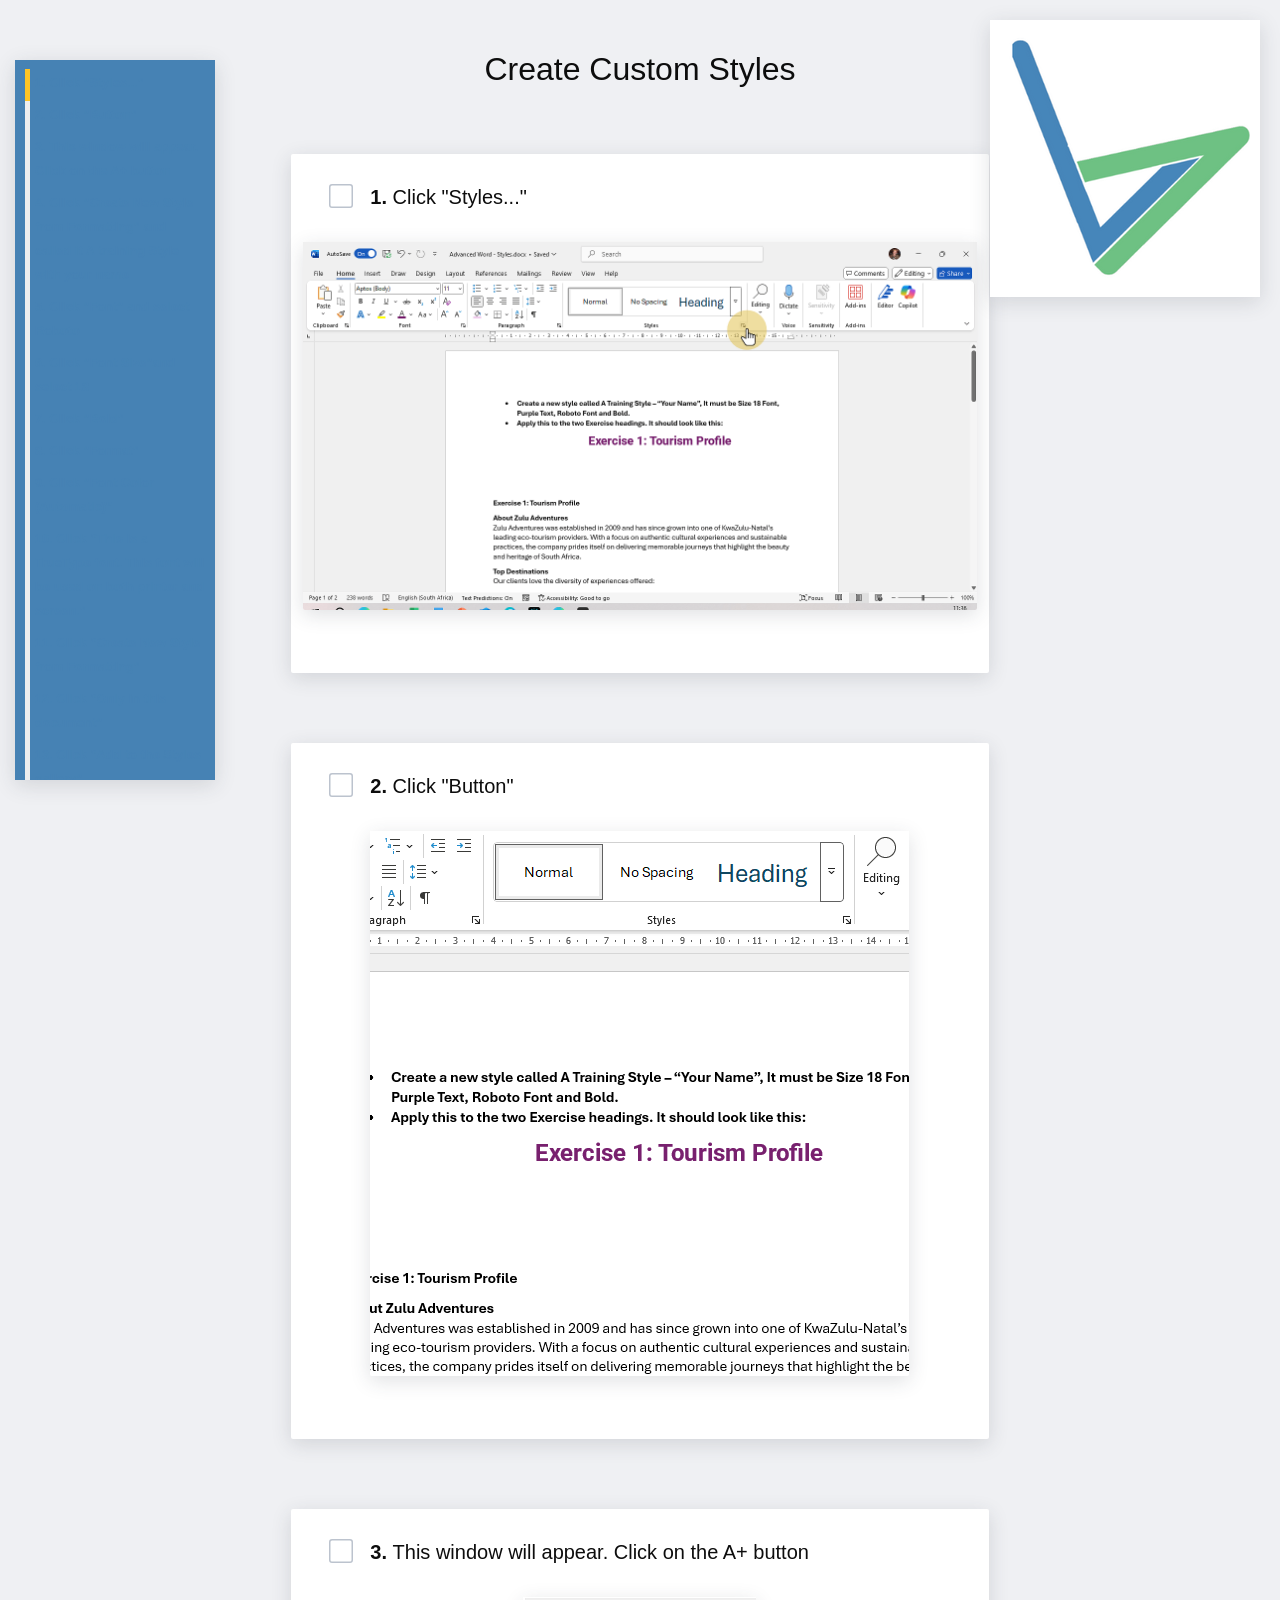
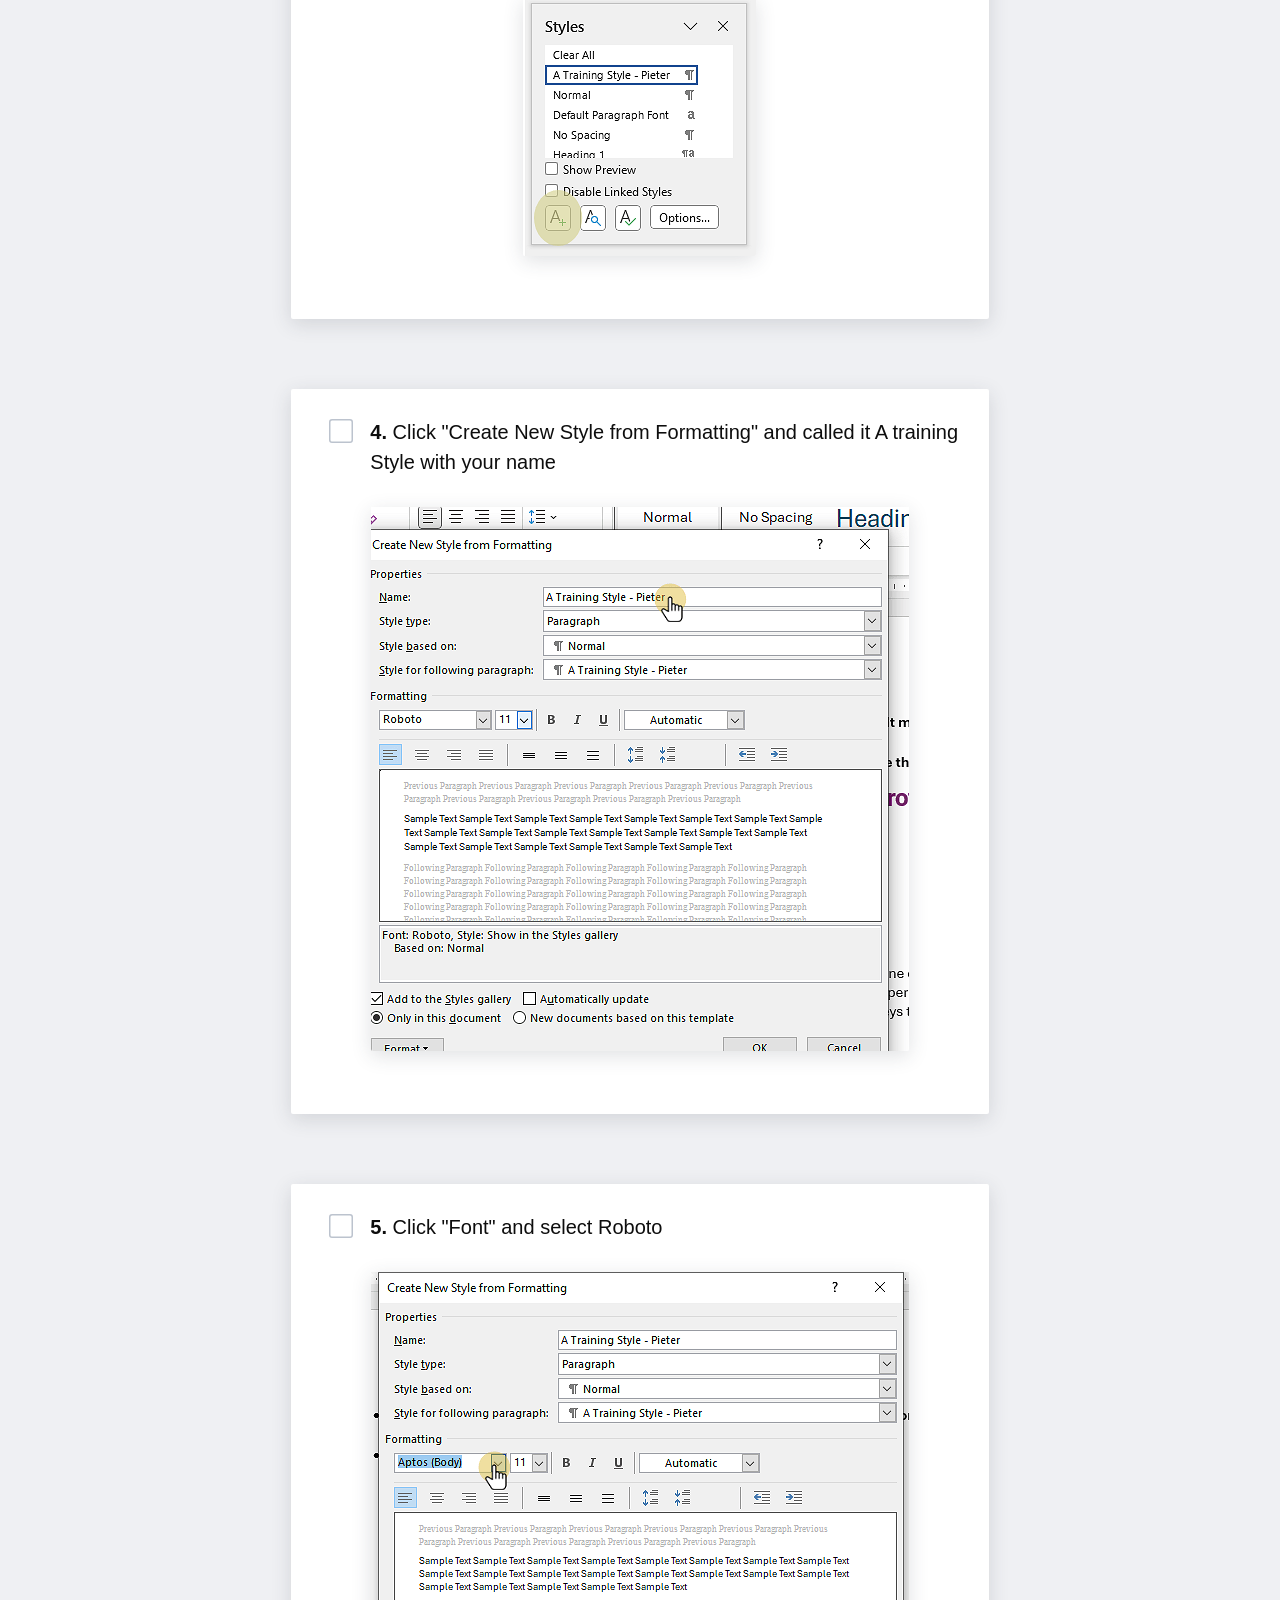
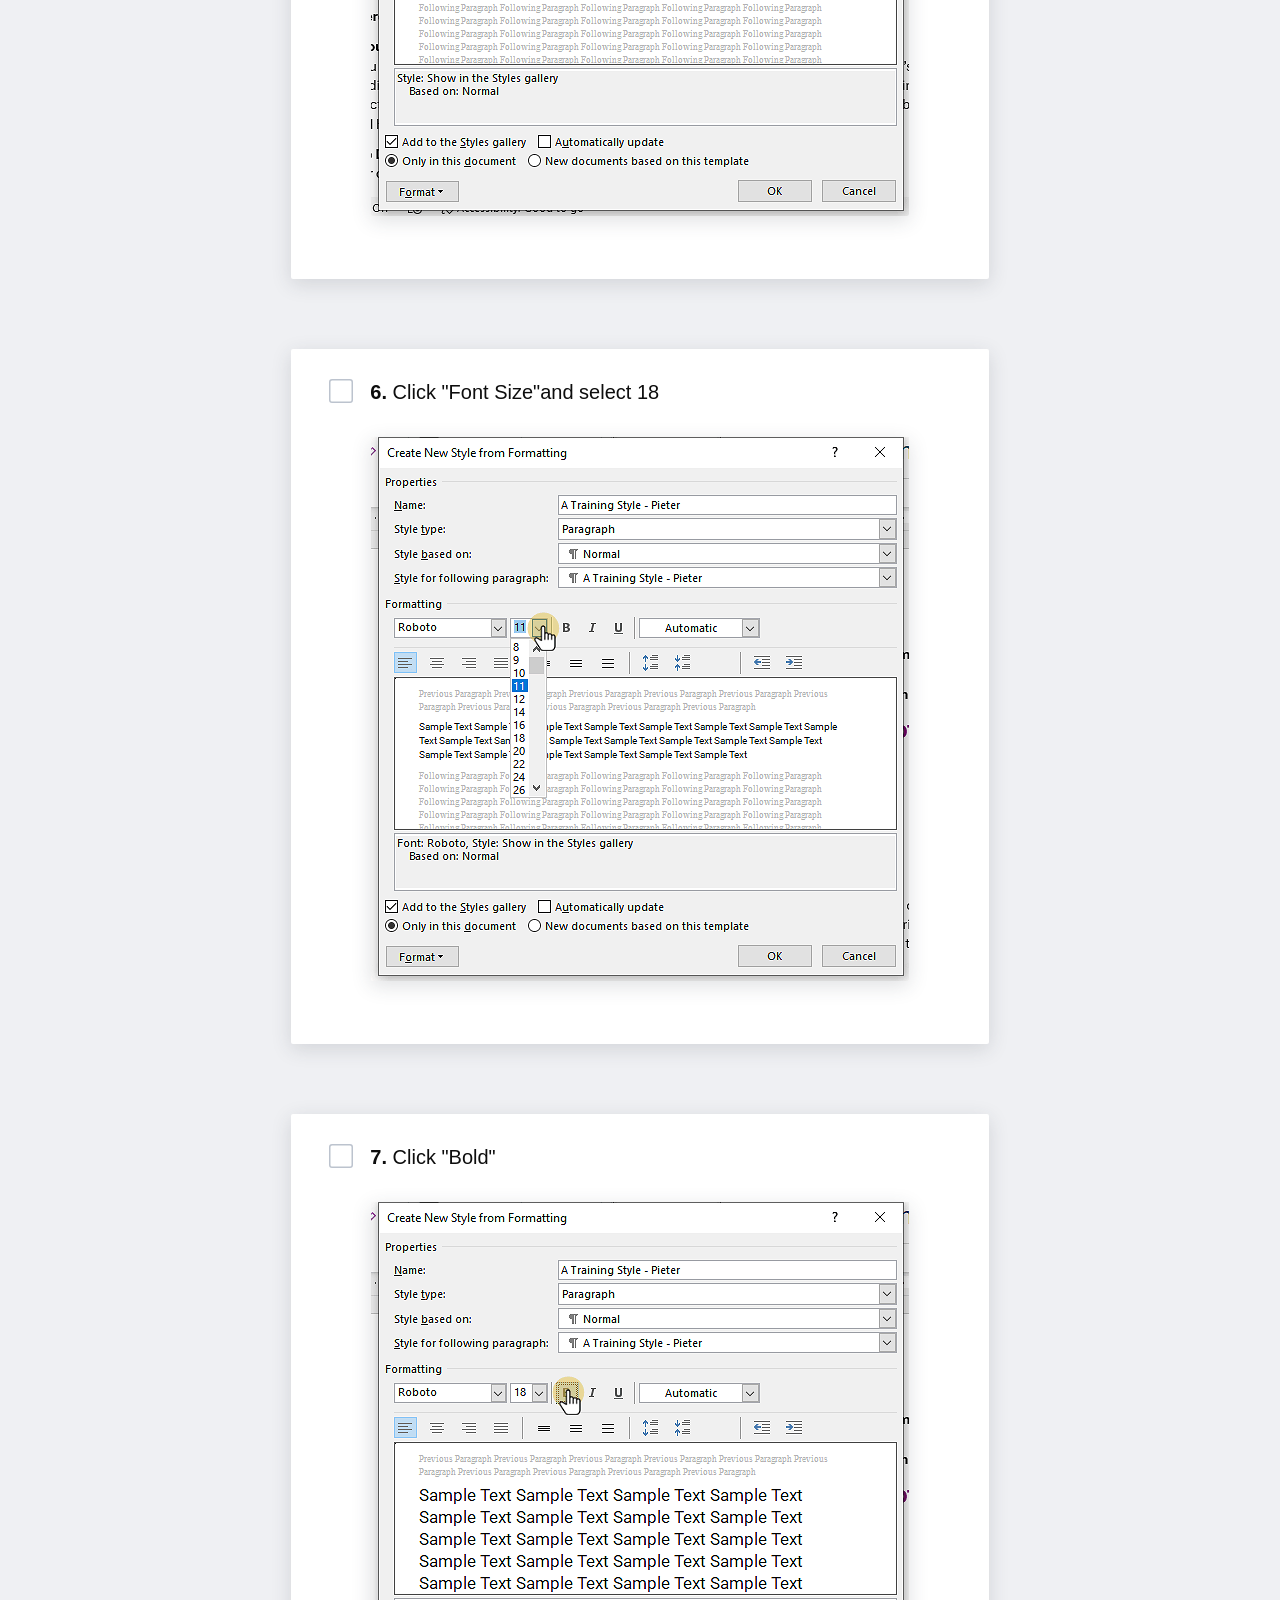
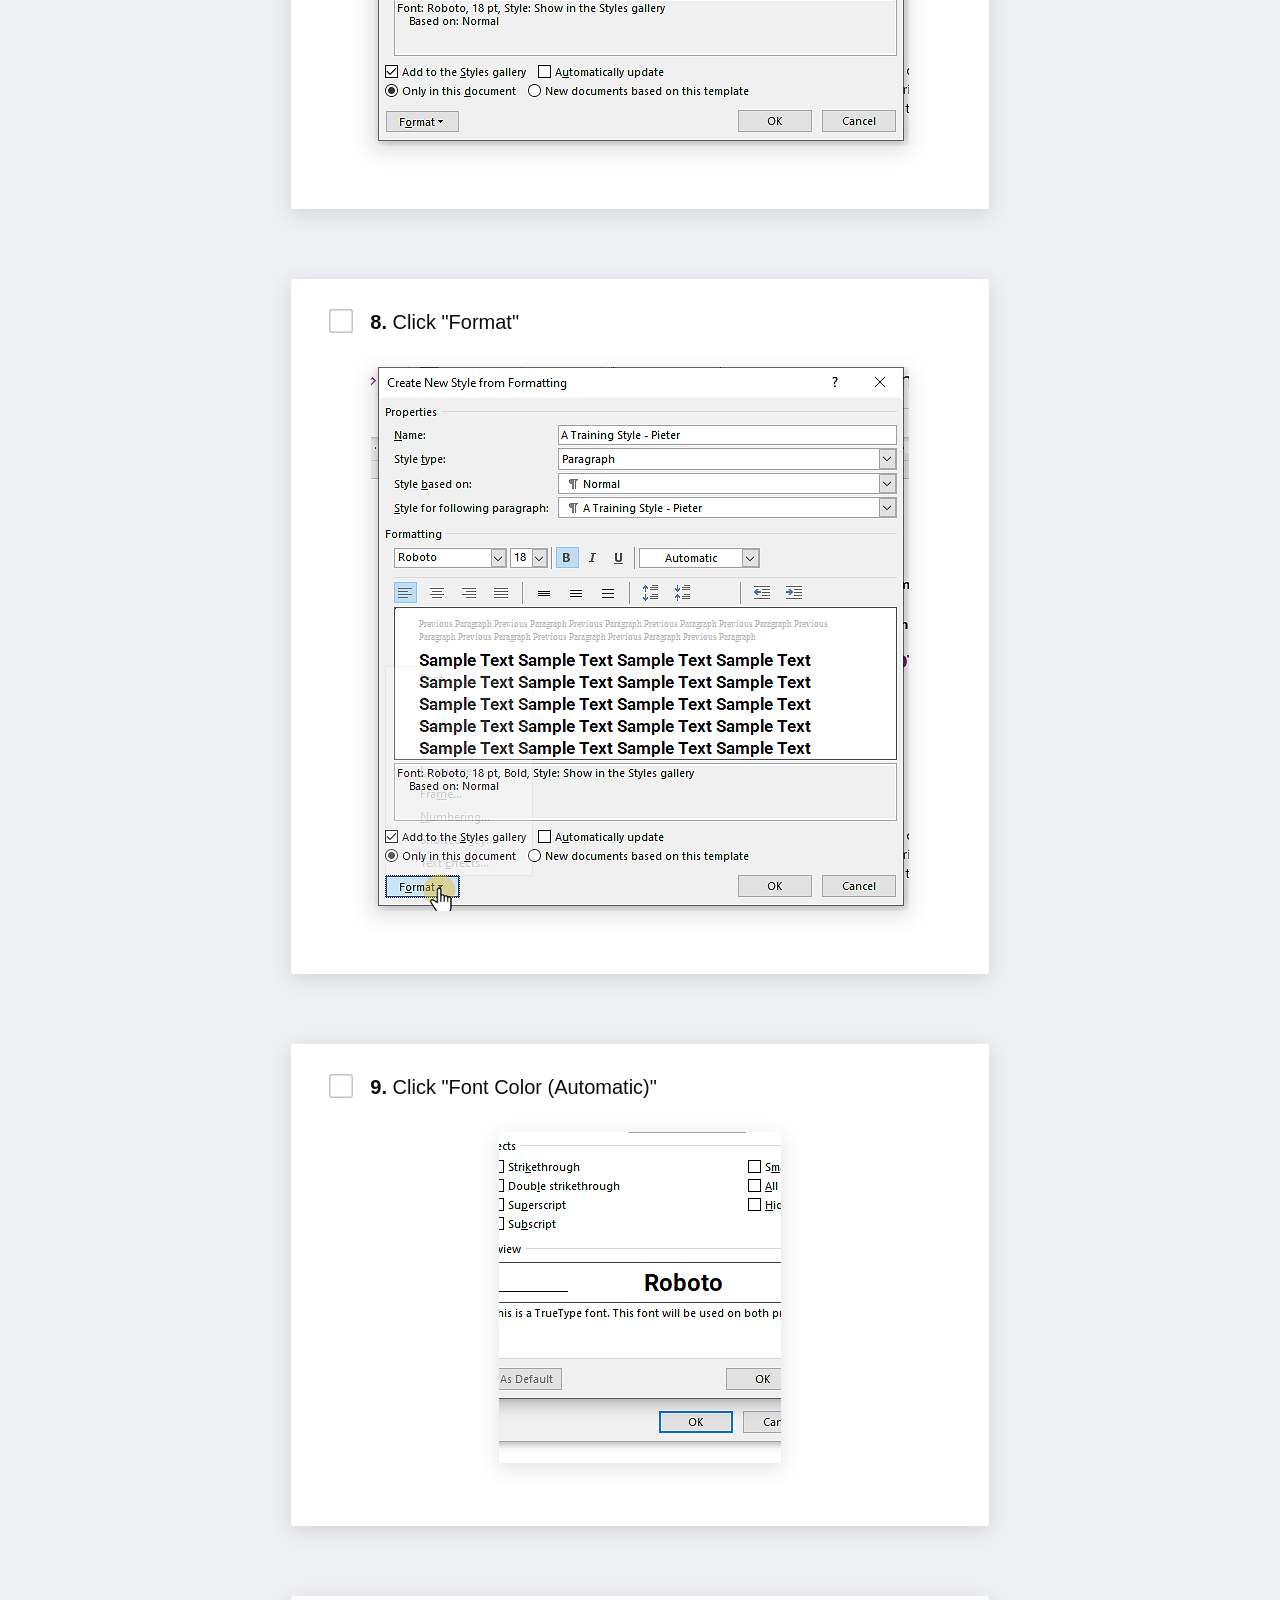
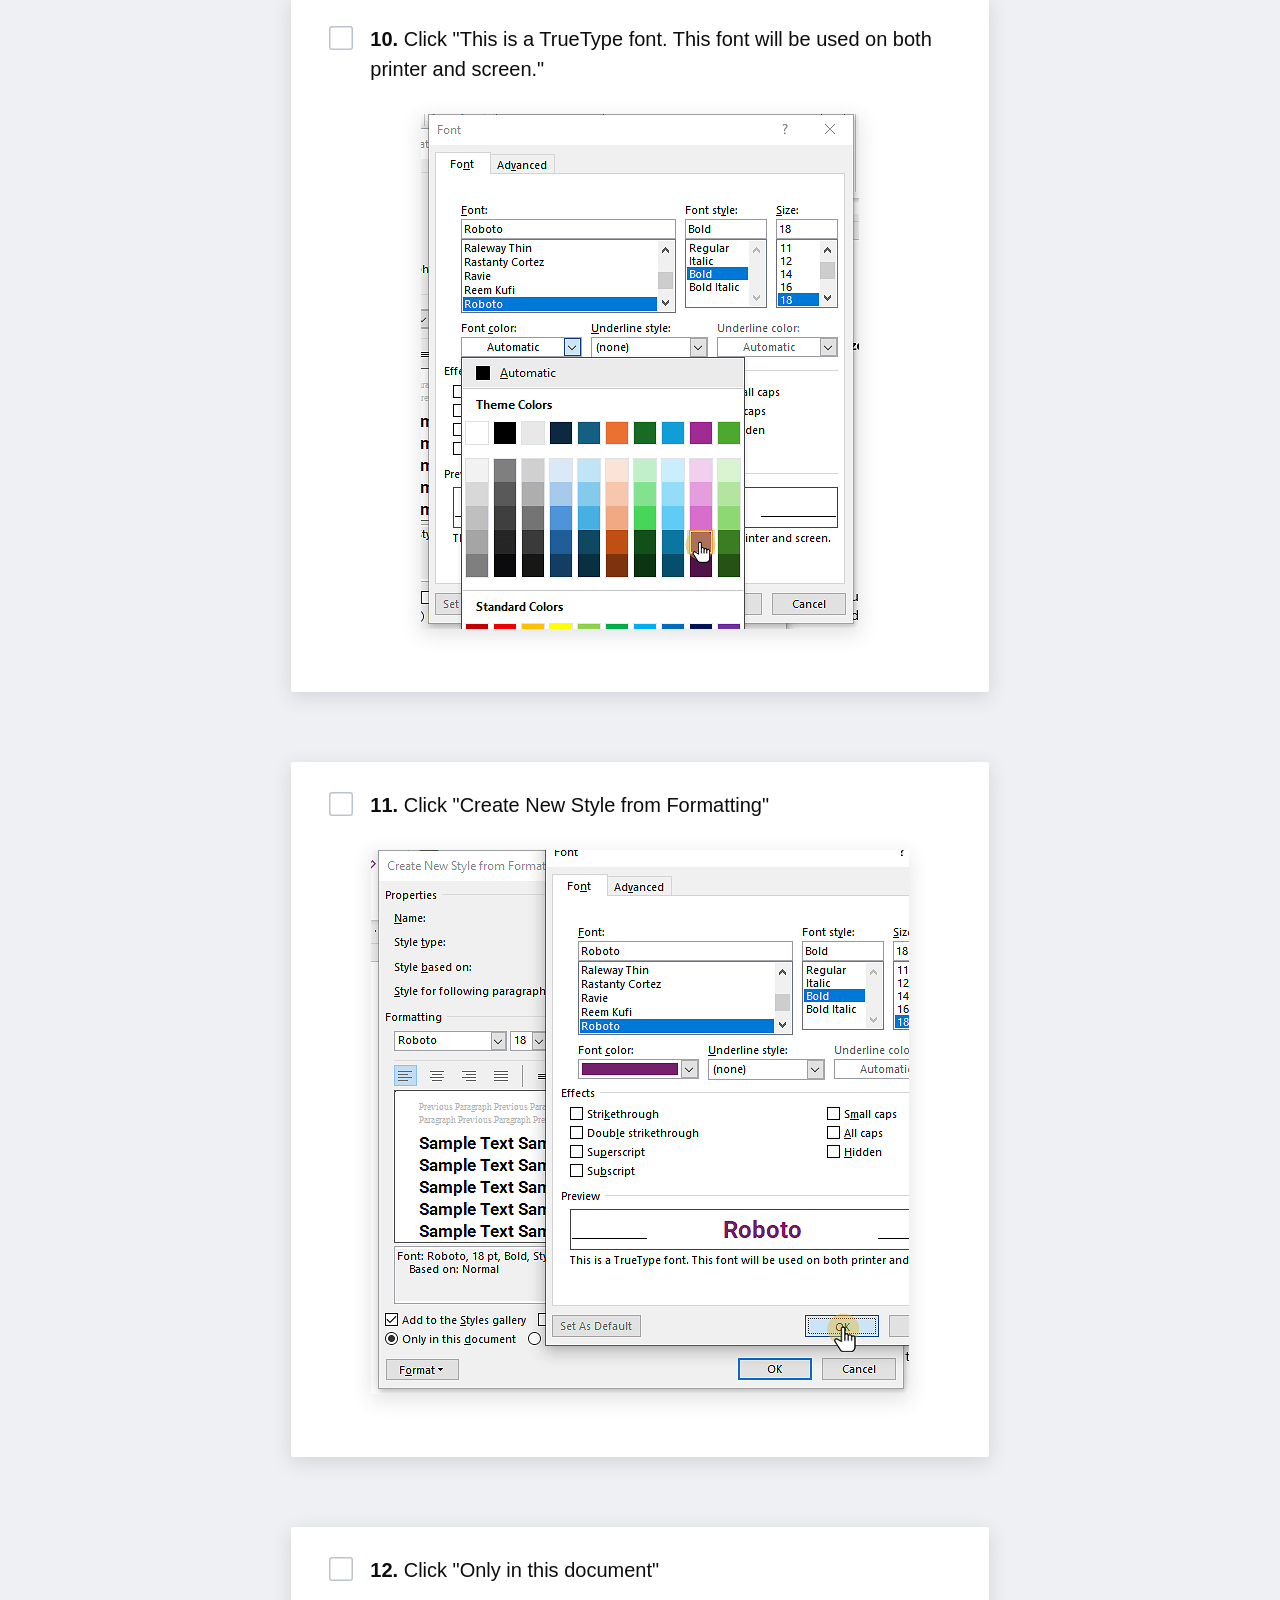
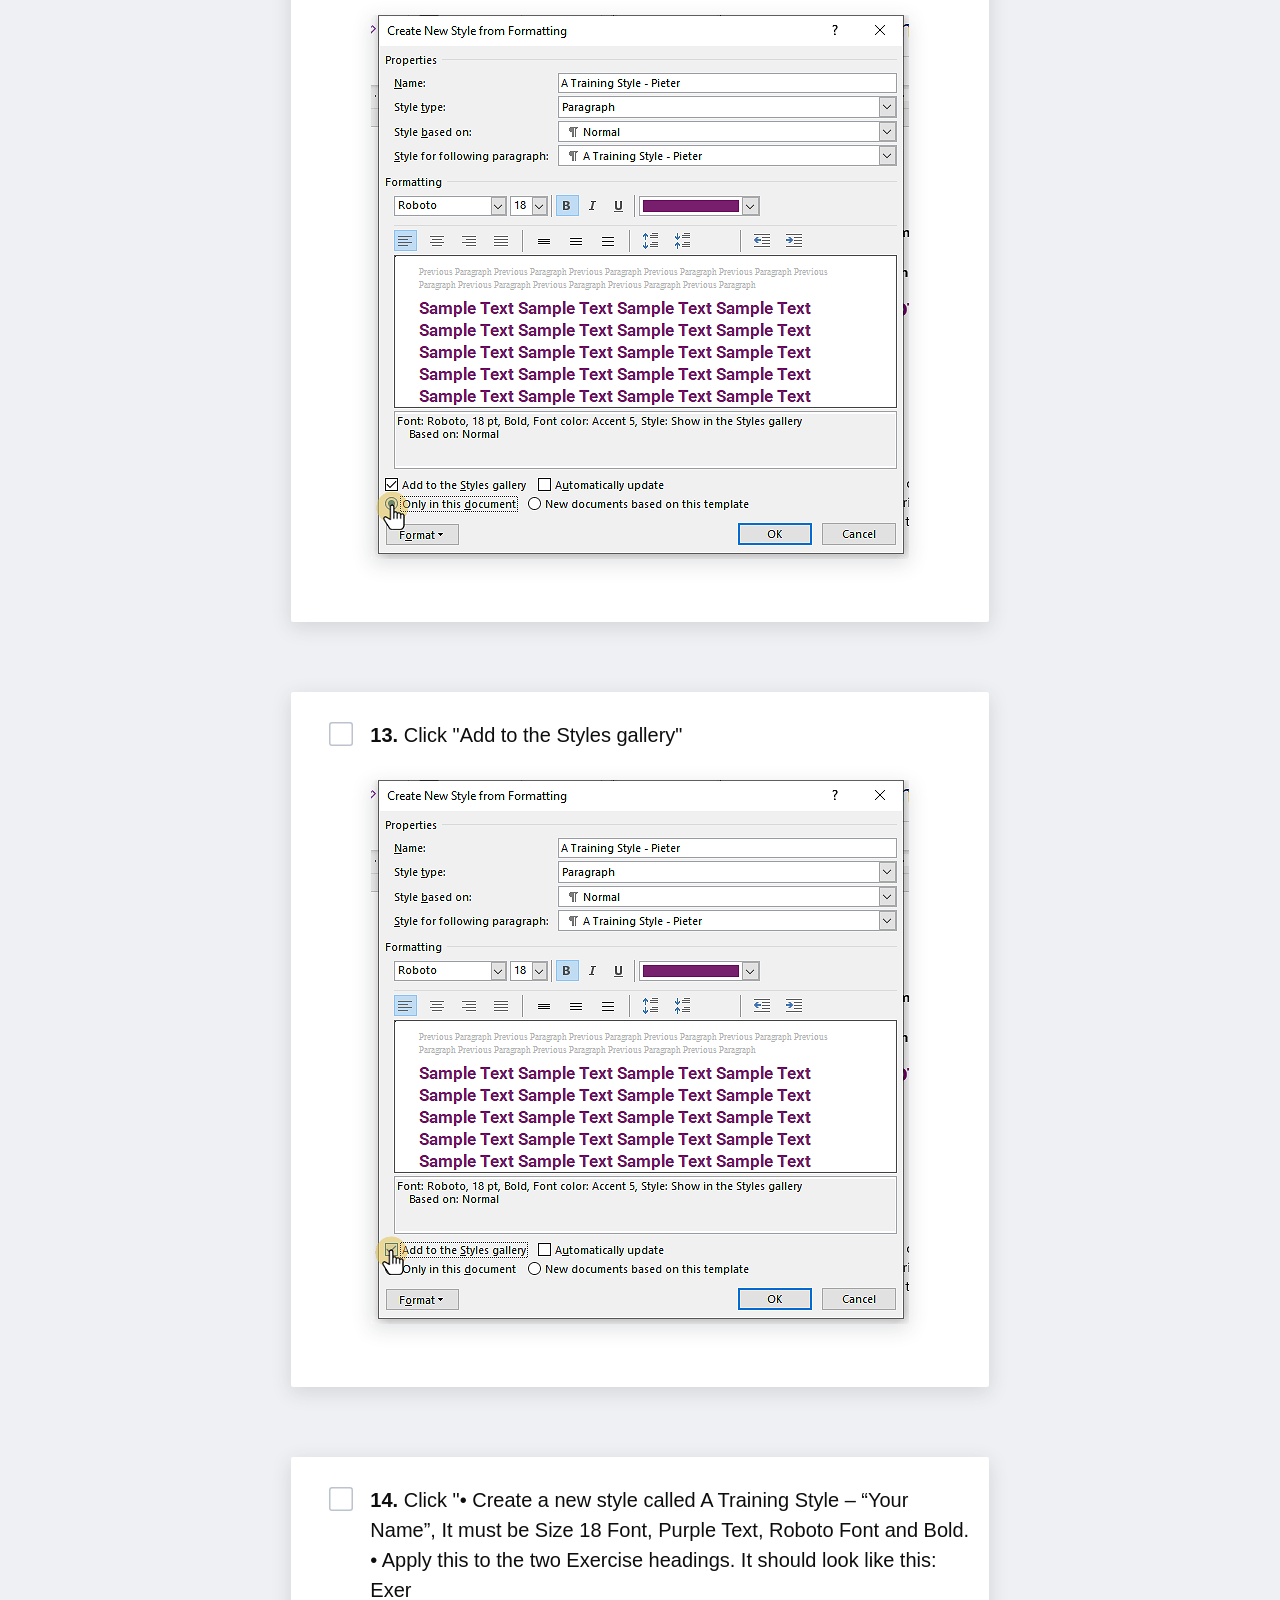
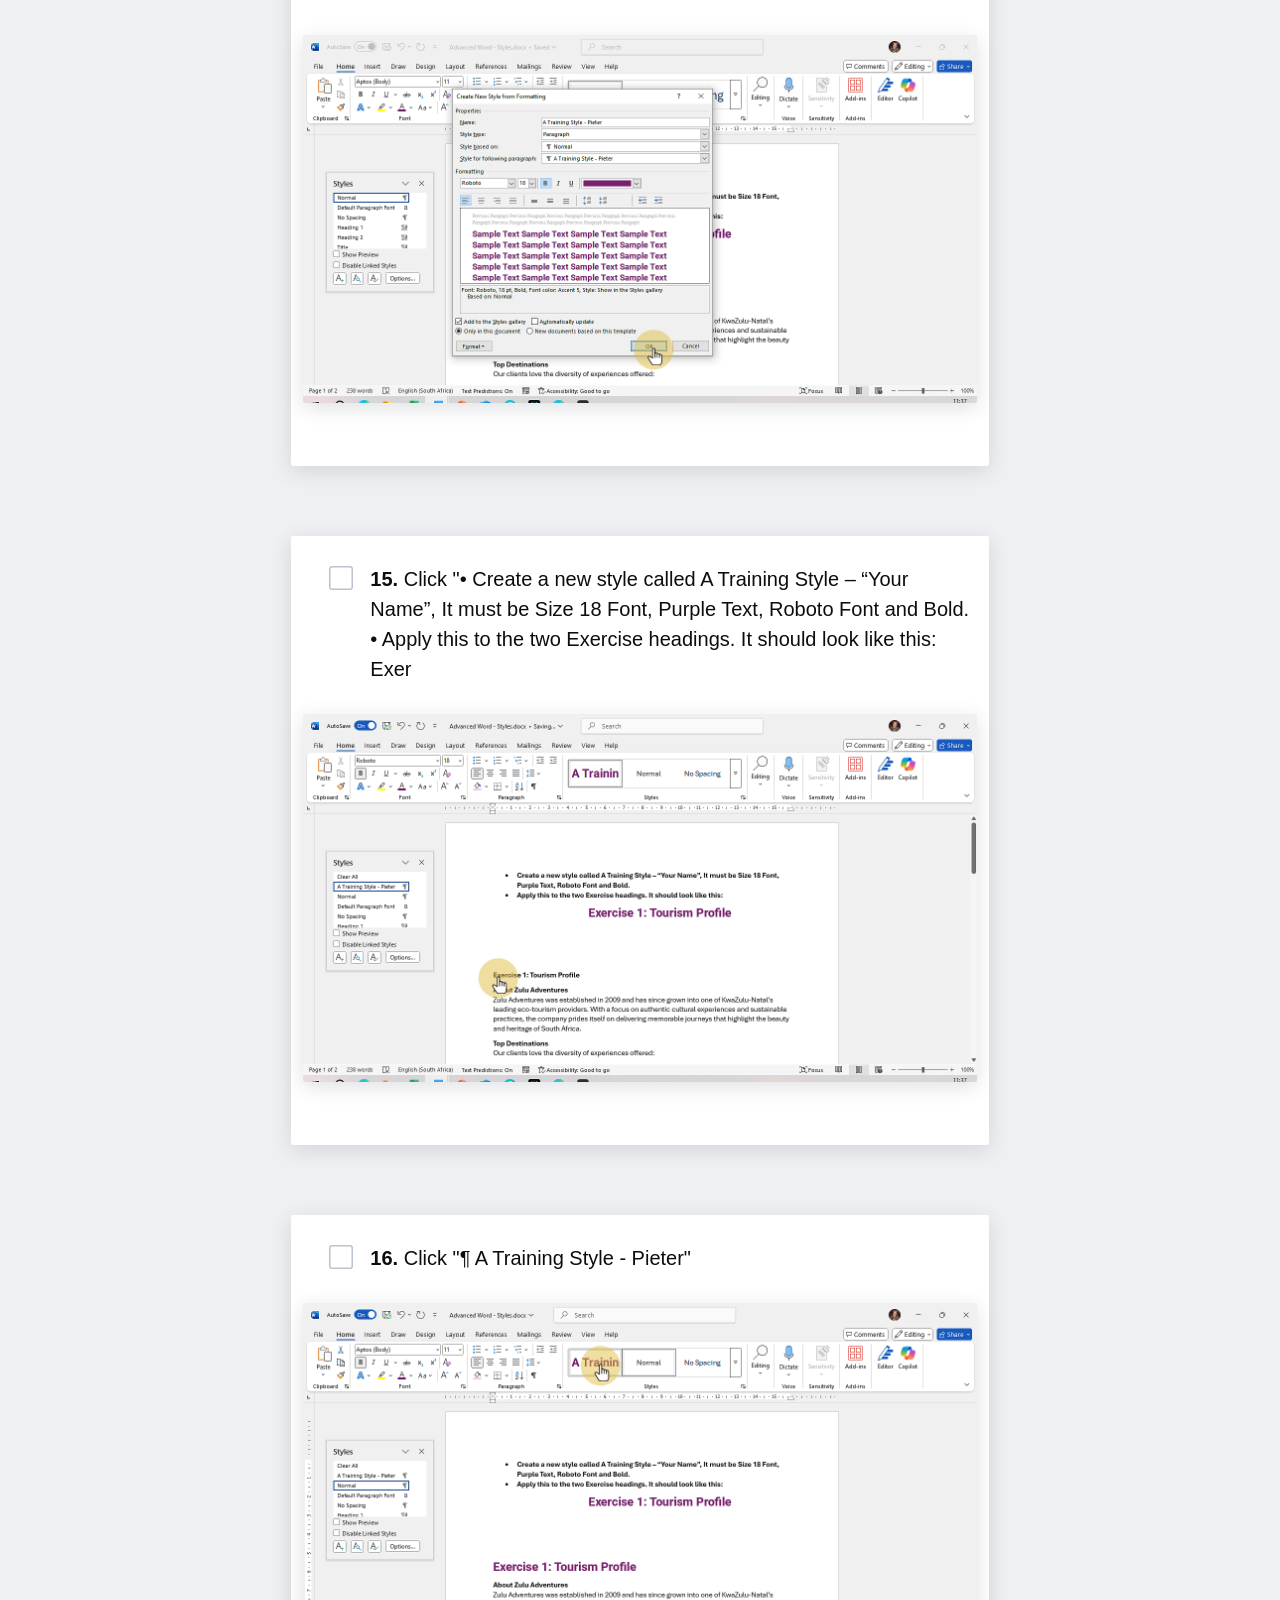
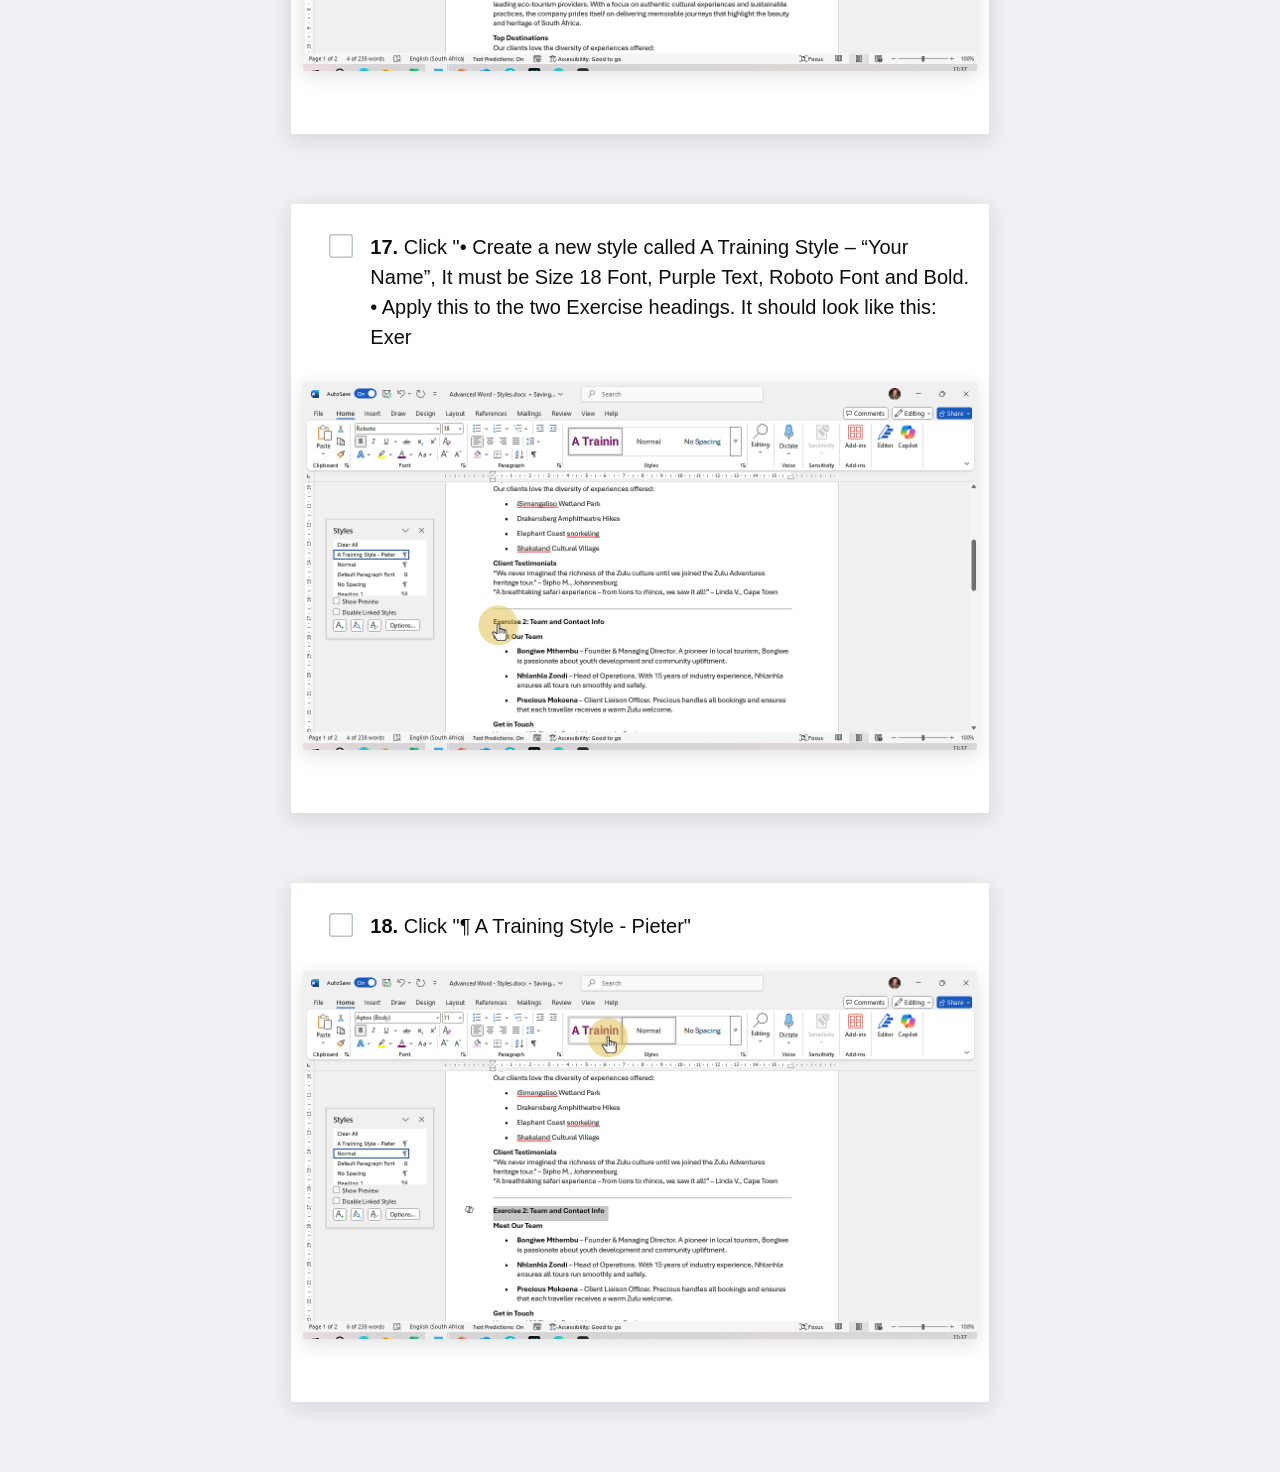
<file: index.html>
<!doctype html>

<html lang="en">
<head>
  <meta charset="utf-8">
  <meta name="viewport" content="width=device-width,initial-scale=1,maximum-scale=1,user-scalable=no">
  <title>Create Custom Styles</title>
  <link rel="stylesheet" href="steps-create_custom_styles/assets/spectre.css"></link>

  <link rel="stylesheet" href="steps-create_custom_styles/assets/toc.css"></link>
  <link rel="stylesheet" href="steps-create_custom_styles/assets/common.css"></link>
  <script src="steps-create_custom_styles/assets/toc.js"></script>

  <style>
    .fullyHide {
      display: none !important;
    }
    .bg {
      background-color: #eff0f3;
    }
    .headline {
      color: #0d0d0d;
    }
    .topSection {
      padding: 50px .5rem;
    }
    .card {
      border: 0;
      box-shadow: 0 0.25rem 1rem rgba(48,55,66,.15);
      height: 100%;
      margin-bottom: 3.5rem;
    }
    .headerLogo {
      top: 20px;
      right: 20px;
      float: right;
      z-index: 10;
      position: fixed;
      padding: 10px;
      box-shadow: 0 0.25rem 1rem rgba(48,55,66,.15);
      background-color: white;
      cursor: pointer;
    }
    .headerLogo a img{
      border: 0;
    }
    .card-header {
      display: flex;
    }
    .card-header, .card-body {
      padding-left: 2rem !important;
    }
    .card-image {
      text-align: center;
      padding: 0.5rem;
    }
    .card-image img{
      box-shadow: 0 0.25rem 1rem rgba(48,55,66,.15);
      /* max-width: 750px; */
      margin: 0.7rem auto;
      display: unset !important;
    }
    .toc, .tocFake {
      z-index: 10;
      position: fixed;
      top: 60px;
      left: 15px;
      max-width: 250px;
      padding: 10px;
      box-shadow: 0 0.25rem 1rem rgba(48,55,66,.15);
      background-color: white;
      overflow: auto;
      max-height: calc(80vh);
    }
    .tocFake {
      cursor: pointer;
      top: 20px;
    }
    @media (max-width:1350px){
      .toc {
        max-width: 200px;
      }
    }
    @media (max-width:1150px){
      .headerLogo {
        display: none;
      }
    }
    .headline:focus, .headline:hover {
      outline : none !important;
    }
    .toc-link::before{
      width:5px;
    }
    .is-active-link::before{
      background-color: rgba(255,196,35,1);
    }
    .toc-link {
      font-size: 0.8em;
    }
    .doubleCheesburger {
      width: 12px;
      height: 12px;
      background-size: contain;
      background-image: url([data-uri]);
    }
    .form-checkbox {
      display: inline;
      margin: 0;
      margin-right: 5px;
    }
    input[type="checkbox"], .form-icon {
      transform:scale(1.5, 1.5);
    }
    .stepCard {
      padding-bottom: 1.5rem;
      padding-top: 0.5rem;
    }
    .stepTitle {
      display:inline-block;
    }
    .substepTitle {
      font-weight: 600;
      text-align: center;
      margin: .8rem 0;
    }

    .card {
      border: 2px solid transparent;
    }
    .completedCard {
      border: 2px solid #2a9a39;
      box-shadow: 0 0.25rem 1rem rgb(43 154 56 / 0.45);
    }

    .form-checkbox input:checked+.form-icon,
    .form-radio input:checked+.form-icon,
    .form-switch input:checked+.form-icon {
      background: #00c400;
      border-color: #00c400
    }

    .form-checkbox input:focus+.form-icon,
    .form-radio input:focus+.form-icon,
    .form-switch input:focus+.form-icon {
      border-color: #00c400;
      box-shadow: 0 0.25rem 1rem rgb(43 154 56 / 0.2);
    }

    .form-checkbox input:indeterminate+.form-icon {
      background: #00c400;
      border-color: #00c400
    }
    .form-checkbox.bottom {
      margin-bottom: 15px;
      margin-left: auto;
      margin-right: 10px;
      margin-top: 5px;
    }
    @media (max-width:992px){
      p {margin:0}
      blockquote {margin:0}
      .container.grid-md {max-width:1296px}
      .card {margin-bottom:1rem}
      .col-xs-10,.col-md-10,.col-xl-10 {width:100%}
    }

    /* KEEP IN SYNC WITH RENDERE/ASSETS/TEXTBLOCK.CSS!!!!!!!!!!! */
/* ALSO COLORS ARE IN TEXTBLOCK.JS */
.stepTextBlock {
  display: flex;
  border-radius: 0.25em;
  border-bottom: 3px solid transparent;
  flex-direction: row;
  align-items: center;
  padding: 0.75em;
  margin: 1em 0em;
}
.stepTextBlock.error {
  border-color: #feb2b2;
  background-color: #fed7d7;
}
.stepTextBlock.info {
  border-color: #90cdf4;
  background-color: #bee3f8;
}
.stepTextBlock.success {
  border-color: #9ae6b4;
  background-color: #c6f6d5;
}
.stepTextBlock.warning {
  border-color: #faf089;
  background-color: #fefcbf;
}

.stepTextBlock.dark {
  border-color: #e5e7eb;
  background-color: #f9fafb;
}

.stepTextBlock .stepTextBlockIcon {
  width: 2.5em;
  height: 2.5em;
  flex-shrink: 0;
  justify-content: center;
  align-items: center;
  display: flex;
  border: 2px solid transparent;
  border-radius: 9999px;
}
.stepTextBlock.error .stepTextBlockIcon {
  border-color: #f56565;
  background-color: #fff5f5;
  color: #f56565;
}
.stepTextBlock.info .stepTextBlockIcon {
  border-color: #4299e1;
  background-color: #ebf8ff;
  color: #4299e1;
}
.stepTextBlock.success .stepTextBlockIcon {
  border-color: #48bb78;
  background-color: #f0fff4;
  color: #48bb78;
}
.stepTextBlock.warning .stepTextBlockIcon {
  border-color: #ecc94b;
  background-color: #fffff0;
  color: #ecc94b;
}
.stepTextBlock.dark .stepTextBlockIcon {
  border-color: #e5e7eb;
    /* No BG intentionally */
  color: #e5e7eb;
}

.stepTextBlock .stepTextBlockIcon svg{
  width: 1.5em;
}
.stepTextBlock .stepTextBlockContent {
  margin-left: 1em;
}
.stepTextBlock .stepTextBlockTitle {
  font-size: 1.125em;
  font-weight: 600;
}
.stepTextBlock.error .stepTextBlockTitle {
  color: #9b2c2c;
}
.stepTextBlock.dark .stepTextBlockTitle {
  color: #212936;
}
.stepTextBlock.info .stepTextBlockTitle {
  color: #2c5282;
}
.stepTextBlock.success .stepTextBlockTitle {
  color: #276749;
}
.stepTextBlock.warning .stepTextBlockTitle {
  color: #975a16;
}
.stepTextBlock .stepTextBlockDescription {
  font-size: .875em;
}
.stepTextBlock.error .stepTextBlockDescription {
  color: #e53e3e;
}
.stepTextBlock.info .stepTextBlockDescription {
  color: #3182ce;
}
.stepTextBlock.success .stepTextBlockDescription {
  color: #38a169;
}
.stepTextBlock.warning .stepTextBlockDescription {
  color: #d69e2e;
}
.stepTextBlock.dark .stepTextBlockDescription {
  color: #1f2937;
}
.stepTextBlock .stepTextBlockDescription p {
  padding: 0;
  margin: 0;
}

    .stepTextBlock {
      margin-left: 5%;
      margin-right: 5%;
    }

    @import url('https://fonts.googleapis.com/css2?family=Roboto&display=swap');

body {
    background-color: #F0FFF0; /* Light Spring Green tint */
    color: #333;
    font-family: 'Roboto', sans-serif;
}

.header, .toc, .step-header {
    background-color: #4682B4; /* Steel Blue */
    color: white;
}

.step-title, .toc a {
    color: #4682B4;
    font-weight: bold;
}

a {
    color: #00FF7F; /* Spring Green links */
}

.checkbox.checked {
    background-color: #00FF7F;
    border-color: #00FF7F;
}

button, .btn {
    background-color: #4682B4;
    color: white;
    border: none;
    font-family: 'Roboto', sans-serif;
}

button:hover, .btn:hover {
    background-color: #35648F;
}

.progress-bar {
    background-color: #00FF7F;
}

.footer {
    background-color: #4682B4;
    color: white;
    padding: 1em;
    font-family: 'Roboto', sans-serif;
}

  </style>

  <script>
    function initializeToc() {
      if(typeof tocbot == 'undefined')  {
        return;
      }
      
      var tocFake = document.getElementsByClassName('tocFake')[0]
      var tocReal = document.getElementsByClassName('toc')[0];

      /* If js works, then we remove nonJc TOC, show both real and fake tocs
      */
      var tocNonJs = document.getElementsByClassName('tocNonJs')[0];
      tocNonJs.style.display = 'none';
      tocFake.classList.remove("fullyHide");
      tocReal.classList.remove("fullyHide");


      tocbot.init({
        // Where to render the table of contents.
        tocSelector: '.toc',
        positionFixedSelector: '.toc',
        // Where to grab the headings to build the table of contents.
        contentSelector: '.section',
        // Which headings to grab inside of the contentSelector element.
        headingSelector: '.headline',
        ignoreSelector: '.substep',
        onClick: function(e) {
          // After user clicks ToC item, refresh tocbot to properly highlight active item
          setTimeout(() => {
            tocbot.refresh();
          }, 50)
        },
        headingsOffset: 5,
        headingLabelCallback: function(heading, node) {
          var ancestor = findAncestor(node, 'card');
          var isCompleted = ancestor && (findAncestor(node, 'card').classList.contains('completedCard'));
          return (isCompleted ? '✅ ' : '') + heading.trim();
        }
      });
      tocFake.addEventListener('click', function() {
        toggleClassName(tocFake, 'show-md');
        toggleClassName(tocReal, 'hide-md');
      })

    }
    var exportSettings = {"docTemplate":"default","imageExportPath":"steps-[[gtitle]]/step-[[index]].[[ext]]","format":"png","imageSize":100,"imageAlign":"center","imageSizeMode":"percentage","imageSizeFitWidth":725,"imageSizeFitHeight":700,"oneStepPerPage":false,"includeTOS":true,"includeTOCSubSteps":true,"includeCoverPage":true,"includeNumbers":true,"embeddableExport":false,"embedAssets":false,"textPosition":"top","includeCheckboxes":true,"tocHeadline":"Table of contents","includeFooter":true,"includeHeader":true,"headerText":"Create Custom Styles","headerLogo":"rich_header-logo_gcaj8s.png","headerLogoLink":"www.learnblended.co.za","headerLogoAlign":"right","footerNumbering":"Page [[Page_Number]]","footerLogo":null,"footerText":"Create Custom Styles","customCSS":"@import url('https://fonts.googleapis.com/css2?family=Roboto&display=swap');\n\nbody {\n    background-color: #F0FFF0; /* Light Spring Green tint */\n    color: #333;\n    font-family: 'Roboto', sans-serif;\n}\n\n.header, .toc, .step-header {\n    background-color: #4682B4; /* Steel Blue */\n    color: white;\n}\n\n.step-title, .toc a {\n    color: #4682B4;\n    font-weight: bold;\n}\n\na {\n    color: #00FF7F; /* Spring Green links */\n}\n\n.checkbox.checked {\n    background-color: #00FF7F;\n    border-color: #00FF7F;\n}\n\nbutton, .btn {\n    background-color: #4682B4;\n    color: white;\n    border: none;\n    font-family: 'Roboto', sans-serif;\n}\n\nbutton:hover, .btn:hover {\n    background-color: #35648F;\n}\n\n.progress-bar {\n    background-color: #00FF7F;\n}\n\n.footer {\n    background-color: #4682B4;\n    color: white;\n    padding: 1em;\n    font-family: 'Roboto', sans-serif;\n}\n","pageOrientation":"portrait","pdfPageSize":"A4","filenameMode":"original","footerLogoAlign":"left","pdfStepMode":"mode2","stepImageBorderWidth":0,"stepImageBorderColor":"#a0a0a0","guideTitleAlignment":"center","stepTitleAlignment":"center","targetFormat":"rich","assets":[],"useCustomCoverPagePDF":false,"customCoverPagePDFTemplate":{"canvasOptions":{"backgroundColorEnabled":true,"backgroundColor":"#FFFFFF","width":718,"height":1084},"elements":[{"id":1733056105940,"type":"text","content":"[[Guide_Title]]","name":"Guide Title","left":9,"top":15,"width":80,"height":8,"fontFamily":"Roboto","fontColor":"#000000","fontWeight":"700","fontStyle":"normal","fontSize":32,"underline":false,"orderId":0,"visibility":true,"textFit":false,"textAlign":"center","alignContent":"center","color":"#3b4351"},{"id":1733056124514,"type":"text","content":"[[Guide_Description]]","name":"Guide Description","left":9,"top":25,"width":80,"height":8,"fontFamily":"Roboto","fontColor":"#000000","fontWeight":"400","fontStyle":"normal","fontSize":14,"underline":false,"orderId":1,"visibility":true,"textFit":false,"textAlign":"left","alignContent":"flex-start","color":"#3b4351"}]},"headerLogoDetails":{"imageBuffer":"[data-uri]","width":250.00000000000003,"height":250.00000000000003},"assetsVault":{},"placeholdersVault":{"Guide_Title":"Create Custom Styles","Guide_Description":"","Guide_CreatedAt":"24-05-2025","Guide_UpdatedAt":"24-05-2025","Date":"26-05-2025"},"preparsed":{"headers":["Create Custom Styles","Create Custom Styles","Create Custom Styles","Create Custom Styles","Create Custom Styles","Create Custom Styles","Create Custom Styles","Create Custom Styles","Create Custom Styles","Create Custom Styles","Create Custom Styles","Create Custom Styles","Create Custom Styles","Create Custom Styles","Create Custom Styles","Create Custom Styles","Create Custom Styles","Create Custom Styles"],"footers":["Create Custom Styles","Create Custom Styles","Create Custom Styles","Create Custom Styles","Create Custom Styles","Create Custom Styles","Create Custom Styles","Create Custom Styles","Create Custom Styles","Create Custom Styles","Create Custom Styles","Create Custom Styles","Create Custom Styles","Create Custom Styles","Create Custom Styles","Create Custom Styles","Create Custom Styles","Create Custom Styles"],"numberings":["Page [[Page_Number]]","Page [[Page_Number]]","Page [[Page_Number]]","Page [[Page_Number]]","Page [[Page_Number]]","Page [[Page_Number]]","Page [[Page_Number]]","Page [[Page_Number]]","Page [[Page_Number]]","Page [[Page_Number]]","Page [[Page_Number]]","Page [[Page_Number]]","Page [[Page_Number]]","Page [[Page_Number]]","Page [[Page_Number]]","Page [[Page_Number]]","Page [[Page_Number]]","Page [[Page_Number]]"]},"fullAssetsPath":"C:\\Users\\piete\\AppData\\Local\\Programs\\Folge\\resources\\app.asar\\dist\\electron\\static\\templates\\html\\assets"};

    window.onload = function() {
        initializeToc()

      var nodes = document.getElementsByClassName('completionCheckbox')
      var checkboxes = Array.prototype.slice.call(nodes);
      checkboxes.forEach(checkboxListener)
    }
    function toggleClassName(element, className) {
      element.classList.toggle(className);
    }
    var scrollTo = (element) => {
      window.scroll({
        behavior: 'smooth',
        left: 0,
        top: element.offsetTop
      });
    }
    function checkboxListener(checkbox) {
      checkbox.addEventListener('change', function(event) {
        var stepId = event.target.getAttribute('data-step-id');
        var stepIdParts = stepId.split('-');
        var isChecked = event.target.checked
        var cardNode = document.querySelector('.card[data-step-id="'+stepId+'"]');
        cardNode.classList.toggle('completedCard');
        
        if(isChecked) {
          var nextId = parseInt(stepIdParts[1]) + 1;
          var nextCardNode = document.querySelector('.card[data-step-id="step-'+nextId+'"]');
          if(nextCardNode) {
            scrollTo(nextCardNode);
          }
        }
        tocbot.refresh();
      })
    }
    function findAncestor (el, cls) {
        while ((el = el && el.parentElement) && !el.classList.contains(cls));
        return el;
    }
  </script>

</head>


<body class="bg">
    <div class="headerLogo">
        <a href="www.learnblended.co.za" target="_blank">
      <img src="[data-uri]"/>
        </a>
    </div>
    <div class="tocFake show-md fullyHide">
      <div class="icon doubleCheesburger"></div>
    </div>
    <div class="tocReal toc hide-md fullyHide"></div>
    <div class="tocNonJs toc is-position-fixed">
      <ol class="toc-list">
        <li class="toc-list-item is-active-li">
          <a href="#step-1" class="toc-link node-name--DIV">
            1. Click &quot;Styles...&quot;
          </a>
        </li>
        <li class="toc-list-item is-active-li">
          <a href="#step-2" class="toc-link node-name--DIV">
            2. Click &quot;Button&quot;
          </a>
        </li>
        <li class="toc-list-item is-active-li">
          <a href="#step-3" class="toc-link node-name--DIV">
            3. This window will appear. Click on the A+ button
          </a>
        </li>
        <li class="toc-list-item is-active-li">
          <a href="#step-4" class="toc-link node-name--DIV">
            4. Click &quot;Create New Style from Formatting&quot; and called it A training Style with your name
          </a>
        </li>
        <li class="toc-list-item is-active-li">
          <a href="#step-5" class="toc-link node-name--DIV">
            5. Click &quot;Font&quot; and select Roboto
          </a>
        </li>
        <li class="toc-list-item is-active-li">
          <a href="#step-6" class="toc-link node-name--DIV">
            6. Click &quot;Font Size&quot;and select 18
          </a>
        </li>
        <li class="toc-list-item is-active-li">
          <a href="#step-7" class="toc-link node-name--DIV">
            7. Click &quot;Bold&quot;
          </a>
        </li>
        <li class="toc-list-item is-active-li">
          <a href="#step-8" class="toc-link node-name--DIV">
            8. Click &quot;Format&quot;
          </a>
        </li>
        <li class="toc-list-item is-active-li">
          <a href="#step-9" class="toc-link node-name--DIV">
            9. Click &quot;Font Color (Automatic)&quot;
          </a>
        </li>
        <li class="toc-list-item is-active-li">
          <a href="#step-10" class="toc-link node-name--DIV">
            10. Click &quot;This is a TrueType font. This font will be used on both printer and screen.&quot;
          </a>
        </li>
        <li class="toc-list-item is-active-li">
          <a href="#step-11" class="toc-link node-name--DIV">
            11. Click &quot;Create New Style from Formatting&quot;
          </a>
        </li>
        <li class="toc-list-item is-active-li">
          <a href="#step-12" class="toc-link node-name--DIV">
            12. Click &quot;Only in this document&quot;
          </a>
        </li>
        <li class="toc-list-item is-active-li">
          <a href="#step-13" class="toc-link node-name--DIV">
            13. Click &quot;Add to the Styles gallery&quot;
          </a>
        </li>
        <li class="toc-list-item is-active-li">
          <a href="#step-14" class="toc-link node-name--DIV">
            14. Click &quot;• Create a new style called A Training Style – “Your Name”, It must be Size 18 Font, Purple Text, Roboto Font and Bold.
• Apply this to the two Exercise headings. It should look like this:
Exer
          </a>
        </li>
        <li class="toc-list-item is-active-li">
          <a href="#step-15" class="toc-link node-name--DIV">
            15. Click &quot;• Create a new style called A Training Style – “Your Name”, It must be Size 18 Font, Purple Text, Roboto Font and Bold.
• Apply this to the two Exercise headings. It should look like this:
Exer
          </a>
        </li>
        <li class="toc-list-item is-active-li">
          <a href="#step-16" class="toc-link node-name--DIV">
            16. Click &quot;¶ A Training Style - Pieter&quot;
          </a>
        </li>
        <li class="toc-list-item is-active-li">
          <a href="#step-17" class="toc-link node-name--DIV">
            17. Click &quot;• Create a new style called A Training Style – “Your Name”, It must be Size 18 Font, Purple Text, Roboto Font and Bold.
• Apply this to the two Exercise headings. It should look like this:
Exer
          </a>
        </li>
        <li class="toc-list-item is-active-li">
          <a href="#step-18" class="toc-link node-name--DIV">
            18. Click &quot;¶ A Training Style - Pieter&quot;
          </a>
        </li>
      </ol>
    </div>
  <div class="topSection">
    <div class="container grid-md text-center guideDetailsWrapper">
      <div class="columns flex-centered">
        <div class="column col-xs-10 col-md-10 col-xl-10">
          <h2 class="headline title">Create Custom Styles</h2>
        </div>
     </div>
    </div>
  </div>
  <div class="section">
      <div class="container grid-md">
        <div class="columns flex-centered">
          <div class="column col-xs-10 col-md-10 col-xl-10">
            <div class="card stepCard" data-step-id="step-1" id="step-7NPGGz2gutKdZCTqSrVJm">
    
              <div class="card-header card-title h5   headline     " id="step-1">
                    <label class="form-checkbox">
                      <input type="checkbox" class="completionCheckbox" data-step-id="step-1">
                      <i class="form-icon"></i>
                    </label>
                <div class="stepTitle">
                    <b class="stepTitleNumber">1. </b>
                <span class="stepTitleText">Click &quot;Styles...&quot;</span>
                </div>
              </div>


                              
                <div class="card-image">
                                  <img 
                  alt="Click &quot;Styles...&quot;" 
                  class="img-responsive stepImage" 
        
                  src="steps-create_custom_styles/step-0.png" 
        
                />
                </div>

              





            </div>
          </div>
        </div>
        <div class="columns flex-centered">
          <div class="column col-xs-10 col-md-10 col-xl-10">
            <div class="card stepCard" data-step-id="step-2" id="step-3hDj6ExkkE6wbs8XOBItq">
    
              <div class="card-header card-title h5   headline     " id="step-2">
                    <label class="form-checkbox">
                      <input type="checkbox" class="completionCheckbox" data-step-id="step-2">
                      <i class="form-icon"></i>
                    </label>
                <div class="stepTitle">
                    <b class="stepTitleNumber">2. </b>
                <span class="stepTitleText">Click &quot;Button&quot;</span>
                </div>
              </div>


                              
                <div class="card-image">
                                  <img 
                  alt="Click &quot;Button&quot;" 
                  class="img-responsive stepImage" 
        
                  src="steps-create_custom_styles/step-1.png" 
        
                />
                </div>

              





            </div>
          </div>
        </div>
        <div class="columns flex-centered">
          <div class="column col-xs-10 col-md-10 col-xl-10">
            <div class="card stepCard" data-step-id="step-3" id="step-CrmNbw-aLhTY5aGHWSKIv">
    
              <div class="card-header card-title h5   headline     " id="step-3">
                    <label class="form-checkbox">
                      <input type="checkbox" class="completionCheckbox" data-step-id="step-3">
                      <i class="form-icon"></i>
                    </label>
                <div class="stepTitle">
                    <b class="stepTitleNumber">3. </b>
                <span class="stepTitleText">This window will appear. Click on the A+ button</span>
                </div>
              </div>


                              
                <div class="card-image">
                                  <img 
                  alt="This window will appear. Click on the A+ button" 
                  class="img-responsive stepImage" 
        
                  src="steps-create_custom_styles/step-2.png" 
        
                />
                </div>

              





            </div>
          </div>
        </div>
        <div class="columns flex-centered">
          <div class="column col-xs-10 col-md-10 col-xl-10">
            <div class="card stepCard" data-step-id="step-4" id="step-2-D3z6SsvNgHhPWd1_ONX">
    
              <div class="card-header card-title h5   headline     " id="step-4">
                    <label class="form-checkbox">
                      <input type="checkbox" class="completionCheckbox" data-step-id="step-4">
                      <i class="form-icon"></i>
                    </label>
                <div class="stepTitle">
                    <b class="stepTitleNumber">4. </b>
                <span class="stepTitleText">Click &quot;Create New Style from Formatting&quot; and called it A training Style with your name</span>
                </div>
              </div>


                              
                <div class="card-image">
                                  <img 
                  alt="Click &quot;Create New Style from Formatting&quot; and called it A training Style with your name" 
                  class="img-responsive stepImage" 
        
                  src="steps-create_custom_styles/step-3.png" 
        
                />
                </div>

              





            </div>
          </div>
        </div>
        <div class="columns flex-centered">
          <div class="column col-xs-10 col-md-10 col-xl-10">
            <div class="card stepCard" data-step-id="step-5" id="step-6YaVXP0cn48g_c58gwiK2">
    
              <div class="card-header card-title h5   headline     " id="step-5">
                    <label class="form-checkbox">
                      <input type="checkbox" class="completionCheckbox" data-step-id="step-5">
                      <i class="form-icon"></i>
                    </label>
                <div class="stepTitle">
                    <b class="stepTitleNumber">5. </b>
                <span class="stepTitleText">Click &quot;Font&quot; and select Roboto</span>
                </div>
              </div>


                              
                <div class="card-image">
                                  <img 
                  alt="Click &quot;Font&quot; and select Roboto" 
                  class="img-responsive stepImage" 
        
                  src="steps-create_custom_styles/step-4.png" 
        
                />
                </div>

              





            </div>
          </div>
        </div>
        <div class="columns flex-centered">
          <div class="column col-xs-10 col-md-10 col-xl-10">
            <div class="card stepCard" data-step-id="step-6" id="step-WLJG0s1aHThNwOVPlVOJL">
    
              <div class="card-header card-title h5   headline     " id="step-6">
                    <label class="form-checkbox">
                      <input type="checkbox" class="completionCheckbox" data-step-id="step-6">
                      <i class="form-icon"></i>
                    </label>
                <div class="stepTitle">
                    <b class="stepTitleNumber">6. </b>
                <span class="stepTitleText">Click &quot;Font Size&quot;and select 18</span>
                </div>
              </div>


                              
                <div class="card-image">
                                  <img 
                  alt="Click &quot;Font Size&quot;and select 18" 
                  class="img-responsive stepImage" 
        
                  src="steps-create_custom_styles/step-5.png" 
        
                />
                </div>

              





            </div>
          </div>
        </div>
        <div class="columns flex-centered">
          <div class="column col-xs-10 col-md-10 col-xl-10">
            <div class="card stepCard" data-step-id="step-7" id="step-Ql_hsAR6ySHvPW2NOLaVC">
    
              <div class="card-header card-title h5   headline     " id="step-7">
                    <label class="form-checkbox">
                      <input type="checkbox" class="completionCheckbox" data-step-id="step-7">
                      <i class="form-icon"></i>
                    </label>
                <div class="stepTitle">
                    <b class="stepTitleNumber">7. </b>
                <span class="stepTitleText">Click &quot;Bold&quot;</span>
                </div>
              </div>


                              
                <div class="card-image">
                                  <img 
                  alt="Click &quot;Bold&quot;" 
                  class="img-responsive stepImage" 
        
                  src="steps-create_custom_styles/step-6.png" 
        
                />
                </div>

              





            </div>
          </div>
        </div>
        <div class="columns flex-centered">
          <div class="column col-xs-10 col-md-10 col-xl-10">
            <div class="card stepCard" data-step-id="step-8" id="step-fJ-aBtcyXxp1vOKojsAKH">
    
              <div class="card-header card-title h5   headline     " id="step-8">
                    <label class="form-checkbox">
                      <input type="checkbox" class="completionCheckbox" data-step-id="step-8">
                      <i class="form-icon"></i>
                    </label>
                <div class="stepTitle">
                    <b class="stepTitleNumber">8. </b>
                <span class="stepTitleText">Click &quot;Format&quot;</span>
                </div>
              </div>


                              
                <div class="card-image">
                                  <img 
                  alt="Click &quot;Format&quot;" 
                  class="img-responsive stepImage" 
        
                  src="steps-create_custom_styles/step-7.png" 
        
                />
                </div>

              





            </div>
          </div>
        </div>
        <div class="columns flex-centered">
          <div class="column col-xs-10 col-md-10 col-xl-10">
            <div class="card stepCard" data-step-id="step-9" id="step-AYxaL6jc6zyLWuvj5PVQL">
    
              <div class="card-header card-title h5   headline     " id="step-9">
                    <label class="form-checkbox">
                      <input type="checkbox" class="completionCheckbox" data-step-id="step-9">
                      <i class="form-icon"></i>
                    </label>
                <div class="stepTitle">
                    <b class="stepTitleNumber">9. </b>
                <span class="stepTitleText">Click &quot;Font Color (Automatic)&quot;</span>
                </div>
              </div>


                              
                <div class="card-image">
                                  <img 
                  alt="Click &quot;Font Color (Automatic)&quot;" 
                  class="img-responsive stepImage" 
        
                  src="steps-create_custom_styles/step-8.png" 
        
                />
                </div>

              





            </div>
          </div>
        </div>
        <div class="columns flex-centered">
          <div class="column col-xs-10 col-md-10 col-xl-10">
            <div class="card stepCard" data-step-id="step-10" id="step-VPfS6nu7j2th82qqHDT3k">
    
              <div class="card-header card-title h5   headline     " id="step-10">
                    <label class="form-checkbox">
                      <input type="checkbox" class="completionCheckbox" data-step-id="step-10">
                      <i class="form-icon"></i>
                    </label>
                <div class="stepTitle">
                    <b class="stepTitleNumber">10. </b>
                <span class="stepTitleText">Click &quot;This is a TrueType font. This font will be used on both printer and screen.&quot;</span>
                </div>
              </div>


                              
                <div class="card-image">
                                  <img 
                  alt="Click &quot;This is a TrueType font. This font will be used on both printer and screen.&quot;" 
                  class="img-responsive stepImage" 
        
                  src="steps-create_custom_styles/step-9.png" 
        
                />
                </div>

              





            </div>
          </div>
        </div>
        <div class="columns flex-centered">
          <div class="column col-xs-10 col-md-10 col-xl-10">
            <div class="card stepCard" data-step-id="step-11" id="step-ZVFNhCOzkAeTtQvNKnVEc">
    
              <div class="card-header card-title h5   headline     " id="step-11">
                    <label class="form-checkbox">
                      <input type="checkbox" class="completionCheckbox" data-step-id="step-11">
                      <i class="form-icon"></i>
                    </label>
                <div class="stepTitle">
                    <b class="stepTitleNumber">11. </b>
                <span class="stepTitleText">Click &quot;Create New Style from Formatting&quot;</span>
                </div>
              </div>


                              
                <div class="card-image">
                                  <img 
                  alt="Click &quot;Create New Style from Formatting&quot;" 
                  class="img-responsive stepImage" 
        
                  src="steps-create_custom_styles/step-10.png" 
        
                />
                </div>

              





            </div>
          </div>
        </div>
        <div class="columns flex-centered">
          <div class="column col-xs-10 col-md-10 col-xl-10">
            <div class="card stepCard" data-step-id="step-12" id="step-H_HHEBxm1GJ0exDkqwry9">
    
              <div class="card-header card-title h5   headline     " id="step-12">
                    <label class="form-checkbox">
                      <input type="checkbox" class="completionCheckbox" data-step-id="step-12">
                      <i class="form-icon"></i>
                    </label>
                <div class="stepTitle">
                    <b class="stepTitleNumber">12. </b>
                <span class="stepTitleText">Click &quot;Only in this document&quot;</span>
                </div>
              </div>


                              
                <div class="card-image">
                                  <img 
                  alt="Click &quot;Only in this document&quot;" 
                  class="img-responsive stepImage" 
        
                  src="steps-create_custom_styles/step-11.png" 
        
                />
                </div>

              





            </div>
          </div>
        </div>
        <div class="columns flex-centered">
          <div class="column col-xs-10 col-md-10 col-xl-10">
            <div class="card stepCard" data-step-id="step-13" id="step-so0r5h-t_arfs8r_htuqQ">
    
              <div class="card-header card-title h5   headline     " id="step-13">
                    <label class="form-checkbox">
                      <input type="checkbox" class="completionCheckbox" data-step-id="step-13">
                      <i class="form-icon"></i>
                    </label>
                <div class="stepTitle">
                    <b class="stepTitleNumber">13. </b>
                <span class="stepTitleText">Click &quot;Add to the Styles gallery&quot;</span>
                </div>
              </div>


                              
                <div class="card-image">
                                  <img 
                  alt="Click &quot;Add to the Styles gallery&quot;" 
                  class="img-responsive stepImage" 
        
                  src="steps-create_custom_styles/step-12.png" 
        
                />
                </div>

              





            </div>
          </div>
        </div>
        <div class="columns flex-centered">
          <div class="column col-xs-10 col-md-10 col-xl-10">
            <div class="card stepCard" data-step-id="step-14" id="step-veVjtwYlJ4ifNCpWIykTf">
    
              <div class="card-header card-title h5   headline     " id="step-14">
                    <label class="form-checkbox">
                      <input type="checkbox" class="completionCheckbox" data-step-id="step-14">
                      <i class="form-icon"></i>
                    </label>
                <div class="stepTitle">
                    <b class="stepTitleNumber">14. </b>
                <span class="stepTitleText">Click &quot;• Create a new style called A Training Style – “Your Name”, It must be Size 18 Font, Purple Text, Roboto Font and Bold.
• Apply this to the two Exercise headings. It should look like this:
Exer</span>
                </div>
              </div>


                              
                <div class="card-image">
                                  <img 
                  alt="Click &quot;• Create a new style called A Training Style – “Your Name”, It must be Size 18 Font, Purple Text, Roboto Font and Bold.
• Apply this to the two Exercise headings. It should look like this:
Exer" 
                  class="img-responsive stepImage" 
        
                  src="steps-create_custom_styles/step-13.png" 
        
                />
                </div>

              





            </div>
          </div>
        </div>
        <div class="columns flex-centered">
          <div class="column col-xs-10 col-md-10 col-xl-10">
            <div class="card stepCard" data-step-id="step-15" id="step-dAV6y8mf18l-qOfWfyk8l">
    
              <div class="card-header card-title h5   headline     " id="step-15">
                    <label class="form-checkbox">
                      <input type="checkbox" class="completionCheckbox" data-step-id="step-15">
                      <i class="form-icon"></i>
                    </label>
                <div class="stepTitle">
                    <b class="stepTitleNumber">15. </b>
                <span class="stepTitleText">Click &quot;• Create a new style called A Training Style – “Your Name”, It must be Size 18 Font, Purple Text, Roboto Font and Bold.
• Apply this to the two Exercise headings. It should look like this:
Exer</span>
                </div>
              </div>


                              
                <div class="card-image">
                                  <img 
                  alt="Click &quot;• Create a new style called A Training Style – “Your Name”, It must be Size 18 Font, Purple Text, Roboto Font and Bold.
• Apply this to the two Exercise headings. It should look like this:
Exer" 
                  class="img-responsive stepImage" 
        
                  src="steps-create_custom_styles/step-14.png" 
        
                />
                </div>

              





            </div>
          </div>
        </div>
        <div class="columns flex-centered">
          <div class="column col-xs-10 col-md-10 col-xl-10">
            <div class="card stepCard" data-step-id="step-16" id="step-Hi7kdJJtNV_EPFlgUUijy">
    
              <div class="card-header card-title h5   headline     " id="step-16">
                    <label class="form-checkbox">
                      <input type="checkbox" class="completionCheckbox" data-step-id="step-16">
                      <i class="form-icon"></i>
                    </label>
                <div class="stepTitle">
                    <b class="stepTitleNumber">16. </b>
                <span class="stepTitleText">Click &quot;¶ A Training Style - Pieter&quot;</span>
                </div>
              </div>


                              
                <div class="card-image">
                                  <img 
                  alt="Click &quot;¶ A Training Style - Pieter&quot;" 
                  class="img-responsive stepImage" 
        
                  src="steps-create_custom_styles/step-15.png" 
        
                />
                </div>

              





            </div>
          </div>
        </div>
        <div class="columns flex-centered">
          <div class="column col-xs-10 col-md-10 col-xl-10">
            <div class="card stepCard" data-step-id="step-17" id="step-n5284_LRYXw_OoCszk-0D">
    
              <div class="card-header card-title h5   headline     " id="step-17">
                    <label class="form-checkbox">
                      <input type="checkbox" class="completionCheckbox" data-step-id="step-17">
                      <i class="form-icon"></i>
                    </label>
                <div class="stepTitle">
                    <b class="stepTitleNumber">17. </b>
                <span class="stepTitleText">Click &quot;• Create a new style called A Training Style – “Your Name”, It must be Size 18 Font, Purple Text, Roboto Font and Bold.
• Apply this to the two Exercise headings. It should look like this:
Exer</span>
                </div>
              </div>


                              
                <div class="card-image">
                                  <img 
                  alt="Click &quot;• Create a new style called A Training Style – “Your Name”, It must be Size 18 Font, Purple Text, Roboto Font and Bold.
• Apply this to the two Exercise headings. It should look like this:
Exer" 
                  class="img-responsive stepImage" 
        
                  src="steps-create_custom_styles/step-16.png" 
        
                />
                </div>

              





            </div>
          </div>
        </div>
        <div class="columns flex-centered">
          <div class="column col-xs-10 col-md-10 col-xl-10">
            <div class="card stepCard" data-step-id="step-18" id="step-VV_8N94zhVOrpBMPRdKXe">
    
              <div class="card-header card-title h5   headline     " id="step-18">
                    <label class="form-checkbox">
                      <input type="checkbox" class="completionCheckbox" data-step-id="step-18">
                      <i class="form-icon"></i>
                    </label>
                <div class="stepTitle">
                    <b class="stepTitleNumber">18. </b>
                <span class="stepTitleText">Click &quot;¶ A Training Style - Pieter&quot;</span>
                </div>
              </div>


                              
                <div class="card-image">
                                  <img 
                  alt="Click &quot;¶ A Training Style - Pieter&quot;" 
                  class="img-responsive stepImage" 
        
                  src="steps-create_custom_styles/step-17.png" 
        
                />
                </div>

              





            </div>
          </div>
        </div>
      </div>
    </div>

</body>
</html>
</file>
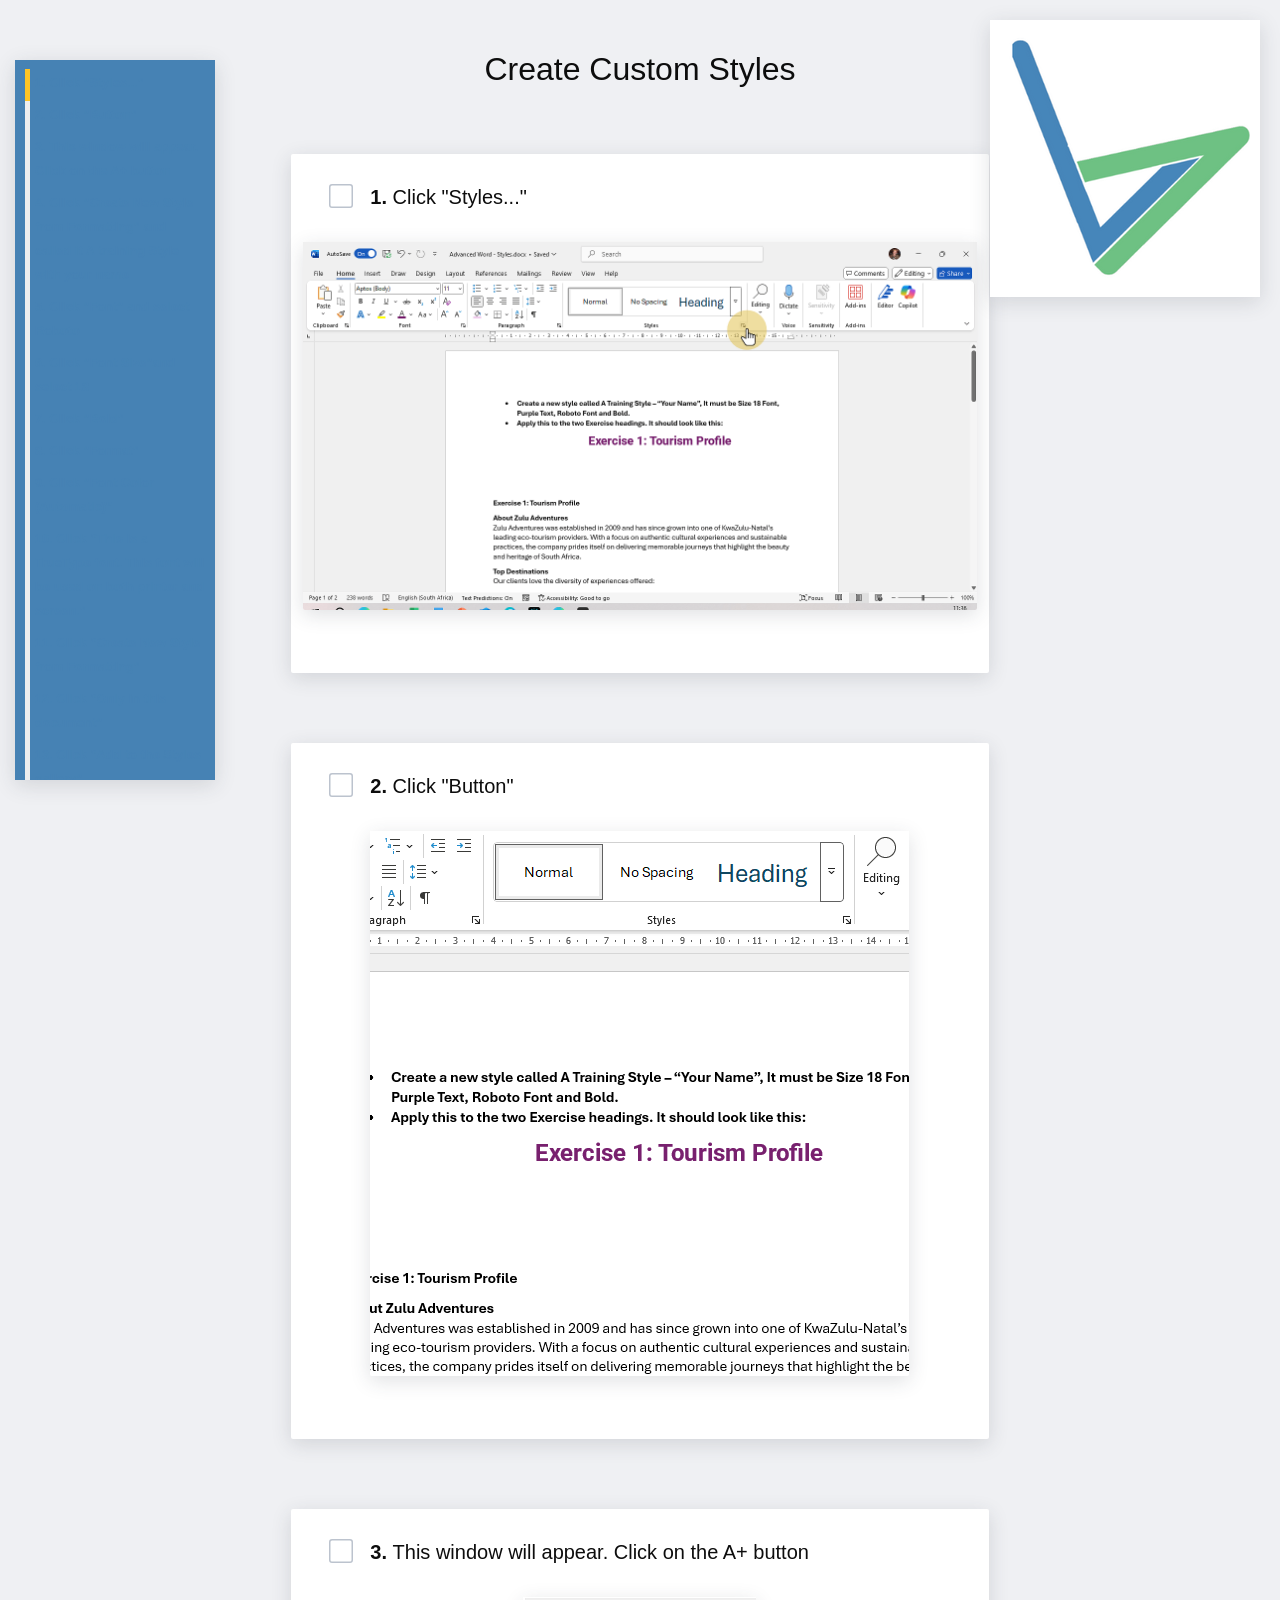
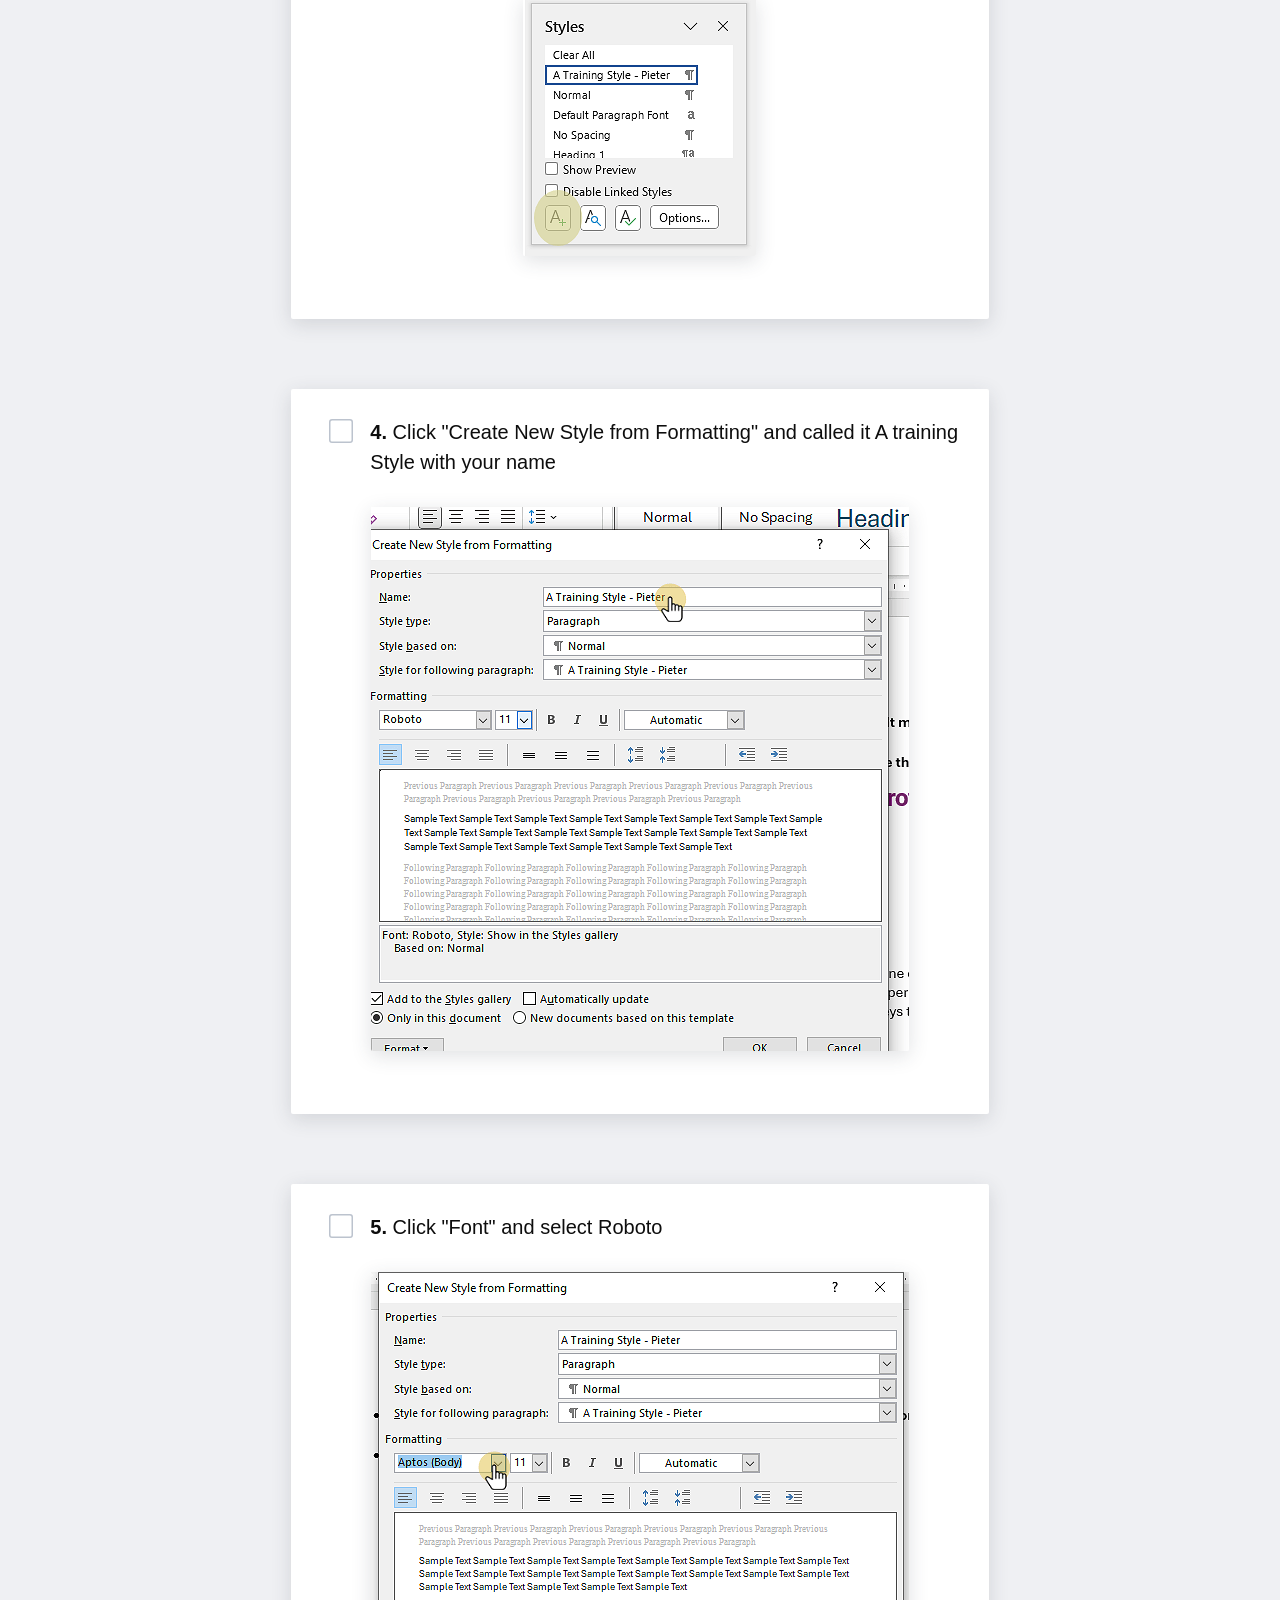
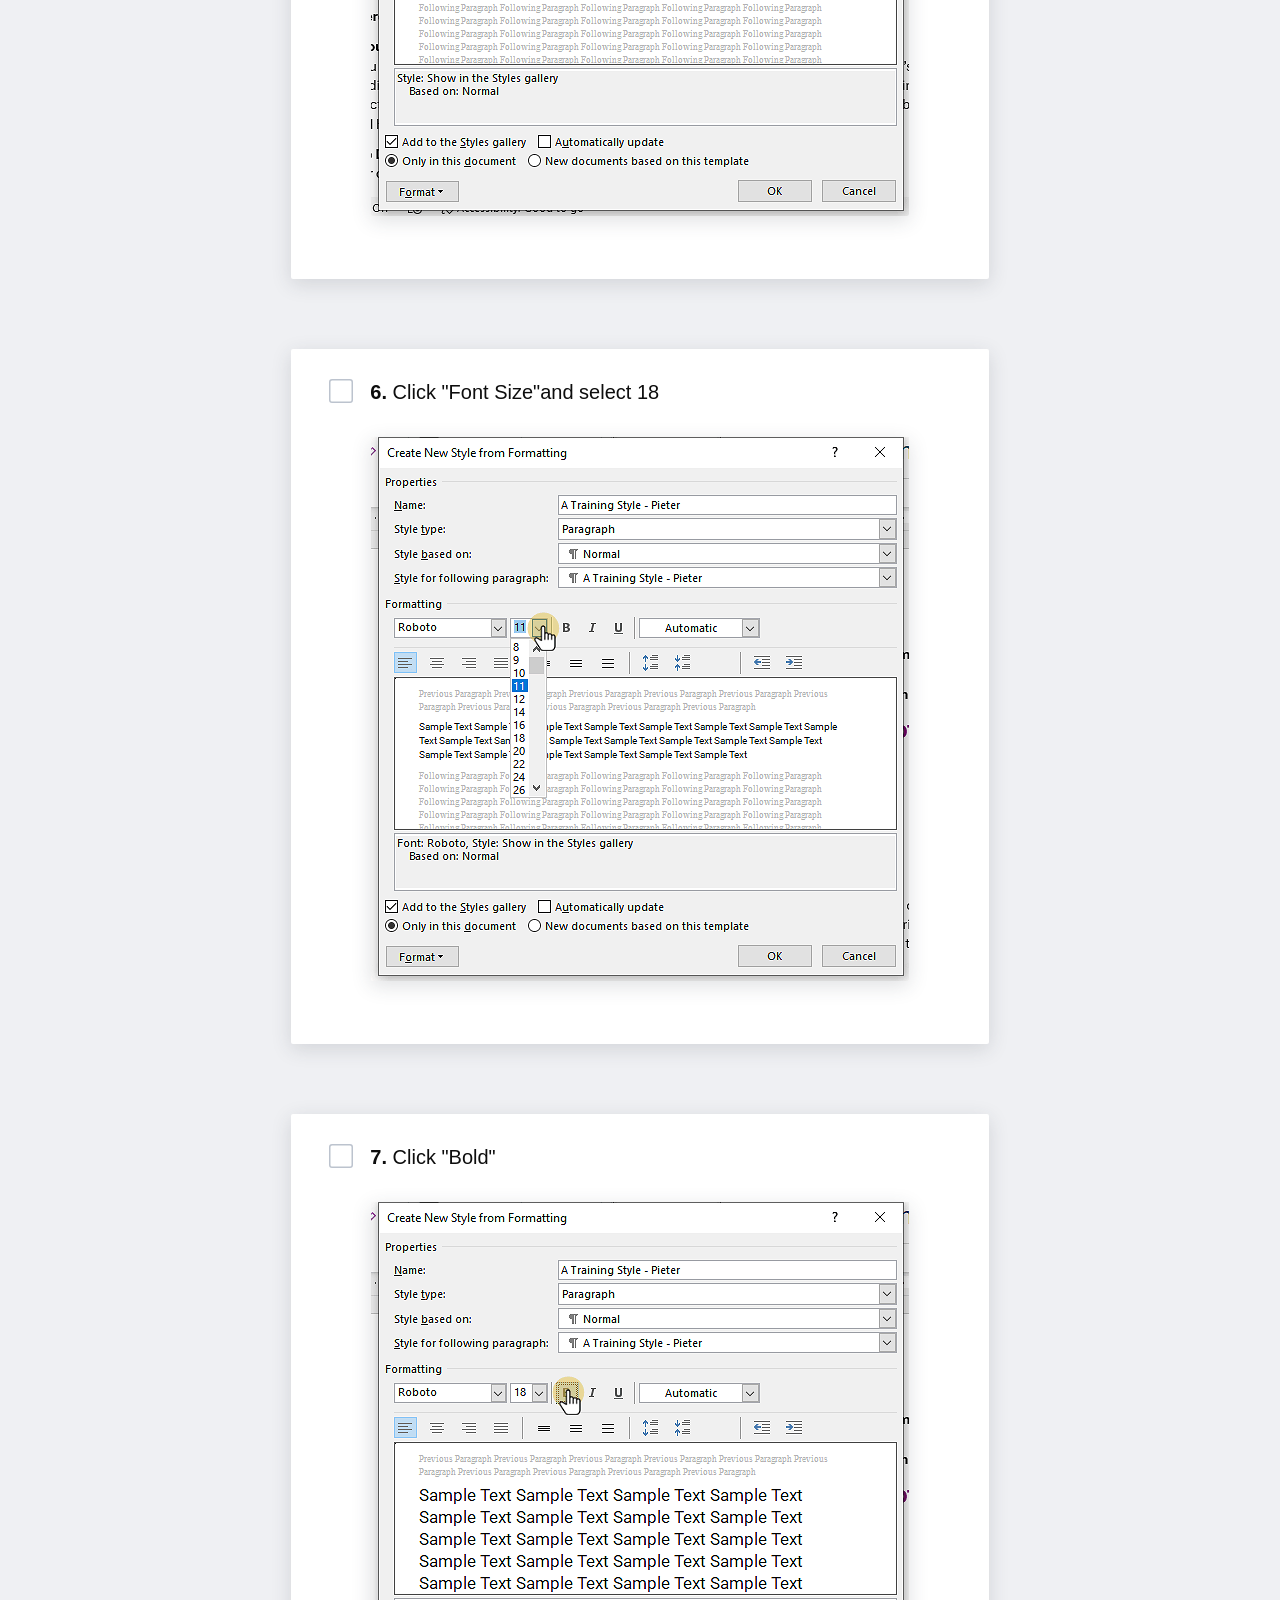
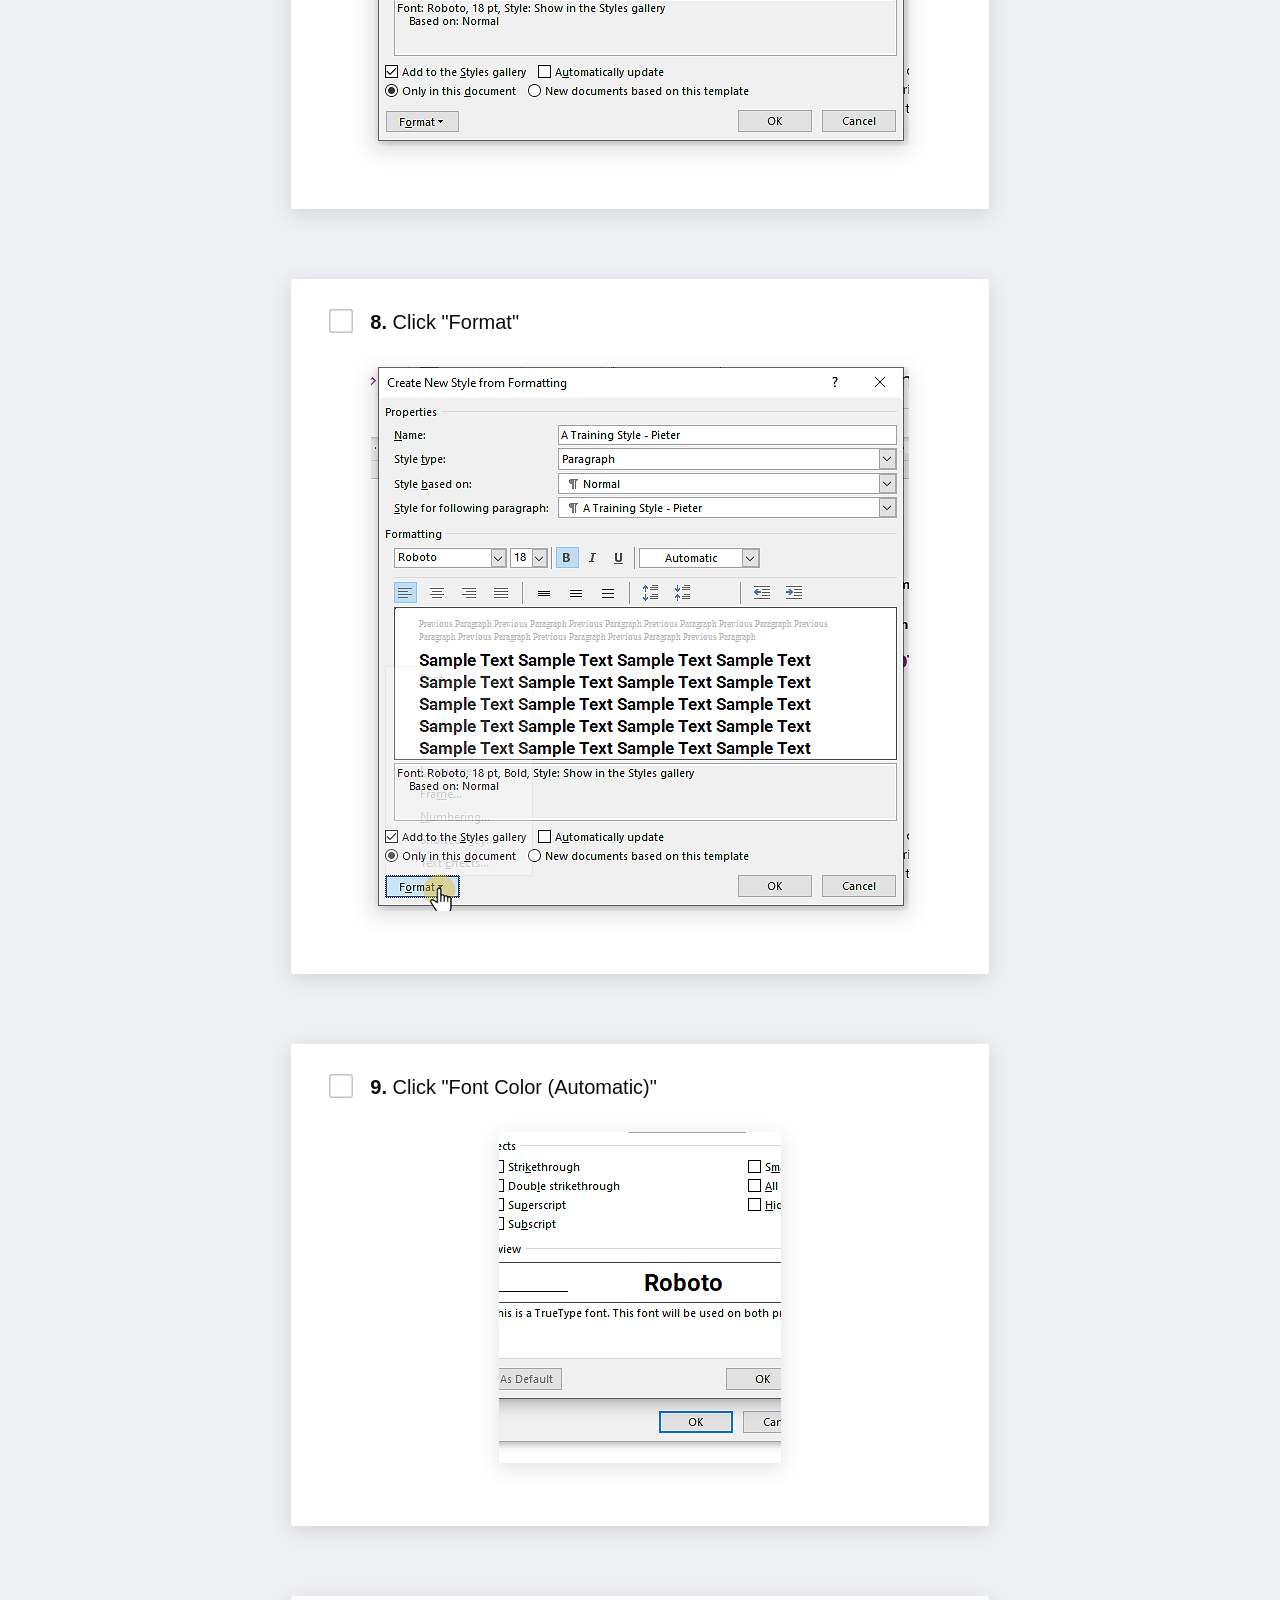
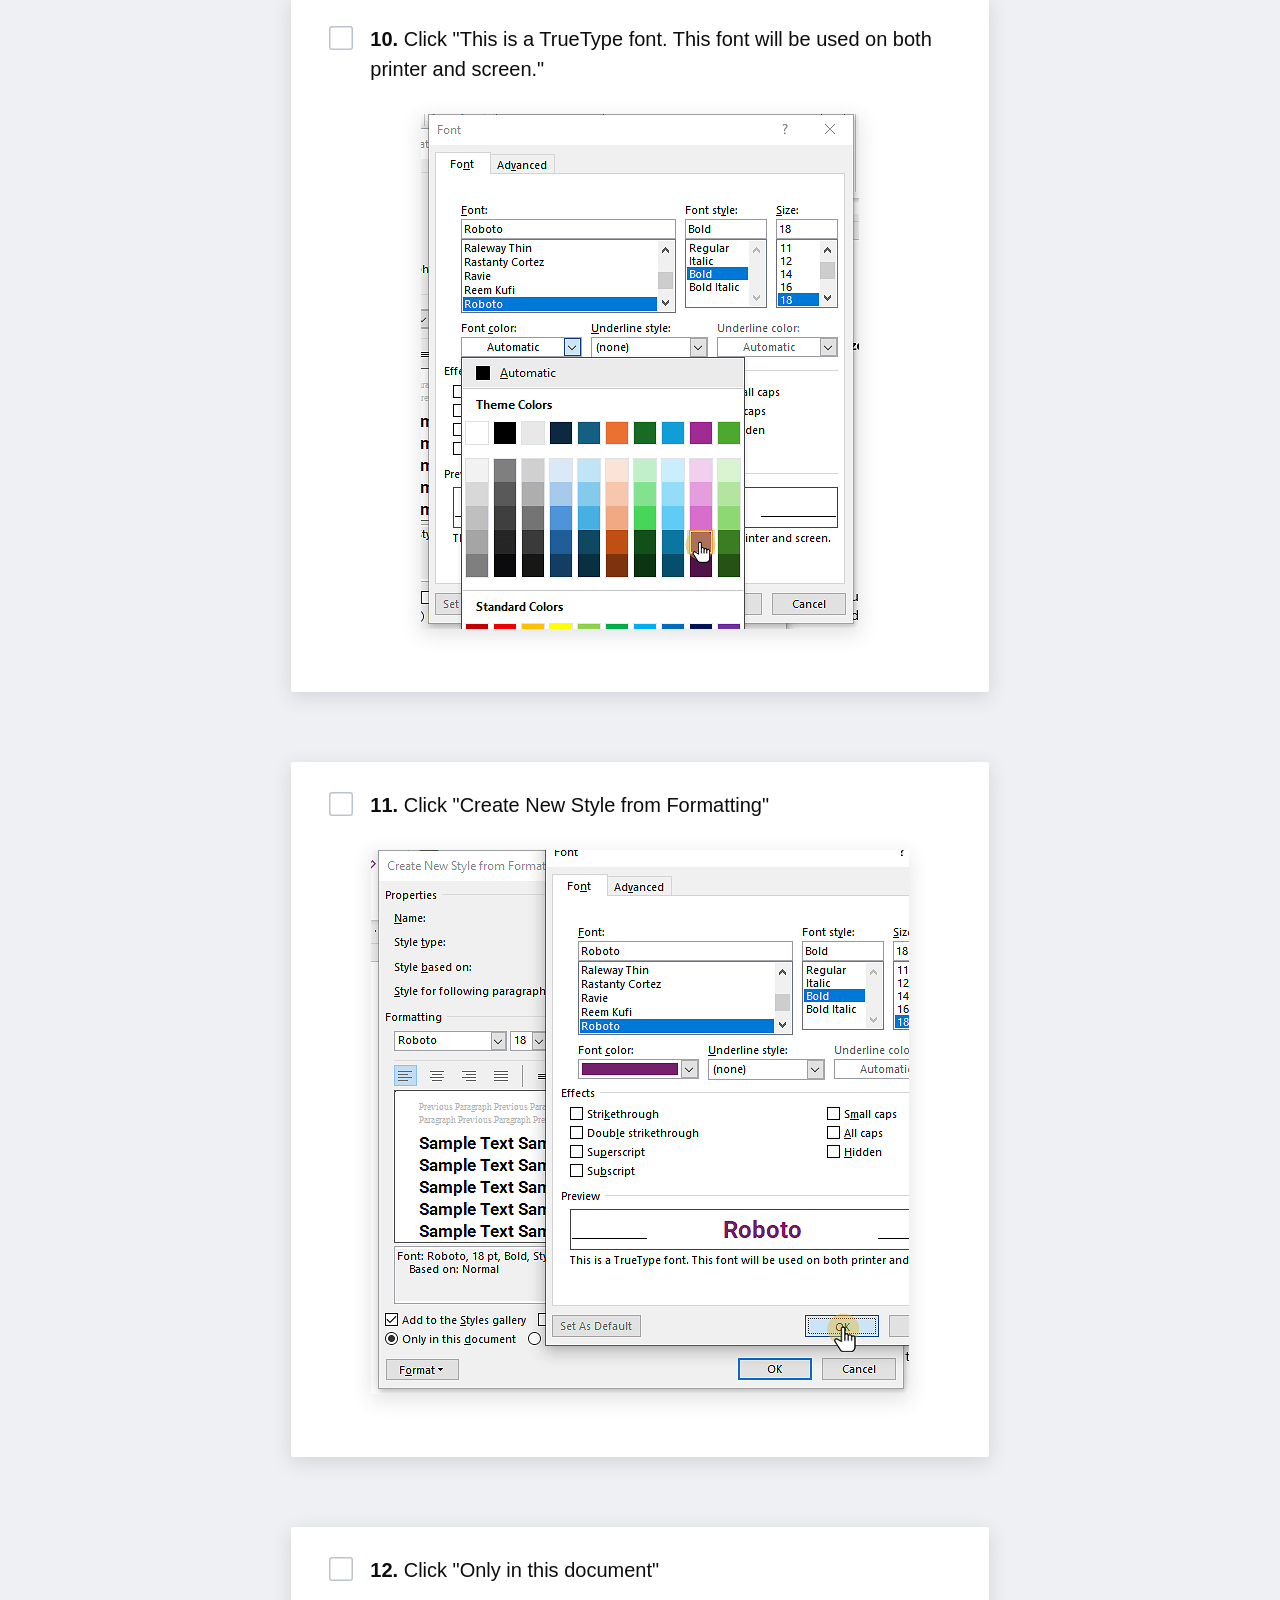
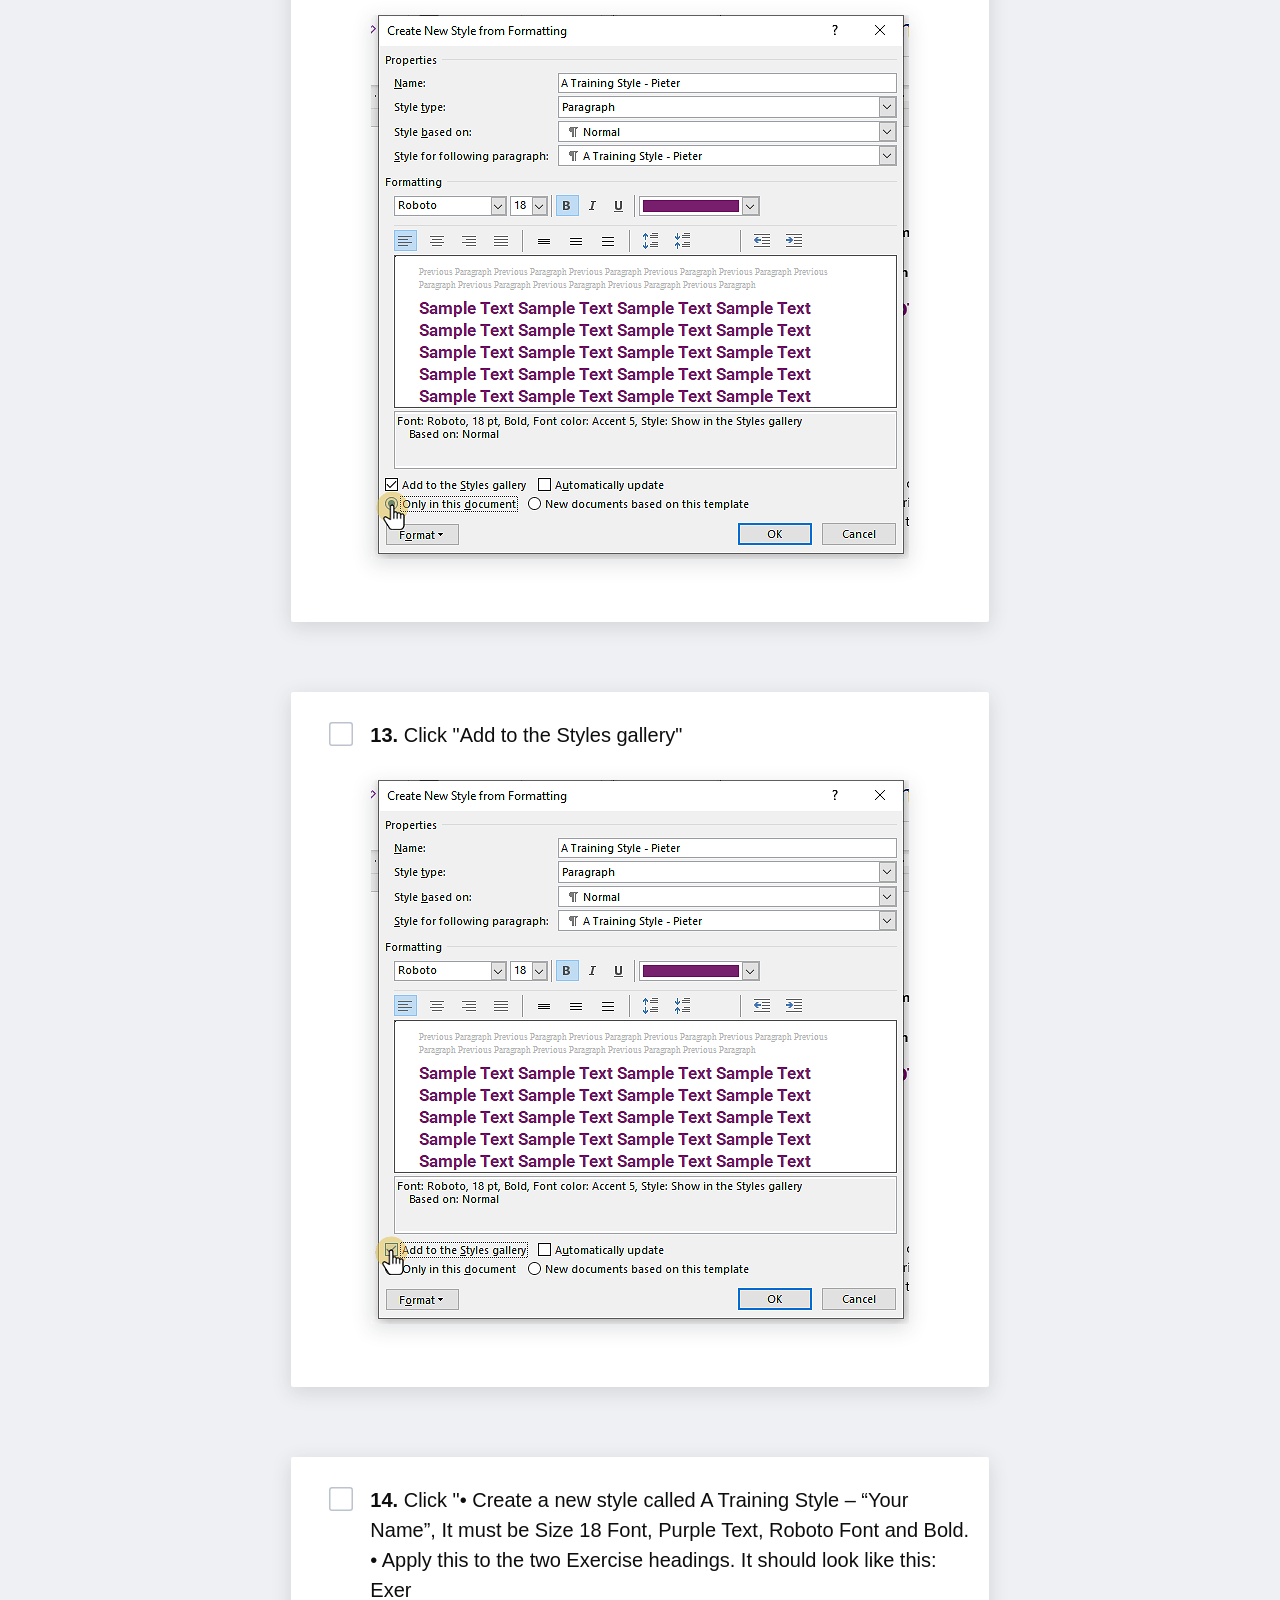
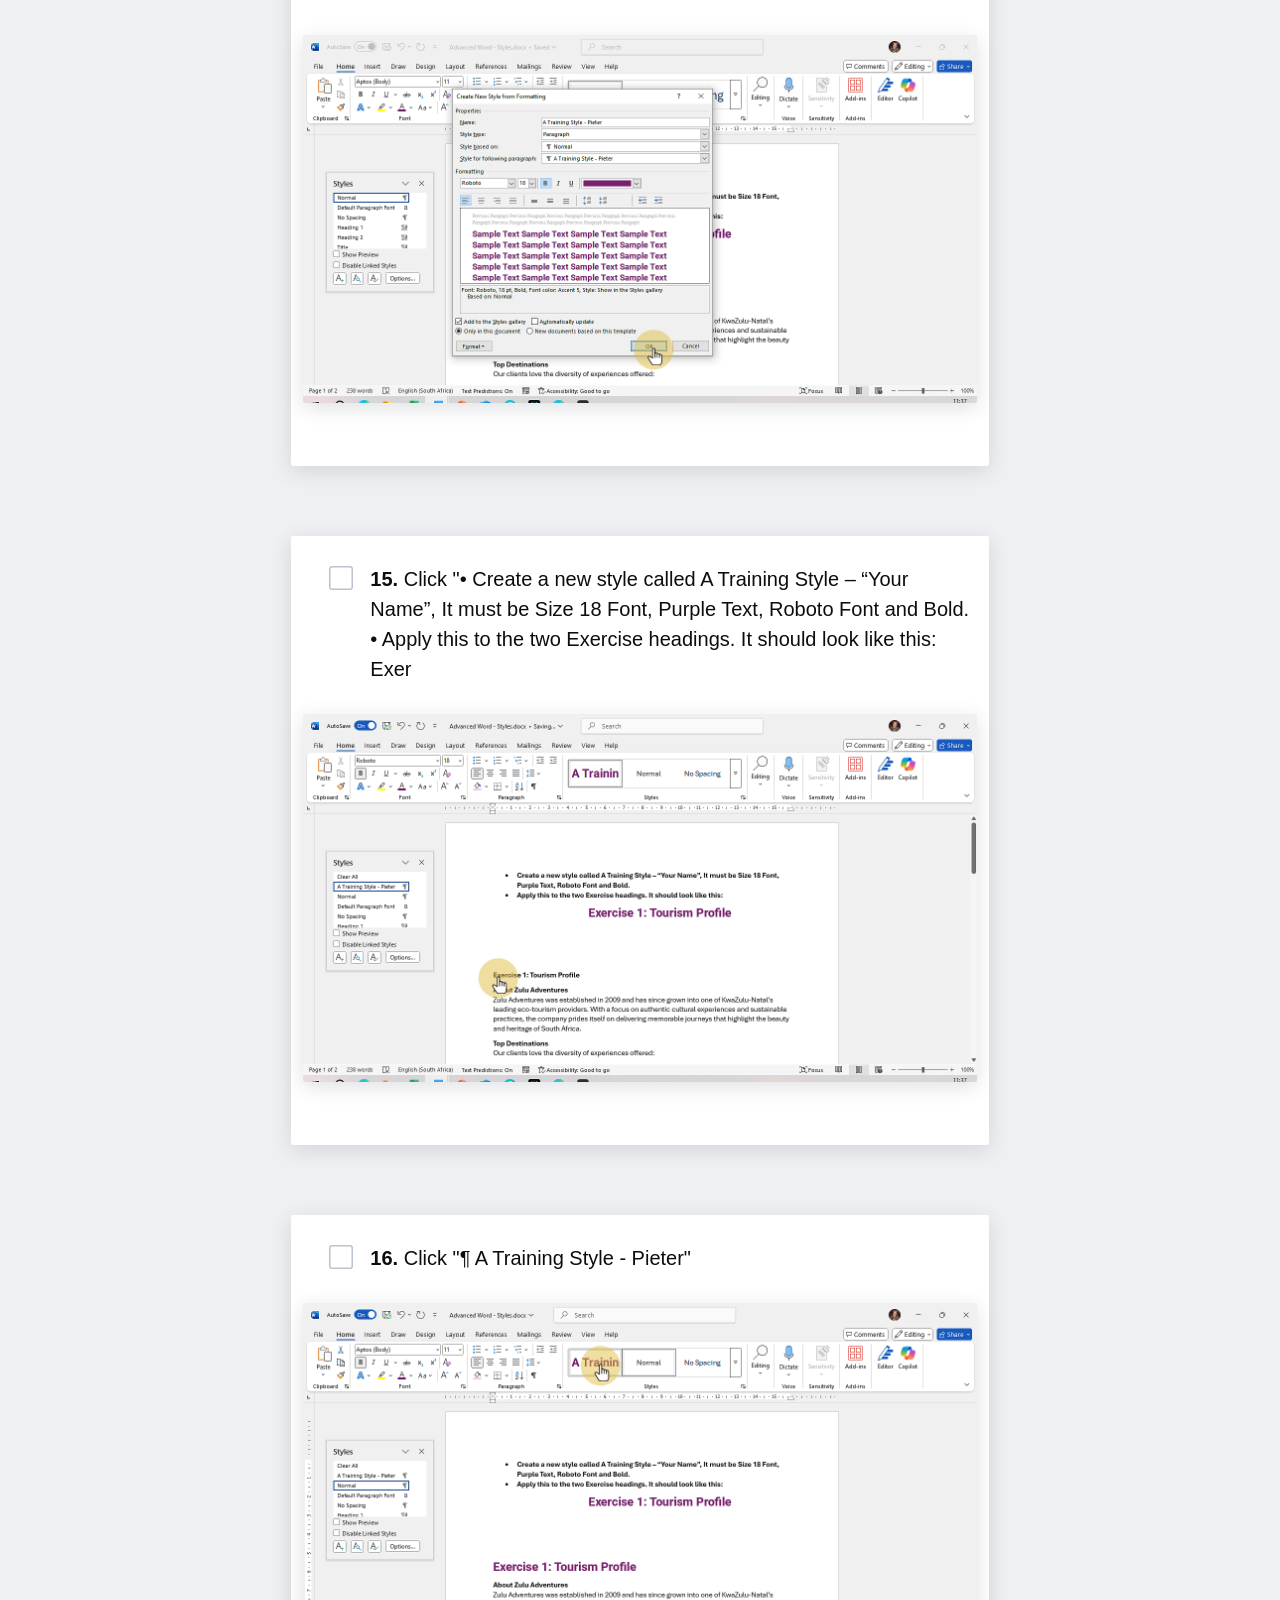
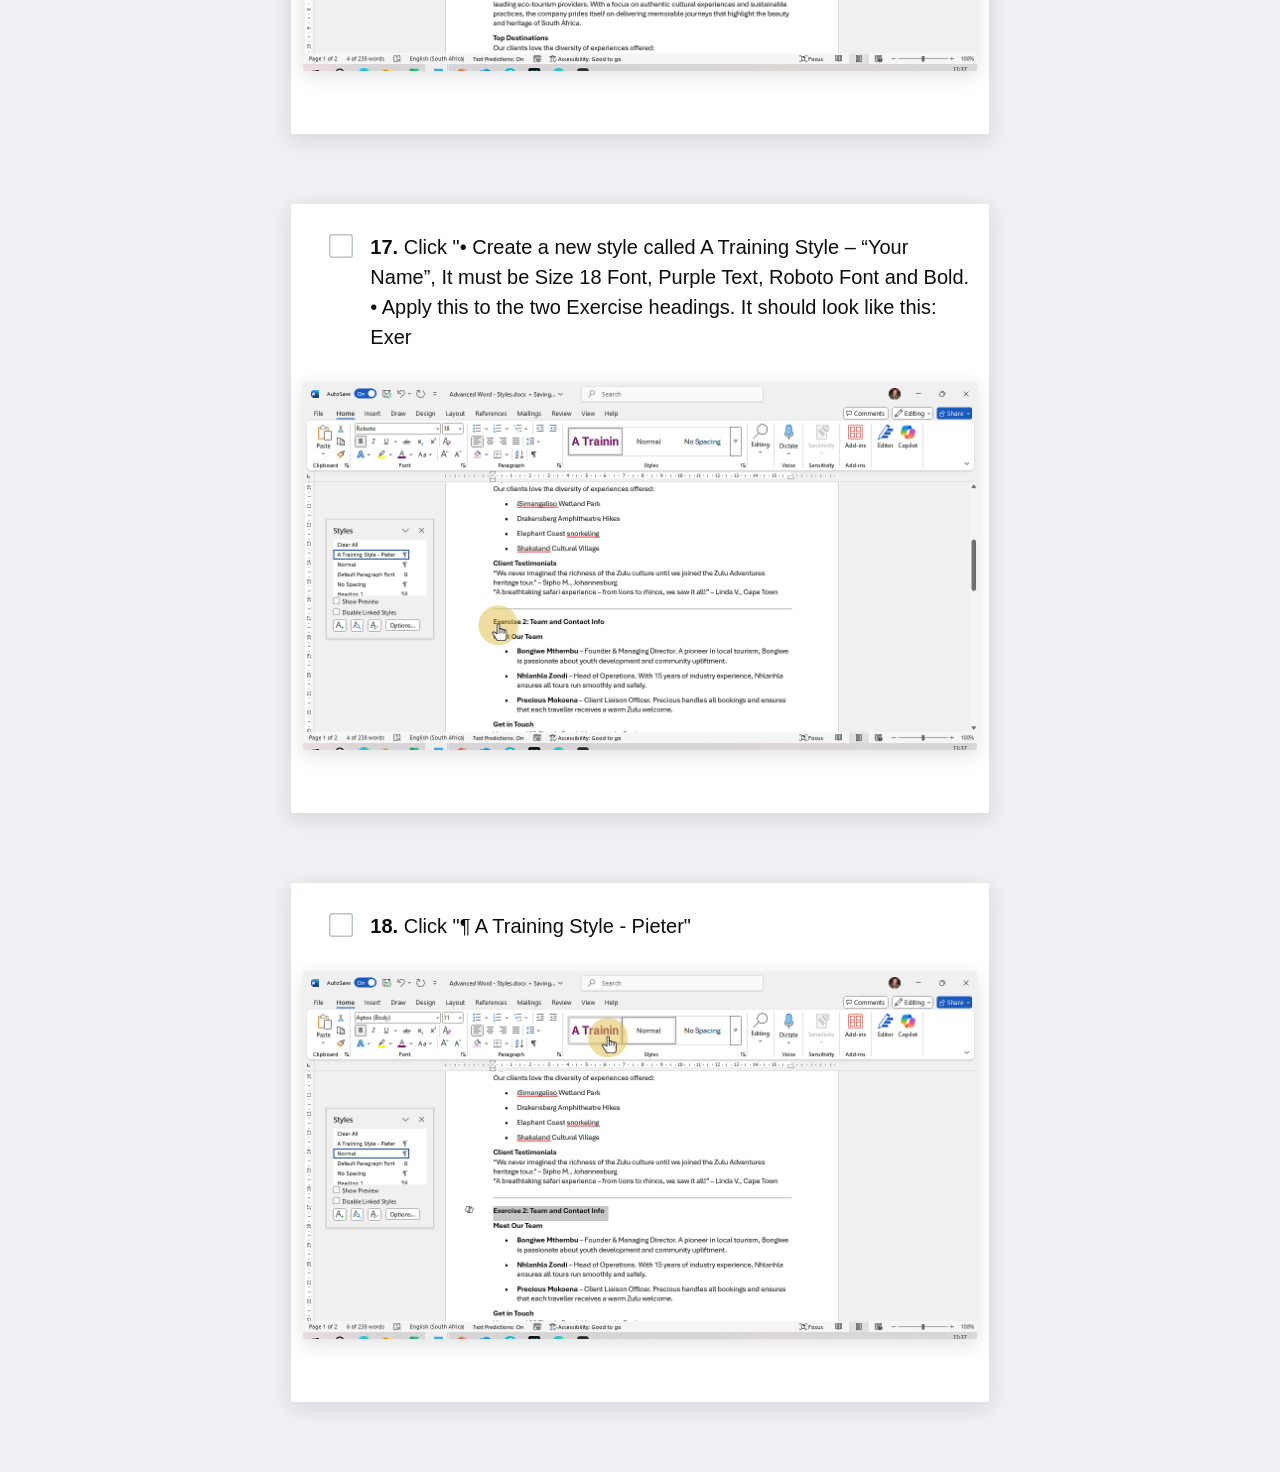
<file: Tutorials/Index.html>
<!doctype html>

<html lang="en">
<head>
  <meta charset="utf-8">
  <meta name="viewport" content="width=device-width,initial-scale=1,maximum-scale=1,user-scalable=no">
  <title>Create Custom Styles</title>
  <link rel="stylesheet" href="steps-create_custom_styles/assets/spectre.css"></link>

  <link rel="stylesheet" href="steps-create_custom_styles/assets/toc.css"></link>
  <link rel="stylesheet" href="steps-create_custom_styles/assets/common.css"></link>
  <script src="steps-create_custom_styles/assets/toc.js"></script>

  <style>
    .fullyHide {
      display: none !important;
    }
    .bg {
      background-color: #eff0f3;
    }
    .headline {
      color: #0d0d0d;
    }
    .topSection {
      padding: 50px .5rem;
    }
    .card {
      border: 0;
      box-shadow: 0 0.25rem 1rem rgba(48,55,66,.15);
      height: 100%;
      margin-bottom: 3.5rem;
    }
    .headerLogo {
      top: 20px;
      right: 20px;
      float: right;
      z-index: 10;
      position: fixed;
      padding: 10px;
      box-shadow: 0 0.25rem 1rem rgba(48,55,66,.15);
      background-color: white;
      cursor: pointer;
    }
    .headerLogo a img{
      border: 0;
    }
    .card-header {
      display: flex;
    }
    .card-header, .card-body {
      padding-left: 2rem !important;
    }
    .card-image {
      text-align: center;
      padding: 0.5rem;
    }
    .card-image img{
      box-shadow: 0 0.25rem 1rem rgba(48,55,66,.15);
      /* max-width: 750px; */
      margin: 0.7rem auto;
      display: unset !important;
    }
    .toc, .tocFake {
      z-index: 10;
      position: fixed;
      top: 60px;
      left: 15px;
      max-width: 250px;
      padding: 10px;
      box-shadow: 0 0.25rem 1rem rgba(48,55,66,.15);
      background-color: white;
      overflow: auto;
      max-height: calc(80vh);
    }
    .tocFake {
      cursor: pointer;
      top: 20px;
    }
    @media (max-width:1350px){
      .toc {
        max-width: 200px;
      }
    }
    @media (max-width:1150px){
      .headerLogo {
        display: none;
      }
    }
    .headline:focus, .headline:hover {
      outline : none !important;
    }
    .toc-link::before{
      width:5px;
    }
    .is-active-link::before{
      background-color: rgba(255,196,35,1);
    }
    .toc-link {
      font-size: 0.8em;
    }
    .doubleCheesburger {
      width: 12px;
      height: 12px;
      background-size: contain;
      background-image: url([data-uri]);
    }
    .form-checkbox {
      display: inline;
      margin: 0;
      margin-right: 5px;
    }
    input[type="checkbox"], .form-icon {
      transform:scale(1.5, 1.5);
    }
    .stepCard {
      padding-bottom: 1.5rem;
      padding-top: 0.5rem;
    }
    .stepTitle {
      display:inline-block;
    }
    .substepTitle {
      font-weight: 600;
      text-align: center;
      margin: .8rem 0;
    }

    .card {
      border: 2px solid transparent;
    }
    .completedCard {
      border: 2px solid #2a9a39;
      box-shadow: 0 0.25rem 1rem rgb(43 154 56 / 0.45);
    }

    .form-checkbox input:checked+.form-icon,
    .form-radio input:checked+.form-icon,
    .form-switch input:checked+.form-icon {
      background: #00c400;
      border-color: #00c400
    }

    .form-checkbox input:focus+.form-icon,
    .form-radio input:focus+.form-icon,
    .form-switch input:focus+.form-icon {
      border-color: #00c400;
      box-shadow: 0 0.25rem 1rem rgb(43 154 56 / 0.2);
    }

    .form-checkbox input:indeterminate+.form-icon {
      background: #00c400;
      border-color: #00c400
    }
    .form-checkbox.bottom {
      margin-bottom: 15px;
      margin-left: auto;
      margin-right: 10px;
      margin-top: 5px;
    }
    @media (max-width:992px){
      p {margin:0}
      blockquote {margin:0}
      .container.grid-md {max-width:1296px}
      .card {margin-bottom:1rem}
      .col-xs-10,.col-md-10,.col-xl-10 {width:100%}
    }

    /* KEEP IN SYNC WITH RENDERE/ASSETS/TEXTBLOCK.CSS!!!!!!!!!!! */
/* ALSO COLORS ARE IN TEXTBLOCK.JS */
.stepTextBlock {
  display: flex;
  border-radius: 0.25em;
  border-bottom: 3px solid transparent;
  flex-direction: row;
  align-items: center;
  padding: 0.75em;
  margin: 1em 0em;
}
.stepTextBlock.error {
  border-color: #feb2b2;
  background-color: #fed7d7;
}
.stepTextBlock.info {
  border-color: #90cdf4;
  background-color: #bee3f8;
}
.stepTextBlock.success {
  border-color: #9ae6b4;
  background-color: #c6f6d5;
}
.stepTextBlock.warning {
  border-color: #faf089;
  background-color: #fefcbf;
}

.stepTextBlock.dark {
  border-color: #e5e7eb;
  background-color: #f9fafb;
}

.stepTextBlock .stepTextBlockIcon {
  width: 2.5em;
  height: 2.5em;
  flex-shrink: 0;
  justify-content: center;
  align-items: center;
  display: flex;
  border: 2px solid transparent;
  border-radius: 9999px;
}
.stepTextBlock.error .stepTextBlockIcon {
  border-color: #f56565;
  background-color: #fff5f5;
  color: #f56565;
}
.stepTextBlock.info .stepTextBlockIcon {
  border-color: #4299e1;
  background-color: #ebf8ff;
  color: #4299e1;
}
.stepTextBlock.success .stepTextBlockIcon {
  border-color: #48bb78;
  background-color: #f0fff4;
  color: #48bb78;
}
.stepTextBlock.warning .stepTextBlockIcon {
  border-color: #ecc94b;
  background-color: #fffff0;
  color: #ecc94b;
}
.stepTextBlock.dark .stepTextBlockIcon {
  border-color: #e5e7eb;
    /* No BG intentionally */
  color: #e5e7eb;
}

.stepTextBlock .stepTextBlockIcon svg{
  width: 1.5em;
}
.stepTextBlock .stepTextBlockContent {
  margin-left: 1em;
}
.stepTextBlock .stepTextBlockTitle {
  font-size: 1.125em;
  font-weight: 600;
}
.stepTextBlock.error .stepTextBlockTitle {
  color: #9b2c2c;
}
.stepTextBlock.dark .stepTextBlockTitle {
  color: #212936;
}
.stepTextBlock.info .stepTextBlockTitle {
  color: #2c5282;
}
.stepTextBlock.success .stepTextBlockTitle {
  color: #276749;
}
.stepTextBlock.warning .stepTextBlockTitle {
  color: #975a16;
}
.stepTextBlock .stepTextBlockDescription {
  font-size: .875em;
}
.stepTextBlock.error .stepTextBlockDescription {
  color: #e53e3e;
}
.stepTextBlock.info .stepTextBlockDescription {
  color: #3182ce;
}
.stepTextBlock.success .stepTextBlockDescription {
  color: #38a169;
}
.stepTextBlock.warning .stepTextBlockDescription {
  color: #d69e2e;
}
.stepTextBlock.dark .stepTextBlockDescription {
  color: #1f2937;
}
.stepTextBlock .stepTextBlockDescription p {
  padding: 0;
  margin: 0;
}

    .stepTextBlock {
      margin-left: 5%;
      margin-right: 5%;
    }

    @import url('https://fonts.googleapis.com/css2?family=Roboto&display=swap');

body {
    background-color: #F0FFF0; /* Light Spring Green tint */
    color: #333;
    font-family: 'Roboto', sans-serif;
}

.header, .toc, .step-header {
    background-color: #4682B4; /* Steel Blue */
    color: white;
}

.step-title, .toc a {
    color: #4682B4;
    font-weight: bold;
}

a {
    color: #00FF7F; /* Spring Green links */
}

.checkbox.checked {
    background-color: #00FF7F;
    border-color: #00FF7F;
}

button, .btn {
    background-color: #4682B4;
    color: white;
    border: none;
    font-family: 'Roboto', sans-serif;
}

button:hover, .btn:hover {
    background-color: #35648F;
}

.progress-bar {
    background-color: #00FF7F;
}

.footer {
    background-color: #4682B4;
    color: white;
    padding: 1em;
    font-family: 'Roboto', sans-serif;
}

  </style>

  <script>
    function initializeToc() {
      if(typeof tocbot == 'undefined')  {
        return;
      }
      
      var tocFake = document.getElementsByClassName('tocFake')[0]
      var tocReal = document.getElementsByClassName('toc')[0];

      /* If js works, then we remove nonJc TOC, show both real and fake tocs
      */
      var tocNonJs = document.getElementsByClassName('tocNonJs')[0];
      tocNonJs.style.display = 'none';
      tocFake.classList.remove("fullyHide");
      tocReal.classList.remove("fullyHide");


      tocbot.init({
        // Where to render the table of contents.
        tocSelector: '.toc',
        positionFixedSelector: '.toc',
        // Where to grab the headings to build the table of contents.
        contentSelector: '.section',
        // Which headings to grab inside of the contentSelector element.
        headingSelector: '.headline',
        ignoreSelector: '.substep',
        onClick: function(e) {
          // After user clicks ToC item, refresh tocbot to properly highlight active item
          setTimeout(() => {
            tocbot.refresh();
          }, 50)
        },
        headingsOffset: 5,
        headingLabelCallback: function(heading, node) {
          var ancestor = findAncestor(node, 'card');
          var isCompleted = ancestor && (findAncestor(node, 'card').classList.contains('completedCard'));
          return (isCompleted ? '✅ ' : '') + heading.trim();
        }
      });
      tocFake.addEventListener('click', function() {
        toggleClassName(tocFake, 'show-md');
        toggleClassName(tocReal, 'hide-md');
      })

    }
    var exportSettings = {"docTemplate":"default","imageExportPath":"steps-[[gtitle]]/step-[[index]].[[ext]]","format":"png","imageSize":100,"imageAlign":"center","imageSizeMode":"percentage","imageSizeFitWidth":725,"imageSizeFitHeight":700,"oneStepPerPage":false,"includeTOS":true,"includeTOCSubSteps":true,"includeCoverPage":true,"includeNumbers":true,"embeddableExport":false,"embedAssets":false,"textPosition":"top","includeCheckboxes":true,"tocHeadline":"Table of contents","includeFooter":true,"includeHeader":true,"headerText":"Create Custom Styles","headerLogo":"rich_header-logo_gcaj8s.png","headerLogoLink":"www.learnblended.co.za","headerLogoAlign":"right","footerNumbering":"Page [[Page_Number]]","footerLogo":null,"footerText":"Create Custom Styles","customCSS":"@import url('https://fonts.googleapis.com/css2?family=Roboto&display=swap');\n\nbody {\n    background-color: #F0FFF0; /* Light Spring Green tint */\n    color: #333;\n    font-family: 'Roboto', sans-serif;\n}\n\n.header, .toc, .step-header {\n    background-color: #4682B4; /* Steel Blue */\n    color: white;\n}\n\n.step-title, .toc a {\n    color: #4682B4;\n    font-weight: bold;\n}\n\na {\n    color: #00FF7F; /* Spring Green links */\n}\n\n.checkbox.checked {\n    background-color: #00FF7F;\n    border-color: #00FF7F;\n}\n\nbutton, .btn {\n    background-color: #4682B4;\n    color: white;\n    border: none;\n    font-family: 'Roboto', sans-serif;\n}\n\nbutton:hover, .btn:hover {\n    background-color: #35648F;\n}\n\n.progress-bar {\n    background-color: #00FF7F;\n}\n\n.footer {\n    background-color: #4682B4;\n    color: white;\n    padding: 1em;\n    font-family: 'Roboto', sans-serif;\n}\n","pageOrientation":"portrait","pdfPageSize":"A4","filenameMode":"original","footerLogoAlign":"left","pdfStepMode":"mode2","stepImageBorderWidth":0,"stepImageBorderColor":"#a0a0a0","guideTitleAlignment":"center","stepTitleAlignment":"center","targetFormat":"rich","assets":[],"useCustomCoverPagePDF":false,"customCoverPagePDFTemplate":{"canvasOptions":{"backgroundColorEnabled":true,"backgroundColor":"#FFFFFF","width":718,"height":1084},"elements":[{"id":1733056105940,"type":"text","content":"[[Guide_Title]]","name":"Guide Title","left":9,"top":15,"width":80,"height":8,"fontFamily":"Roboto","fontColor":"#000000","fontWeight":"700","fontStyle":"normal","fontSize":32,"underline":false,"orderId":0,"visibility":true,"textFit":false,"textAlign":"center","alignContent":"center","color":"#3b4351"},{"id":1733056124514,"type":"text","content":"[[Guide_Description]]","name":"Guide Description","left":9,"top":25,"width":80,"height":8,"fontFamily":"Roboto","fontColor":"#000000","fontWeight":"400","fontStyle":"normal","fontSize":14,"underline":false,"orderId":1,"visibility":true,"textFit":false,"textAlign":"left","alignContent":"flex-start","color":"#3b4351"}]},"headerLogoDetails":{"imageBuffer":"[data-uri]","width":250.00000000000003,"height":250.00000000000003},"assetsVault":{},"placeholdersVault":{"Guide_Title":"Create Custom Styles","Guide_Description":"","Guide_CreatedAt":"24-05-2025","Guide_UpdatedAt":"24-05-2025","Date":"26-05-2025"},"preparsed":{"headers":["Create Custom Styles","Create Custom Styles","Create Custom Styles","Create Custom Styles","Create Custom Styles","Create Custom Styles","Create Custom Styles","Create Custom Styles","Create Custom Styles","Create Custom Styles","Create Custom Styles","Create Custom Styles","Create Custom Styles","Create Custom Styles","Create Custom Styles","Create Custom Styles","Create Custom Styles","Create Custom Styles"],"footers":["Create Custom Styles","Create Custom Styles","Create Custom Styles","Create Custom Styles","Create Custom Styles","Create Custom Styles","Create Custom Styles","Create Custom Styles","Create Custom Styles","Create Custom Styles","Create Custom Styles","Create Custom Styles","Create Custom Styles","Create Custom Styles","Create Custom Styles","Create Custom Styles","Create Custom Styles","Create Custom Styles"],"numberings":["Page [[Page_Number]]","Page [[Page_Number]]","Page [[Page_Number]]","Page [[Page_Number]]","Page [[Page_Number]]","Page [[Page_Number]]","Page [[Page_Number]]","Page [[Page_Number]]","Page [[Page_Number]]","Page [[Page_Number]]","Page [[Page_Number]]","Page [[Page_Number]]","Page [[Page_Number]]","Page [[Page_Number]]","Page [[Page_Number]]","Page [[Page_Number]]","Page [[Page_Number]]","Page [[Page_Number]]"]},"fullAssetsPath":"C:\\Users\\piete\\AppData\\Local\\Programs\\Folge\\resources\\app.asar\\dist\\electron\\static\\templates\\html\\assets"};

    window.onload = function() {
        initializeToc()

      var nodes = document.getElementsByClassName('completionCheckbox')
      var checkboxes = Array.prototype.slice.call(nodes);
      checkboxes.forEach(checkboxListener)
    }
    function toggleClassName(element, className) {
      element.classList.toggle(className);
    }
    var scrollTo = (element) => {
      window.scroll({
        behavior: 'smooth',
        left: 0,
        top: element.offsetTop
      });
    }
    function checkboxListener(checkbox) {
      checkbox.addEventListener('change', function(event) {
        var stepId = event.target.getAttribute('data-step-id');
        var stepIdParts = stepId.split('-');
        var isChecked = event.target.checked
        var cardNode = document.querySelector('.card[data-step-id="'+stepId+'"]');
        cardNode.classList.toggle('completedCard');
        
        if(isChecked) {
          var nextId = parseInt(stepIdParts[1]) + 1;
          var nextCardNode = document.querySelector('.card[data-step-id="step-'+nextId+'"]');
          if(nextCardNode) {
            scrollTo(nextCardNode);
          }
        }
        tocbot.refresh();
      })
    }
    function findAncestor (el, cls) {
        while ((el = el && el.parentElement) && !el.classList.contains(cls));
        return el;
    }
  </script>

</head>


<body class="bg">
    <div class="headerLogo">
        <a href="www.learnblended.co.za" target="_blank">
      <img src="[data-uri]"/>
        </a>
    </div>
    <div class="tocFake show-md fullyHide">
      <div class="icon doubleCheesburger"></div>
    </div>
    <div class="tocReal toc hide-md fullyHide"></div>
    <div class="tocNonJs toc is-position-fixed">
      <ol class="toc-list">
        <li class="toc-list-item is-active-li">
          <a href="#step-1" class="toc-link node-name--DIV">
            1. Click &quot;Styles...&quot;
          </a>
        </li>
        <li class="toc-list-item is-active-li">
          <a href="#step-2" class="toc-link node-name--DIV">
            2. Click &quot;Button&quot;
          </a>
        </li>
        <li class="toc-list-item is-active-li">
          <a href="#step-3" class="toc-link node-name--DIV">
            3. This window will appear. Click on the A+ button
          </a>
        </li>
        <li class="toc-list-item is-active-li">
          <a href="#step-4" class="toc-link node-name--DIV">
            4. Click &quot;Create New Style from Formatting&quot; and called it A training Style with your name
          </a>
        </li>
        <li class="toc-list-item is-active-li">
          <a href="#step-5" class="toc-link node-name--DIV">
            5. Click &quot;Font&quot; and select Roboto
          </a>
        </li>
        <li class="toc-list-item is-active-li">
          <a href="#step-6" class="toc-link node-name--DIV">
            6. Click &quot;Font Size&quot;and select 18
          </a>
        </li>
        <li class="toc-list-item is-active-li">
          <a href="#step-7" class="toc-link node-name--DIV">
            7. Click &quot;Bold&quot;
          </a>
        </li>
        <li class="toc-list-item is-active-li">
          <a href="#step-8" class="toc-link node-name--DIV">
            8. Click &quot;Format&quot;
          </a>
        </li>
        <li class="toc-list-item is-active-li">
          <a href="#step-9" class="toc-link node-name--DIV">
            9. Click &quot;Font Color (Automatic)&quot;
          </a>
        </li>
        <li class="toc-list-item is-active-li">
          <a href="#step-10" class="toc-link node-name--DIV">
            10. Click &quot;This is a TrueType font. This font will be used on both printer and screen.&quot;
          </a>
        </li>
        <li class="toc-list-item is-active-li">
          <a href="#step-11" class="toc-link node-name--DIV">
            11. Click &quot;Create New Style from Formatting&quot;
          </a>
        </li>
        <li class="toc-list-item is-active-li">
          <a href="#step-12" class="toc-link node-name--DIV">
            12. Click &quot;Only in this document&quot;
          </a>
        </li>
        <li class="toc-list-item is-active-li">
          <a href="#step-13" class="toc-link node-name--DIV">
            13. Click &quot;Add to the Styles gallery&quot;
          </a>
        </li>
        <li class="toc-list-item is-active-li">
          <a href="#step-14" class="toc-link node-name--DIV">
            14. Click &quot;• Create a new style called A Training Style – “Your Name”, It must be Size 18 Font, Purple Text, Roboto Font and Bold.• Apply this to the two Exercise headings. It should look like this:Exer
          </a>
        </li>
        <li class="toc-list-item is-active-li">
          <a href="#step-15" class="toc-link node-name--DIV">
            15. Click &quot;• Create a new style called A Training Style – “Your Name”, It must be Size 18 Font, Purple Text, Roboto Font and Bold.• Apply this to the two Exercise headings. It should look like this:Exer
          </a>
        </li>
        <li class="toc-list-item is-active-li">
          <a href="#step-16" class="toc-link node-name--DIV">
            16. Click &quot;¶ A Training Style - Pieter&quot;
          </a>
        </li>
        <li class="toc-list-item is-active-li">
          <a href="#step-17" class="toc-link node-name--DIV">
            17. Click &quot;• Create a new style called A Training Style – “Your Name”, It must be Size 18 Font, Purple Text, Roboto Font and Bold.• Apply this to the two Exercise headings. It should look like this:Exer
          </a>
        </li>
        <li class="toc-list-item is-active-li">
          <a href="#step-18" class="toc-link node-name--DIV">
            18. Click &quot;¶ A Training Style - Pieter&quot;
          </a>
        </li>
      </ol>
    </div>
  <div class="topSection">
    <div class="container grid-md text-center guideDetailsWrapper">
      <div class="columns flex-centered">
        <div class="column col-xs-10 col-md-10 col-xl-10">
          <h2 class="headline title">Create Custom Styles</h2>
        </div>
     </div>
    </div>
  </div>
  <div class="section">
      <div class="container grid-md">
        <div class="columns flex-centered">
          <div class="column col-xs-10 col-md-10 col-xl-10">
            <div class="card stepCard" data-step-id="step-1" id="step-7NPGGz2gutKdZCTqSrVJm">
    
              <div class="card-header card-title h5   headline     " id="step-1">
                    <label class="form-checkbox">
                      <input type="checkbox" class="completionCheckbox" data-step-id="step-1">
                      <i class="form-icon"></i>
                    </label>
                <div class="stepTitle">
                    <b class="stepTitleNumber">1. </b>
                <span class="stepTitleText">Click &quot;Styles...&quot;</span>
                </div>
              </div>


                              
                <div class="card-image">
                                  <img 
                  alt="Click &quot;Styles...&quot;" 
                  class="img-responsive stepImage" 
        
                  src="steps-create_custom_styles/step-0.png" 
        
                />
                </div>

              





            </div>
          </div>
        </div>
        <div class="columns flex-centered">
          <div class="column col-xs-10 col-md-10 col-xl-10">
            <div class="card stepCard" data-step-id="step-2" id="step-3hDj6ExkkE6wbs8XOBItq">
    
              <div class="card-header card-title h5   headline     " id="step-2">
                    <label class="form-checkbox">
                      <input type="checkbox" class="completionCheckbox" data-step-id="step-2">
                      <i class="form-icon"></i>
                    </label>
                <div class="stepTitle">
                    <b class="stepTitleNumber">2. </b>
                <span class="stepTitleText">Click &quot;Button&quot;</span>
                </div>
              </div>


                              
                <div class="card-image">
                                  <img 
                  alt="Click &quot;Button&quot;" 
                  class="img-responsive stepImage" 
        
                  src="steps-create_custom_styles/step-1.png" 
        
                />
                </div>

              





            </div>
          </div>
        </div>
        <div class="columns flex-centered">
          <div class="column col-xs-10 col-md-10 col-xl-10">
            <div class="card stepCard" data-step-id="step-3" id="step-CrmNbw-aLhTY5aGHWSKIv">
    
              <div class="card-header card-title h5   headline     " id="step-3">
                    <label class="form-checkbox">
                      <input type="checkbox" class="completionCheckbox" data-step-id="step-3">
                      <i class="form-icon"></i>
                    </label>
                <div class="stepTitle">
                    <b class="stepTitleNumber">3. </b>
                <span class="stepTitleText">This window will appear. Click on the A+ button</span>
                </div>
              </div>


                              
                <div class="card-image">
                                  <img 
                  alt="This window will appear. Click on the A+ button" 
                  class="img-responsive stepImage" 
        
                  src="steps-create_custom_styles/step-2.png" 
        
                />
                </div>

              





            </div>
          </div>
        </div>
        <div class="columns flex-centered">
          <div class="column col-xs-10 col-md-10 col-xl-10">
            <div class="card stepCard" data-step-id="step-4" id="step-2-D3z6SsvNgHhPWd1_ONX">
    
              <div class="card-header card-title h5   headline     " id="step-4">
                    <label class="form-checkbox">
                      <input type="checkbox" class="completionCheckbox" data-step-id="step-4">
                      <i class="form-icon"></i>
                    </label>
                <div class="stepTitle">
                    <b class="stepTitleNumber">4. </b>
                <span class="stepTitleText">Click &quot;Create New Style from Formatting&quot; and called it A training Style with your name</span>
                </div>
              </div>


                              
                <div class="card-image">
                                  <img 
                  alt="Click &quot;Create New Style from Formatting&quot; and called it A training Style with your name" 
                  class="img-responsive stepImage" 
        
                  src="steps-create_custom_styles/step-3.png" 
        
                />
                </div>

              





            </div>
          </div>
        </div>
        <div class="columns flex-centered">
          <div class="column col-xs-10 col-md-10 col-xl-10">
            <div class="card stepCard" data-step-id="step-5" id="step-6YaVXP0cn48g_c58gwiK2">
    
              <div class="card-header card-title h5   headline     " id="step-5">
                    <label class="form-checkbox">
                      <input type="checkbox" class="completionCheckbox" data-step-id="step-5">
                      <i class="form-icon"></i>
                    </label>
                <div class="stepTitle">
                    <b class="stepTitleNumber">5. </b>
                <span class="stepTitleText">Click &quot;Font&quot; and select Roboto</span>
                </div>
              </div>


                              
                <div class="card-image">
                                  <img 
                  alt="Click &quot;Font&quot; and select Roboto" 
                  class="img-responsive stepImage" 
        
                  src="steps-create_custom_styles/step-4.png" 
        
                />
                </div>

              





            </div>
          </div>
        </div>
        <div class="columns flex-centered">
          <div class="column col-xs-10 col-md-10 col-xl-10">
            <div class="card stepCard" data-step-id="step-6" id="step-WLJG0s1aHThNwOVPlVOJL">
    
              <div class="card-header card-title h5   headline     " id="step-6">
                    <label class="form-checkbox">
                      <input type="checkbox" class="completionCheckbox" data-step-id="step-6">
                      <i class="form-icon"></i>
                    </label>
                <div class="stepTitle">
                    <b class="stepTitleNumber">6. </b>
                <span class="stepTitleText">Click &quot;Font Size&quot;and select 18</span>
                </div>
              </div>


                              
                <div class="card-image">
                                  <img 
                  alt="Click &quot;Font Size&quot;and select 18" 
                  class="img-responsive stepImage" 
        
                  src="steps-create_custom_styles/step-5.png" 
        
                />
                </div>

              





            </div>
          </div>
        </div>
        <div class="columns flex-centered">
          <div class="column col-xs-10 col-md-10 col-xl-10">
            <div class="card stepCard" data-step-id="step-7" id="step-Ql_hsAR6ySHvPW2NOLaVC">
    
              <div class="card-header card-title h5   headline     " id="step-7">
                    <label class="form-checkbox">
                      <input type="checkbox" class="completionCheckbox" data-step-id="step-7">
                      <i class="form-icon"></i>
                    </label>
                <div class="stepTitle">
                    <b class="stepTitleNumber">7. </b>
                <span class="stepTitleText">Click &quot;Bold&quot;</span>
                </div>
              </div>


                              
                <div class="card-image">
                                  <img 
                  alt="Click &quot;Bold&quot;" 
                  class="img-responsive stepImage" 
        
                  src="steps-create_custom_styles/step-6.png" 
        
                />
                </div>

              





            </div>
          </div>
        </div>
        <div class="columns flex-centered">
          <div class="column col-xs-10 col-md-10 col-xl-10">
            <div class="card stepCard" data-step-id="step-8" id="step-fJ-aBtcyXxp1vOKojsAKH">
    
              <div class="card-header card-title h5   headline     " id="step-8">
                    <label class="form-checkbox">
                      <input type="checkbox" class="completionCheckbox" data-step-id="step-8">
                      <i class="form-icon"></i>
                    </label>
                <div class="stepTitle">
                    <b class="stepTitleNumber">8. </b>
                <span class="stepTitleText">Click &quot;Format&quot;</span>
                </div>
              </div>


                              
                <div class="card-image">
                                  <img 
                  alt="Click &quot;Format&quot;" 
                  class="img-responsive stepImage" 
        
                  src="steps-create_custom_styles/step-7.png" 
        
                />
                </div>

              





            </div>
          </div>
        </div>
        <div class="columns flex-centered">
          <div class="column col-xs-10 col-md-10 col-xl-10">
            <div class="card stepCard" data-step-id="step-9" id="step-AYxaL6jc6zyLWuvj5PVQL">
    
              <div class="card-header card-title h5   headline     " id="step-9">
                    <label class="form-checkbox">
                      <input type="checkbox" class="completionCheckbox" data-step-id="step-9">
                      <i class="form-icon"></i>
                    </label>
                <div class="stepTitle">
                    <b class="stepTitleNumber">9. </b>
                <span class="stepTitleText">Click &quot;Font Color (Automatic)&quot;</span>
                </div>
              </div>


                              
                <div class="card-image">
                                  <img 
                  alt="Click &quot;Font Color (Automatic)&quot;" 
                  class="img-responsive stepImage" 
        
                  src="steps-create_custom_styles/step-8.png" 
        
                />
                </div>

              





            </div>
          </div>
        </div>
        <div class="columns flex-centered">
          <div class="column col-xs-10 col-md-10 col-xl-10">
            <div class="card stepCard" data-step-id="step-10" id="step-VPfS6nu7j2th82qqHDT3k">
    
              <div class="card-header card-title h5   headline     " id="step-10">
                    <label class="form-checkbox">
                      <input type="checkbox" class="completionCheckbox" data-step-id="step-10">
                      <i class="form-icon"></i>
                    </label>
                <div class="stepTitle">
                    <b class="stepTitleNumber">10. </b>
                <span class="stepTitleText">Click &quot;This is a TrueType font. This font will be used on both printer and screen.&quot;</span>
                </div>
              </div>


                              
                <div class="card-image">
                                  <img 
                  alt="Click &quot;This is a TrueType font. This font will be used on both printer and screen.&quot;" 
                  class="img-responsive stepImage" 
        
                  src="steps-create_custom_styles/step-9.png" 
        
                />
                </div>

              





            </div>
          </div>
        </div>
        <div class="columns flex-centered">
          <div class="column col-xs-10 col-md-10 col-xl-10">
            <div class="card stepCard" data-step-id="step-11" id="step-ZVFNhCOzkAeTtQvNKnVEc">
    
              <div class="card-header card-title h5   headline     " id="step-11">
                    <label class="form-checkbox">
                      <input type="checkbox" class="completionCheckbox" data-step-id="step-11">
                      <i class="form-icon"></i>
                    </label>
                <div class="stepTitle">
                    <b class="stepTitleNumber">11. </b>
                <span class="stepTitleText">Click &quot;Create New Style from Formatting&quot;</span>
                </div>
              </div>


                              
                <div class="card-image">
                                  <img 
                  alt="Click &quot;Create New Style from Formatting&quot;" 
                  class="img-responsive stepImage" 
        
                  src="steps-create_custom_styles/step-10.png" 
        
                />
                </div>

              





            </div>
          </div>
        </div>
        <div class="columns flex-centered">
          <div class="column col-xs-10 col-md-10 col-xl-10">
            <div class="card stepCard" data-step-id="step-12" id="step-H_HHEBxm1GJ0exDkqwry9">
    
              <div class="card-header card-title h5   headline     " id="step-12">
                    <label class="form-checkbox">
                      <input type="checkbox" class="completionCheckbox" data-step-id="step-12">
                      <i class="form-icon"></i>
                    </label>
                <div class="stepTitle">
                    <b class="stepTitleNumber">12. </b>
                <span class="stepTitleText">Click &quot;Only in this document&quot;</span>
                </div>
              </div>


                              
                <div class="card-image">
                                  <img 
                  alt="Click &quot;Only in this document&quot;" 
                  class="img-responsive stepImage" 
        
                  src="steps-create_custom_styles/step-11.png" 
        
                />
                </div>

              





            </div>
          </div>
        </div>
        <div class="columns flex-centered">
          <div class="column col-xs-10 col-md-10 col-xl-10">
            <div class="card stepCard" data-step-id="step-13" id="step-so0r5h-t_arfs8r_htuqQ">
    
              <div class="card-header card-title h5   headline     " id="step-13">
                    <label class="form-checkbox">
                      <input type="checkbox" class="completionCheckbox" data-step-id="step-13">
                      <i class="form-icon"></i>
                    </label>
                <div class="stepTitle">
                    <b class="stepTitleNumber">13. </b>
                <span class="stepTitleText">Click &quot;Add to the Styles gallery&quot;</span>
                </div>
              </div>


                              
                <div class="card-image">
                                  <img 
                  alt="Click &quot;Add to the Styles gallery&quot;" 
                  class="img-responsive stepImage" 
        
                  src="steps-create_custom_styles/step-12.png" 
        
                />
                </div>

              





            </div>
          </div>
        </div>
        <div class="columns flex-centered">
          <div class="column col-xs-10 col-md-10 col-xl-10">
            <div class="card stepCard" data-step-id="step-14" id="step-veVjtwYlJ4ifNCpWIykTf">
    
              <div class="card-header card-title h5   headline     " id="step-14">
                    <label class="form-checkbox">
                      <input type="checkbox" class="completionCheckbox" data-step-id="step-14">
                      <i class="form-icon"></i>
                    </label>
                <div class="stepTitle">
                    <b class="stepTitleNumber">14. </b>
                <span class="stepTitleText">Click &quot;• Create a new style called A Training Style – “Your Name”, It must be Size 18 Font, Purple Text, Roboto Font and Bold.• Apply this to the two Exercise headings. It should look like this:Exer</span>
                </div>
              </div>


                              
                <div class="card-image">
                                  <img 
                  alt="Click &quot;• Create a new style called A Training Style – “Your Name”, It must be Size 18 Font, Purple Text, Roboto Font and Bold.• Apply this to the two Exercise headings. It should look like this:Exer" 
                  class="img-responsive stepImage" 
        
                  src="steps-create_custom_styles/step-13.png" 
        
                />
                </div>

              





            </div>
          </div>
        </div>
        <div class="columns flex-centered">
          <div class="column col-xs-10 col-md-10 col-xl-10">
            <div class="card stepCard" data-step-id="step-15" id="step-dAV6y8mf18l-qOfWfyk8l">
    
              <div class="card-header card-title h5   headline     " id="step-15">
                    <label class="form-checkbox">
                      <input type="checkbox" class="completionCheckbox" data-step-id="step-15">
                      <i class="form-icon"></i>
                    </label>
                <div class="stepTitle">
                    <b class="stepTitleNumber">15. </b>
                <span class="stepTitleText">Click &quot;• Create a new style called A Training Style – “Your Name”, It must be Size 18 Font, Purple Text, Roboto Font and Bold.• Apply this to the two Exercise headings. It should look like this:Exer</span>
                </div>
              </div>


                              
                <div class="card-image">
                                  <img 
                  alt="Click &quot;• Create a new style called A Training Style – “Your Name”, It must be Size 18 Font, Purple Text, Roboto Font and Bold.• Apply this to the two Exercise headings. It should look like this:Exer" 
                  class="img-responsive stepImage" 
        
                  src="steps-create_custom_styles/step-14.png" 
        
                />
                </div>

              





            </div>
          </div>
        </div>
        <div class="columns flex-centered">
          <div class="column col-xs-10 col-md-10 col-xl-10">
            <div class="card stepCard" data-step-id="step-16" id="step-Hi7kdJJtNV_EPFlgUUijy">
    
              <div class="card-header card-title h5   headline     " id="step-16">
                    <label class="form-checkbox">
                      <input type="checkbox" class="completionCheckbox" data-step-id="step-16">
                      <i class="form-icon"></i>
                    </label>
                <div class="stepTitle">
                    <b class="stepTitleNumber">16. </b>
                <span class="stepTitleText">Click &quot;¶ A Training Style - Pieter&quot;</span>
                </div>
              </div>


                              
                <div class="card-image">
                                  <img 
                  alt="Click &quot;¶ A Training Style - Pieter&quot;" 
                  class="img-responsive stepImage" 
        
                  src="steps-create_custom_styles/step-15.png" 
        
                />
                </div>

              





            </div>
          </div>
        </div>
        <div class="columns flex-centered">
          <div class="column col-xs-10 col-md-10 col-xl-10">
            <div class="card stepCard" data-step-id="step-17" id="step-n5284_LRYXw_OoCszk-0D">
    
              <div class="card-header card-title h5   headline     " id="step-17">
                    <label class="form-checkbox">
                      <input type="checkbox" class="completionCheckbox" data-step-id="step-17">
                      <i class="form-icon"></i>
                    </label>
                <div class="stepTitle">
                    <b class="stepTitleNumber">17. </b>
                <span class="stepTitleText">Click &quot;• Create a new style called A Training Style – “Your Name”, It must be Size 18 Font, Purple Text, Roboto Font and Bold.• Apply this to the two Exercise headings. It should look like this:Exer</span>
                </div>
              </div>


                              
                <div class="card-image">
                                  <img 
                  alt="Click &quot;• Create a new style called A Training Style – “Your Name”, It must be Size 18 Font, Purple Text, Roboto Font and Bold.• Apply this to the two Exercise headings. It should look like this:Exer" 
                  class="img-responsive stepImage" 
        
                  src="steps-create_custom_styles/step-16.png" 
        
                />
                </div>

              





            </div>
          </div>
        </div>
        <div class="columns flex-centered">
          <div class="column col-xs-10 col-md-10 col-xl-10">
            <div class="card stepCard" data-step-id="step-18" id="step-VV_8N94zhVOrpBMPRdKXe">
    
              <div class="card-header card-title h5   headline     " id="step-18">
                    <label class="form-checkbox">
                      <input type="checkbox" class="completionCheckbox" data-step-id="step-18">
                      <i class="form-icon"></i>
                    </label>
                <div class="stepTitle">
                    <b class="stepTitleNumber">18. </b>
                <span class="stepTitleText">Click &quot;¶ A Training Style - Pieter&quot;</span>
                </div>
              </div>


                              
                <div class="card-image">
                                  <img 
                  alt="Click &quot;¶ A Training Style - Pieter&quot;" 
                  class="img-responsive stepImage" 
        
                  src="steps-create_custom_styles/step-17.png" 
        
                />
                </div>

              





            </div>
          </div>
        </div>
      </div>
    </div>

</body>
</html>
</file>
<file: steps-create_custom_styles/assets/spectre.css>
/*! Spectre.css v0.5.8 | MIT License | github.com/picturepan2/spectre */html{font-family:sans-serif;-webkit-text-size-adjust:100%;-ms-text-size-adjust:100%}body{margin:0}article,aside,footer,header,nav,section{display:block}h1{font-size:2em;margin:.67em 0}figcaption,figure,main{display:block}hr{box-sizing:content-box;height:0;overflow:visible}a{background-color:transparent;-webkit-text-decoration-skip:objects}a:active,a:hover{outline-width:0}address{font-style:normal}b,strong{font-weight:inherit}b,strong{font-weight:bolder}code,kbd,pre,samp{font-family:"SF Mono","Segoe UI Mono","Roboto Mono",Menlo,Courier,monospace;font-size:1em}dfn{font-style:italic}small{font-size:80%;font-weight:400}sub,sup{font-size:75%;line-height:0;position:relative;vertical-align:baseline}sub{bottom:-.25em}sup{top:-.5em}audio,video{display:inline-block}audio:not([controls]){display:none;height:0}img{border-style:none}svg:not(:root){overflow:hidden}button,input,optgroup,select,textarea{font-family:inherit;font-size:inherit;line-height:inherit;margin:0}button,input{overflow:visible}button,select{text-transform:none}[type=reset],[type=submit],button,html [type=button]{-webkit-appearance:button}[type=button]::-moz-focus-inner,[type=reset]::-moz-focus-inner,[type=submit]::-moz-focus-inner,button::-moz-focus-inner{border-style:none;padding:0}fieldset{border:0;margin:0;padding:0}legend{box-sizing:border-box;color:inherit;display:table;max-width:100%;padding:0;white-space:normal}progress{display:inline-block;vertical-align:baseline}textarea{overflow:auto}[type=checkbox],[type=radio]{box-sizing:border-box;padding:0}[type=number]::-webkit-inner-spin-button,[type=number]::-webkit-outer-spin-button{height:auto}[type=search]{-webkit-appearance:textfield;outline-offset:-2px}[type=search]::-webkit-search-cancel-button,[type=search]::-webkit-search-decoration{-webkit-appearance:none}::-webkit-file-upload-button{-webkit-appearance:button;font:inherit}details,menu{display:block}summary{display:list-item;outline:0}canvas{display:inline-block}template{display:none}[hidden]{display:none}*,::after,::before{box-sizing:inherit}html{box-sizing:border-box;font-size:20px;line-height:1.5;-webkit-tap-highlight-color:transparent}body{background:#fff;color:#3b4351;font-family:-apple-system,system-ui,BlinkMacSystemFont,"Segoe UI",Roboto,"Helvetica Neue",sans-serif;font-size:.8rem;overflow-x:hidden;text-rendering:optimizeLegibility}a{color:#5755d9;outline:0;text-decoration:none}a:focus{box-shadow:0 0 0 .1rem rgba(87,85,217,.2)}a.active,a:active,a:focus,a:hover{color:#302ecd;text-decoration:underline}a:visited{color:#807fe2}h1,h2,h3,h4,h5,h6{color:inherit;font-weight:500;line-height:1.2;margin-bottom:.5em;margin-top:0}.h1,.h2,.h3,.h4,.h5,.h6{font-weight:500}.h1,h1{font-size:2rem}.h2,h2{font-size:1.6rem}.h3,h3{font-size:1.4rem}.h4,h4{font-size:1.2rem}.h5,h5{font-size:1rem}.h6,h6{font-size:.8rem}p{margin:0 0 1.2rem}a,ins,u{-webkit-text-decoration-skip:ink edges;text-decoration-skip:ink edges}abbr[title]{border-bottom:.05rem dotted;cursor:help;text-decoration:none}kbd{background:#303742;border-radius:.1rem;color:#fff;font-size:.7rem;line-height:1.25;padding:.1rem .2rem}mark{background:#ffe9b3;border-bottom:.05rem solid #ffd367;border-radius:.1rem;color:#3b4351;padding:.05rem .1rem 0}blockquote{border-left:.1rem solid #dadee4;margin-left:0;padding:.4rem .8rem}blockquote p:last-child{margin-bottom:0}ol,ul{margin:.8rem 0 .8rem .8rem;padding:0}ol ol,ol ul,ul ol,ul ul{margin:.8rem 0 .8rem .8rem}ol li,ul li{margin-top:.4rem}ul{list-style:disc inside}ul ul{list-style-type:circle}ol{list-style:decimal inside}ol ol{list-style-type:lower-alpha}dl dt{font-weight:700}dl dd{margin:.4rem 0 .8rem 0}.lang-zh,.lang-zh-hans,html:lang(zh),html:lang(zh-Hans){font-family:-apple-system,system-ui,BlinkMacSystemFont,"Segoe UI",Roboto,"PingFang SC","Hiragino Sans GB","Microsoft YaHei","Helvetica Neue",sans-serif}.lang-zh-hant,html:lang(zh-Hant){font-family:-apple-system,system-ui,BlinkMacSystemFont,"Segoe UI",Roboto,"PingFang TC","Hiragino Sans CNS","Microsoft JhengHei","Helvetica Neue",sans-serif}.lang-ja,html:lang(ja){font-family:-apple-system,system-ui,BlinkMacSystemFont,"Segoe UI",Roboto,"Hiragino Sans","Hiragino Kaku Gothic Pro","Yu Gothic",YuGothic,Meiryo,"Helvetica Neue",sans-serif}.lang-ko,html:lang(ko){font-family:-apple-system,system-ui,BlinkMacSystemFont,"Segoe UI",Roboto,"Malgun Gothic","Helvetica Neue",sans-serif}.lang-cjk ins,.lang-cjk u,:lang(ja) ins,:lang(ja) u,:lang(zh) ins,:lang(zh) u{border-bottom:.05rem solid;text-decoration:none}.lang-cjk del+del,.lang-cjk del+s,.lang-cjk ins+ins,.lang-cjk ins+u,.lang-cjk s+del,.lang-cjk s+s,.lang-cjk u+ins,.lang-cjk u+u,:lang(ja) del+del,:lang(ja) del+s,:lang(ja) ins+ins,:lang(ja) ins+u,:lang(ja) s+del,:lang(ja) s+s,:lang(ja) u+ins,:lang(ja) u+u,:lang(zh) del+del,:lang(zh) del+s,:lang(zh) ins+ins,:lang(zh) ins+u,:lang(zh) s+del,:lang(zh) s+s,:lang(zh) u+ins,:lang(zh) u+u{margin-left:.125em}.table{border-collapse:collapse;border-spacing:0;text-align:left;width:100%}.table.table-striped tbody tr:nth-of-type(odd){background:#f7f8f9}.table tbody tr.active,.table.table-striped tbody tr.active{background:#eef0f3}.table.table-hover tbody tr:hover{background:#eef0f3}.table.table-scroll{display:block;overflow-x:auto;padding-bottom:.75rem;white-space:nowrap}.table td,.table th{border-bottom:.05rem solid #dadee4;padding:.6rem .4rem}.table th{border-bottom-width:.1rem}.btn{-webkit-appearance:none;-moz-appearance:none;appearance:none;background:#fff;border:.05rem solid #5755d9;border-radius:.1rem;color:#5755d9;cursor:pointer;display:inline-block;font-size:.8rem;height:1.8rem;line-height:1.2rem;outline:0;padding:.25rem .4rem;text-align:center;text-decoration:none;transition:background .2s,border .2s,box-shadow .2s,color .2s;-webkit-user-select:none;-moz-user-select:none;-ms-user-select:none;user-select:none;vertical-align:middle;white-space:nowrap}.btn:focus{box-shadow:0 0 0 .1rem rgba(87,85,217,.2)}.btn:focus,.btn:hover{background:#f1f1fc;border-color:#4b48d6;text-decoration:none}.btn.active,.btn:active{background:#4b48d6;border-color:#3634d2;color:#fff;text-decoration:none}.btn.active.loading::after,.btn:active.loading::after{border-bottom-color:#fff;border-left-color:#fff}.btn.disabled,.btn:disabled,.btn[disabled]{cursor:default;opacity:.5;pointer-events:none}.btn.btn-primary{background:#5755d9;border-color:#4b48d6;color:#fff}.btn.btn-primary:focus,.btn.btn-primary:hover{background:#4240d4;border-color:#3634d2;color:#fff}.btn.btn-primary.active,.btn.btn-primary:active{background:#3a38d2;border-color:#302ecd;color:#fff}.btn.btn-primary.loading::after{border-bottom-color:#fff;border-left-color:#fff}.btn.btn-success{background:#32b643;border-color:#2faa3f;color:#fff}.btn.btn-success:focus{box-shadow:0 0 0 .1rem rgba(50,182,67,.2)}.btn.btn-success:focus,.btn.btn-success:hover{background:#30ae40;border-color:#2da23c;color:#fff}.btn.btn-success.active,.btn.btn-success:active{background:#2a9a39;border-color:#278e34;color:#fff}.btn.btn-success.loading::after{border-bottom-color:#fff;border-left-color:#fff}.btn.btn-error{background:#e85600;border-color:#d95000;color:#fff}.btn.btn-error:focus{box-shadow:0 0 0 .1rem rgba(232,86,0,.2)}.btn.btn-error:focus,.btn.btn-error:hover{background:#de5200;border-color:#cf4d00;color:#fff}.btn.btn-error.active,.btn.btn-error:active{background:#c44900;border-color:#b54300;color:#fff}.btn.btn-error.loading::after{border-bottom-color:#fff;border-left-color:#fff}.btn.btn-link{background:0 0;border-color:transparent;color:#5755d9}.btn.btn-link.active,.btn.btn-link:active,.btn.btn-link:focus,.btn.btn-link:hover{color:#302ecd}.btn.btn-sm{font-size:.7rem;height:1.4rem;padding:.05rem .3rem}.btn.btn-lg{font-size:.9rem;height:2rem;padding:.35rem .6rem}.btn.btn-block{display:block;width:100%}.btn.btn-action{padding-left:0;padding-right:0;width:1.8rem}.btn.btn-action.btn-sm{width:1.4rem}.btn.btn-action.btn-lg{width:2rem}.btn.btn-clear{background:0 0;border:0;color:currentColor;height:1rem;line-height:.8rem;margin-left:.2rem;margin-right:-2px;opacity:1;padding:.1rem;text-decoration:none;width:1rem}.btn.btn-clear:focus,.btn.btn-clear:hover{background:rgba(247,248,249,.5);opacity:.95}.btn.btn-clear::before{content:"\2715"}.btn-group{display:inline-flex;display:-ms-inline-flexbox;-ms-flex-wrap:wrap;flex-wrap:wrap}.btn-group .btn{-ms-flex:1 0 auto;flex:1 0 auto}.btn-group .btn:first-child:not(:last-child){border-bottom-right-radius:0;border-top-right-radius:0}.btn-group .btn:not(:first-child):not(:last-child){border-radius:0;margin-left:-.05rem}.btn-group .btn:last-child:not(:first-child){border-bottom-left-radius:0;border-top-left-radius:0;margin-left:-.05rem}.btn-group .btn.active,.btn-group .btn:active,.btn-group .btn:focus,.btn-group .btn:hover{z-index:1}.btn-group.btn-group-block{display:flex;display:-ms-flexbox}.btn-group.btn-group-block .btn{-ms-flex:1 0 0;flex:1 0 0}.form-group:not(:last-child){margin-bottom:.4rem}fieldset{margin-bottom:.8rem}legend{font-size:.9rem;font-weight:500;margin-bottom:.8rem}.form-label{display:block;line-height:1.2rem;padding:.3rem 0}.form-label.label-sm{font-size:.7rem;padding:.1rem 0}.form-label.label-lg{font-size:.9rem;padding:.4rem 0}.form-input{-webkit-appearance:none;-moz-appearance:none;appearance:none;background:#fff;background-image:none;border:.05rem solid #bcc3ce;border-radius:.1rem;color:#3b4351;display:block;font-size:.8rem;height:1.8rem;line-height:1.2rem;max-width:100%;outline:0;padding:.25rem .4rem;position:relative;transition:background .2s,border .2s,box-shadow .2s,color .2s;width:100%}.form-input:focus{border-color:#5755d9;box-shadow:0 0 0 .1rem rgba(87,85,217,.2)}.form-input:-ms-input-placeholder{color:#bcc3ce}.form-input::-ms-input-placeholder{color:#bcc3ce}.form-input::placeholder{color:#bcc3ce}.form-input.input-sm{font-size:.7rem;height:1.4rem;padding:.05rem .3rem}.form-input.input-lg{font-size:.9rem;height:2rem;padding:.35rem .6rem}.form-input.input-inline{display:inline-block;vertical-align:middle;width:auto}.form-input[type=file]{height:auto}textarea.form-input,textarea.form-input.input-lg,textarea.form-input.input-sm{height:auto}.form-input-hint{color:#bcc3ce;font-size:.7rem;margin-top:.2rem}.has-success .form-input-hint,.is-success+.form-input-hint{color:#32b643}.has-error .form-input-hint,.is-error+.form-input-hint{color:#e85600}.form-select{-webkit-appearance:none;-moz-appearance:none;appearance:none;background:#fff;border:.05rem solid #bcc3ce;border-radius:.1rem;color:inherit;font-size:.8rem;height:1.8rem;line-height:1.2rem;outline:0;padding:.25rem .4rem;vertical-align:middle;width:100%}.form-select:focus{border-color:#5755d9;box-shadow:0 0 0 .1rem rgba(87,85,217,.2)}.form-select::-ms-expand{display:none}.form-select.select-sm{font-size:.7rem;height:1.4rem;padding:.05rem 1.1rem .05rem .3rem}.form-select.select-lg{font-size:.9rem;height:2rem;padding:.35rem 1.4rem .35rem .6rem}.form-select[multiple],.form-select[size]{height:auto;padding:.25rem .4rem}.form-select[multiple] option,.form-select[size] option{padding:.1rem .2rem}.form-select:not([multiple]):not([size]){background:#fff url("data:image/svg+xml;charset=utf8,%3Csvg%20xmlns='http://www.w3.org/2000/svg'%20viewBox='0%200%204%205'%3E%3Cpath%20fill='%23667189'%20d='M2%200L0%202h4zm0%205L0%203h4z'/%3E%3C/svg%3E") no-repeat right .35rem center/.4rem .5rem;padding-right:1.2rem}.has-icon-left,.has-icon-right{position:relative}.has-icon-left .form-icon,.has-icon-right .form-icon{height:.8rem;margin:0 .25rem;position:absolute;top:50%;transform:translateY(-50%);width:.8rem;z-index:2}.has-icon-left .form-icon{left:.05rem}.has-icon-left .form-input{padding-left:1.3rem}.has-icon-right .form-icon{right:.05rem}.has-icon-right .form-input{padding-right:1.3rem}.form-checkbox,.form-radio,.form-switch{display:block;line-height:1.2rem;margin:.2rem 0;min-height:1.4rem;padding:.1rem .4rem .1rem 1.2rem;position:relative}.form-checkbox input,.form-radio input,.form-switch input{clip:rect(0,0,0,0);height:1px;margin:-1px;overflow:hidden;position:absolute;width:1px}.form-checkbox input:focus+.form-icon,.form-radio input:focus+.form-icon,.form-switch input:focus+.form-icon{border-color:#5755d9;box-shadow:0 0 0 .1rem rgba(87,85,217,.2)}.form-checkbox input:checked+.form-icon,.form-radio input:checked+.form-icon,.form-switch input:checked+.form-icon{background:#5755d9;border-color:#5755d9}.form-checkbox .form-icon,.form-radio .form-icon,.form-switch .form-icon{border:.05rem solid #bcc3ce;cursor:pointer;display:inline-block;position:absolute;transition:background .2s,border .2s,box-shadow .2s,color .2s}.form-checkbox.input-sm,.form-radio.input-sm,.form-switch.input-sm{font-size:.7rem;margin:0}.form-checkbox.input-lg,.form-radio.input-lg,.form-switch.input-lg{font-size:.9rem;margin:.3rem 0}.form-checkbox .form-icon,.form-radio .form-icon{background:#fff;height:.8rem;left:0;top:.3rem;width:.8rem}.form-checkbox input:active+.form-icon,.form-radio input:active+.form-icon{background:#eef0f3}.form-checkbox .form-icon{border-radius:.1rem}.form-checkbox input:checked+.form-icon::before{background-clip:padding-box;border:.1rem solid #fff;border-left-width:0;border-top-width:0;content:"";height:9px;left:50%;margin-left:-3px;margin-top:-6px;position:absolute;top:50%;transform:rotate(45deg);width:6px}.form-checkbox input:indeterminate+.form-icon{background:#5755d9;border-color:#5755d9}.form-checkbox input:indeterminate+.form-icon::before{background:#fff;content:"";height:2px;left:50%;margin-left:-5px;margin-top:-1px;position:absolute;top:50%;width:10px}.form-radio .form-icon{border-radius:50%}.form-radio input:checked+.form-icon::before{background:#fff;border-radius:50%;content:"";height:6px;left:50%;position:absolute;top:50%;transform:translate(-50%,-50%);width:6px}.form-switch{padding-left:2rem}.form-switch .form-icon{background:#bcc3ce;background-clip:padding-box;border-radius:.45rem;height:.9rem;left:0;top:.25rem;width:1.6rem}.form-switch .form-icon::before{background:#fff;border-radius:50%;content:"";display:block;height:.8rem;left:0;position:absolute;top:0;transition:background .2s,border .2s,box-shadow .2s,color .2s,left .2s;width:.8rem}.form-switch input:checked+.form-icon::before{left:14px}.form-switch input:active+.form-icon::before{background:#f7f8f9}.input-group{display:flex;display:-ms-flexbox}.input-group .input-group-addon{background:#f7f8f9;border:.05rem solid #bcc3ce;border-radius:.1rem;line-height:1.2rem;padding:.25rem .4rem;white-space:nowrap}.input-group .input-group-addon.addon-sm{font-size:.7rem;padding:.05rem .3rem}.input-group .input-group-addon.addon-lg{font-size:.9rem;padding:.35rem .6rem}.input-group .form-input,.input-group .form-select{-ms-flex:1 1 auto;flex:1 1 auto;width:1%}.input-group .input-group-btn{z-index:1}.input-group .form-input:first-child:not(:last-child),.input-group .form-select:first-child:not(:last-child),.input-group .input-group-addon:first-child:not(:last-child),.input-group .input-group-btn:first-child:not(:last-child){border-bottom-right-radius:0;border-top-right-radius:0}.input-group .form-input:not(:first-child):not(:last-child),.input-group .form-select:not(:first-child):not(:last-child),.input-group .input-group-addon:not(:first-child):not(:last-child),.input-group .input-group-btn:not(:first-child):not(:last-child){border-radius:0;margin-left:-.05rem}.input-group .form-input:last-child:not(:first-child),.input-group .form-select:last-child:not(:first-child),.input-group .input-group-addon:last-child:not(:first-child),.input-group .input-group-btn:last-child:not(:first-child){border-bottom-left-radius:0;border-top-left-radius:0;margin-left:-.05rem}.input-group .form-input:focus,.input-group .form-select:focus,.input-group .input-group-addon:focus,.input-group .input-group-btn:focus{z-index:2}.input-group .form-select{width:auto}.input-group.input-inline{display:inline-flex;display:-ms-inline-flexbox}.form-input.is-success,.form-select.is-success,.has-success .form-input,.has-success .form-select{background:#f9fdfa;border-color:#32b643}.form-input.is-success:focus,.form-select.is-success:focus,.has-success .form-input:focus,.has-success .form-select:focus{box-shadow:0 0 0 .1rem rgba(50,182,67,.2)}.form-input.is-error,.form-select.is-error,.has-error .form-input,.has-error .form-select{background:#fffaf7;border-color:#e85600}.form-input.is-error:focus,.form-select.is-error:focus,.has-error .form-input:focus,.has-error .form-select:focus{box-shadow:0 0 0 .1rem rgba(232,86,0,.2)}.form-checkbox.is-error .form-icon,.form-radio.is-error .form-icon,.form-switch.is-error .form-icon,.has-error .form-checkbox .form-icon,.has-error .form-radio .form-icon,.has-error .form-switch .form-icon{border-color:#e85600}.form-checkbox.is-error input:checked+.form-icon,.form-radio.is-error input:checked+.form-icon,.form-switch.is-error input:checked+.form-icon,.has-error .form-checkbox input:checked+.form-icon,.has-error .form-radio input:checked+.form-icon,.has-error .form-switch input:checked+.form-icon{background:#e85600;border-color:#e85600}.form-checkbox.is-error input:focus+.form-icon,.form-radio.is-error input:focus+.form-icon,.form-switch.is-error input:focus+.form-icon,.has-error .form-checkbox input:focus+.form-icon,.has-error .form-radio input:focus+.form-icon,.has-error .form-switch input:focus+.form-icon{border-color:#e85600;box-shadow:0 0 0 .1rem rgba(232,86,0,.2)}.form-checkbox.is-error input:indeterminate+.form-icon,.has-error .form-checkbox input:indeterminate+.form-icon{background:#e85600;border-color:#e85600}.form-input:not(:placeholder-shown):invalid{border-color:#e85600}.form-input:not(:placeholder-shown):invalid:focus{background:#fffaf7;box-shadow:0 0 0 .1rem rgba(232,86,0,.2)}.form-input:not(:placeholder-shown):invalid+.form-input-hint{color:#e85600}.form-input.disabled,.form-input:disabled,.form-select.disabled,.form-select:disabled{background-color:#eef0f3;cursor:not-allowed;opacity:.5}.form-input[readonly]{background-color:#f7f8f9}input.disabled+.form-icon,input:disabled+.form-icon{background:#eef0f3;cursor:not-allowed;opacity:.5}.form-switch input.disabled+.form-icon::before,.form-switch input:disabled+.form-icon::before{background:#fff}.form-horizontal{padding:.4rem 0}.form-horizontal .form-group{display:flex;display:-ms-flexbox;-ms-flex-wrap:wrap;flex-wrap:wrap}.form-inline{display:inline-block}.label{background:#eef0f3;border-radius:.1rem;color:#455060;display:inline-block;line-height:1.25;padding:.1rem .2rem}.label.label-rounded{border-radius:5rem;padding-left:.4rem;padding-right:.4rem}.label.label-primary{background:#5755d9;color:#fff}.label.label-secondary{background:#f1f1fc;color:#5755d9}.label.label-success{background:#32b643;color:#fff}.label.label-warning{background:#ffb700;color:#fff}.label.label-error{background:#e85600;color:#fff}code{background:#fcf2f2;border-radius:.1rem;color:#d73e48;font-size:85%;line-height:1.25;padding:.1rem .2rem}.code{border-radius:.1rem;color:#3b4351;position:relative}.code::before{color:#bcc3ce;content:attr(data-lang);font-size:.7rem;position:absolute;right:.4rem;top:.1rem}.code code{background:#f7f8f9;color:inherit;display:block;line-height:1.5;overflow-x:auto;padding:1rem;width:100%}.img-responsive{display:block;height:auto;max-width:100%}.img-fit-cover{object-fit:cover}.img-fit-contain{object-fit:contain}.video-responsive{display:block;overflow:hidden;padding:0;position:relative;width:100%}.video-responsive::before{content:"";display:block;padding-bottom:56.25%}.video-responsive embed,.video-responsive iframe,.video-responsive object{border:0;bottom:0;height:100%;left:0;position:absolute;right:0;top:0;width:100%}video.video-responsive{height:auto;max-width:100%}video.video-responsive::before{content:none}.video-responsive-4-3::before{padding-bottom:75%}.video-responsive-1-1::before{padding-bottom:100%}.figure{margin:0 0 .4rem 0}.figure .figure-caption{color:#66758c;margin-top:.4rem}.container{margin-left:auto;margin-right:auto;padding-left:.4rem;padding-right:.4rem;width:100%}.container.grid-xl{max-width:1296px}.container.grid-lg{max-width:976px}.container.grid-md{max-width:856px}.container.grid-sm{max-width:616px}.container.grid-xs{max-width:496px}.show-lg,.show-md,.show-sm,.show-xl,.show-xs{display:none!important}.columns{display:flex;display:-ms-flexbox;-ms-flex-wrap:wrap;flex-wrap:wrap;margin-left:-.4rem;margin-right:-.4rem}.columns.col-gapless{margin-left:0;margin-right:0}.columns.col-gapless>.column{padding-left:0;padding-right:0}.columns.col-oneline{-ms-flex-wrap:nowrap;flex-wrap:nowrap;overflow-x:auto}.column{-ms-flex:1;flex:1;max-width:100%;padding-left:.4rem;padding-right:.4rem}.column.col-1,.column.col-10,.column.col-11,.column.col-12,.column.col-2,.column.col-3,.column.col-4,.column.col-5,.column.col-6,.column.col-7,.column.col-8,.column.col-9,.column.col-auto{-ms-flex:none;flex:none}.col-12{width:100%}.col-11{width:91.66666667%}.col-10{width:83.33333333%}.col-9{width:75%}.col-8{width:66.66666667%}.col-7{width:58.33333333%}.col-6{width:50%}.col-5{width:41.66666667%}.col-4{width:33.33333333%}.col-3{width:25%}.col-2{width:16.66666667%}.col-1{width:8.33333333%}.col-auto{-ms-flex:0 0 auto;flex:0 0 auto;max-width:none;width:auto}.col-mx-auto{margin-left:auto;margin-right:auto}.col-ml-auto{margin-left:auto}.col-mr-auto{margin-right:auto}@media (max-width:1280px){.col-xl-1,.col-xl-10,.col-xl-11,.col-xl-12,.col-xl-2,.col-xl-3,.col-xl-4,.col-xl-5,.col-xl-6,.col-xl-7,.col-xl-8,.col-xl-9,.col-xl-auto{-ms-flex:none;flex:none}.col-xl-12{width:100%}.col-xl-11{width:91.66666667%}.col-xl-10{width:83.33333333%}.col-xl-9{width:75%}.col-xl-8{width:66.66666667%}.col-xl-7{width:58.33333333%}.col-xl-6{width:50%}.col-xl-5{width:41.66666667%}.col-xl-4{width:33.33333333%}.col-xl-3{width:25%}.col-xl-2{width:16.66666667%}.col-xl-1{width:8.33333333%}.col-xl-auto{width:auto}.hide-xl{display:none!important}.show-xl{display:block!important}}@media (max-width:960px){.col-lg-1,.col-lg-10,.col-lg-11,.col-lg-12,.col-lg-2,.col-lg-3,.col-lg-4,.col-lg-5,.col-lg-6,.col-lg-7,.col-lg-8,.col-lg-9,.col-lg-auto{-ms-flex:none;flex:none}.col-lg-12{width:100%}.col-lg-11{width:91.66666667%}.col-lg-10{width:83.33333333%}.col-lg-9{width:75%}.col-lg-8{width:66.66666667%}.col-lg-7{width:58.33333333%}.col-lg-6{width:50%}.col-lg-5{width:41.66666667%}.col-lg-4{width:33.33333333%}.col-lg-3{width:25%}.col-lg-2{width:16.66666667%}.col-lg-1{width:8.33333333%}.col-lg-auto{width:auto}.hide-lg{display:none!important}.show-lg{display:block!important}}@media (max-width:840px){.col-md-1,.col-md-10,.col-md-11,.col-md-12,.col-md-2,.col-md-3,.col-md-4,.col-md-5,.col-md-6,.col-md-7,.col-md-8,.col-md-9,.col-md-auto{-ms-flex:none;flex:none}.col-md-12{width:100%}.col-md-11{width:91.66666667%}.col-md-10{width:83.33333333%}.col-md-9{width:75%}.col-md-8{width:66.66666667%}.col-md-7{width:58.33333333%}.col-md-6{width:50%}.col-md-5{width:41.66666667%}.col-md-4{width:33.33333333%}.col-md-3{width:25%}.col-md-2{width:16.66666667%}.col-md-1{width:8.33333333%}.col-md-auto{width:auto}.hide-md{display:none!important}.show-md{display:block!important}}@media (max-width:600px){.col-sm-1,.col-sm-10,.col-sm-11,.col-sm-12,.col-sm-2,.col-sm-3,.col-sm-4,.col-sm-5,.col-sm-6,.col-sm-7,.col-sm-8,.col-sm-9,.col-sm-auto{-ms-flex:none;flex:none}.col-sm-12{width:100%}.col-sm-11{width:91.66666667%}.col-sm-10{width:83.33333333%}.col-sm-9{width:75%}.col-sm-8{width:66.66666667%}.col-sm-7{width:58.33333333%}.col-sm-6{width:50%}.col-sm-5{width:41.66666667%}.col-sm-4{width:33.33333333%}.col-sm-3{width:25%}.col-sm-2{width:16.66666667%}.col-sm-1{width:8.33333333%}.col-sm-auto{width:auto}.hide-sm{display:none!important}.show-sm{display:block!important}}@media (max-width:480px){.col-xs-1,.col-xs-10,.col-xs-11,.col-xs-12,.col-xs-2,.col-xs-3,.col-xs-4,.col-xs-5,.col-xs-6,.col-xs-7,.col-xs-8,.col-xs-9,.col-xs-auto{-ms-flex:none;flex:none}.col-xs-12{width:100%}.col-xs-11{width:91.66666667%}.col-xs-10{width:83.33333333%}.col-xs-9{width:75%}.col-xs-8{width:66.66666667%}.col-xs-7{width:58.33333333%}.col-xs-6{width:50%}.col-xs-5{width:41.66666667%}.col-xs-4{width:33.33333333%}.col-xs-3{width:25%}.col-xs-2{width:16.66666667%}.col-xs-1{width:8.33333333%}.col-xs-auto{width:auto}.hide-xs{display:none!important}.show-xs{display:block!important}}.hero{display:flex;display:-ms-flexbox;-ms-flex-direction:column;flex-direction:column;-ms-flex-pack:justify;justify-content:space-between;padding-bottom:4rem;padding-top:4rem}.hero.hero-sm{padding-bottom:2rem;padding-top:2rem}.hero.hero-lg{padding-bottom:8rem;padding-top:8rem}.hero .hero-body{padding:.4rem}.navbar{align-items:stretch;display:flex;display:-ms-flexbox;-ms-flex-align:stretch;-ms-flex-pack:justify;-ms-flex-wrap:wrap;flex-wrap:wrap;justify-content:space-between}.navbar .navbar-section{align-items:center;display:flex;display:-ms-flexbox;-ms-flex:1 0 0;flex:1 0 0;-ms-flex-align:center}.navbar .navbar-section:not(:first-child):last-child{-ms-flex-pack:end;justify-content:flex-end}.navbar .navbar-center{align-items:center;display:flex;display:-ms-flexbox;-ms-flex:0 0 auto;flex:0 0 auto;-ms-flex-align:center}.navbar .navbar-brand{font-size:.9rem;text-decoration:none}.accordion input:checked~.accordion-header .icon,.accordion[open] .accordion-header .icon{transform:rotate(90deg)}.accordion input:checked~.accordion-body,.accordion[open] .accordion-body{max-height:50rem}.accordion .accordion-header{display:block;padding:.2rem .4rem}.accordion .accordion-header .icon{transition:transform .25s}.accordion .accordion-body{margin-bottom:.4rem;max-height:0;overflow:hidden;transition:max-height .25s}summary.accordion-header::-webkit-details-marker{display:none}.avatar{background:#5755d9;border-radius:50%;color:rgba(255,255,255,.85);display:inline-block;font-size:.8rem;font-weight:300;height:1.6rem;line-height:1.25;margin:0;position:relative;vertical-align:middle;width:1.6rem}.avatar.avatar-xs{font-size:.4rem;height:.8rem;width:.8rem}.avatar.avatar-sm{font-size:.6rem;height:1.2rem;width:1.2rem}.avatar.avatar-lg{font-size:1.2rem;height:2.4rem;width:2.4rem}.avatar.avatar-xl{font-size:1.6rem;height:3.2rem;width:3.2rem}.avatar img{border-radius:50%;height:100%;position:relative;width:100%;z-index:1}.avatar .avatar-icon,.avatar .avatar-presence{background:#fff;bottom:14.64%;height:50%;padding:.1rem;position:absolute;right:14.64%;transform:translate(50%,50%);width:50%;z-index:2}.avatar .avatar-presence{background:#bcc3ce;border-radius:50%;box-shadow:0 0 0 .1rem #fff;height:.5em;width:.5em}.avatar .avatar-presence.online{background:#32b643}.avatar .avatar-presence.busy{background:#e85600}.avatar .avatar-presence.away{background:#ffb700}.avatar[data-initial]::before{color:currentColor;content:attr(data-initial);left:50%;position:absolute;top:50%;transform:translate(-50%,-50%);z-index:1}.badge{position:relative;white-space:nowrap}.badge:not([data-badge])::after,.badge[data-badge]::after{background:#5755d9;background-clip:padding-box;border-radius:.5rem;box-shadow:0 0 0 .1rem #fff;color:#fff;content:attr(data-badge);display:inline-block;transform:translate(-.05rem,-.5rem)}.badge[data-badge]::after{font-size:.7rem;height:.9rem;line-height:1;min-width:.9rem;padding:.1rem .2rem;text-align:center;white-space:nowrap}.badge:not([data-badge])::after,.badge[data-badge=""]::after{height:6px;min-width:6px;padding:0;width:6px}.badge.btn::after{position:absolute;right:0;top:0;transform:translate(50%,-50%)}.badge.avatar::after{position:absolute;right:14.64%;top:14.64%;transform:translate(50%,-50%);z-index:100}.breadcrumb{list-style:none;margin:.2rem 0;padding:.2rem 0}.breadcrumb .breadcrumb-item{color:#66758c;display:inline-block;margin:0;padding:.2rem 0}.breadcrumb .breadcrumb-item:not(:last-child){margin-right:.2rem}.breadcrumb .breadcrumb-item:not(:last-child) a{color:#66758c}.breadcrumb .breadcrumb-item:not(:first-child)::before{color:#66758c;content:"/";padding-right:.4rem}.bar{background:#eef0f3;border-radius:.1rem;display:flex;display:-ms-flexbox;-ms-flex-wrap:nowrap;flex-wrap:nowrap;height:.8rem;width:100%}.bar.bar-sm{height:.2rem}.bar .bar-item{background:#5755d9;color:#fff;display:block;-ms-flex-negative:0;flex-shrink:0;font-size:.7rem;height:100%;line-height:.8rem;position:relative;text-align:center;width:0}.bar .bar-item:first-child{border-bottom-left-radius:.1rem;border-top-left-radius:.1rem}.bar .bar-item:last-child{border-bottom-right-radius:.1rem;border-top-right-radius:.1rem;-ms-flex-negative:1;flex-shrink:1}.bar-slider{height:.1rem;margin:.4rem 0;position:relative}.bar-slider .bar-item{left:0;padding:0;position:absolute}.bar-slider .bar-item:not(:last-child):first-child{background:#eef0f3;z-index:1}.bar-slider .bar-slider-btn{background:#5755d9;border:0;border-radius:50%;height:.6rem;padding:0;position:absolute;right:0;top:50%;transform:translate(50%,-50%);width:.6rem}.bar-slider .bar-slider-btn:active{box-shadow:0 0 0 .1rem #5755d9}.card{background:#fff;border:.05rem solid #dadee4;border-radius:.1rem;display:flex;display:-ms-flexbox;-ms-flex-direction:column;flex-direction:column}.card .card-body,.card .card-footer,.card .card-header{padding:.8rem;padding-bottom:0}.card .card-body:last-child,.card .card-footer:last-child,.card .card-header:last-child{padding-bottom:.8rem}.card .card-body{-ms-flex:1 1 auto;flex:1 1 auto}.card .card-image{padding-top:.8rem}.card .card-image:first-child{padding-top:0}.card .card-image:first-child img{border-top-left-radius:.1rem;border-top-right-radius:.1rem}.card .card-image:last-child img{border-bottom-left-radius:.1rem;border-bottom-right-radius:.1rem}.chip{align-items:center;background:#eef0f3;border-radius:5rem;display:inline-flex;display:-ms-inline-flexbox;-ms-flex-align:center;font-size:90%;height:1.2rem;line-height:.8rem;margin:.1rem;max-width:320px;overflow:hidden;padding:.2rem .4rem;text-decoration:none;text-overflow:ellipsis;vertical-align:middle;white-space:nowrap}.chip.active{background:#5755d9;color:#fff}.chip .avatar{margin-left:-.4rem;margin-right:.2rem}.chip .btn-clear{border-radius:50%;transform:scale(.75)}.dropdown{display:inline-block;position:relative}.dropdown .menu{animation:slide-down .15s ease 1;display:none;left:0;max-height:50vh;overflow-y:auto;position:absolute;top:100%}.dropdown.dropdown-right .menu{left:auto;right:0}.dropdown .dropdown-toggle:focus+.menu,.dropdown .menu:hover,.dropdown.active .menu{display:block}.dropdown .btn-group .dropdown-toggle:nth-last-child(2){border-bottom-right-radius:.1rem;border-top-right-radius:.1rem}.empty{background:#f7f8f9;border-radius:.1rem;color:#66758c;padding:3.2rem 1.6rem;text-align:center}.empty .empty-icon{margin-bottom:.8rem}.empty .empty-subtitle,.empty .empty-title{margin:.4rem auto}.empty .empty-action{margin-top:.8rem}.menu{background:#fff;border-radius:.1rem;box-shadow:0 .05rem .2rem rgba(48,55,66,.3);list-style:none;margin:0;min-width:180px;padding:.4rem;transform:translateY(.2rem);z-index:300}.menu.menu-nav{background:0 0;box-shadow:none}.menu .menu-item{margin-top:0;padding:0 .4rem;position:relative;text-decoration:none}.menu .menu-item>a{border-radius:.1rem;color:inherit;display:block;margin:0 -.4rem;padding:.2rem .4rem;text-decoration:none}.menu .menu-item>a:focus,.menu .menu-item>a:hover{background:#f1f1fc;color:#5755d9}.menu .menu-item>a.active,.menu .menu-item>a:active{background:#f1f1fc;color:#5755d9}.menu .menu-item .form-checkbox,.menu .menu-item .form-radio,.menu .menu-item .form-switch{margin:.1rem 0}.menu .menu-item+.menu-item{margin-top:.2rem}.menu .menu-badge{align-items:center;display:flex;display:-ms-flexbox;-ms-flex-align:center;height:100%;position:absolute;right:0;top:0}.menu .menu-badge .label{margin-right:.4rem}.modal{align-items:center;bottom:0;display:none;-ms-flex-align:center;-ms-flex-pack:center;justify-content:center;left:0;opacity:0;overflow:hidden;padding:.4rem;position:fixed;right:0;top:0}.modal.active,.modal:target{display:flex;display:-ms-flexbox;opacity:1;z-index:400}.modal.active .modal-overlay,.modal:target .modal-overlay{background:rgba(247,248,249,.75);bottom:0;cursor:default;display:block;left:0;position:absolute;right:0;top:0}.modal.active .modal-container,.modal:target .modal-container{animation:slide-down .2s ease 1;z-index:1}.modal.modal-sm .modal-container{max-width:320px;padding:0 .4rem}.modal.modal-lg .modal-overlay{background:#fff}.modal.modal-lg .modal-container{box-shadow:none;max-width:960px}.modal-container{background:#fff;border-radius:.1rem;box-shadow:0 .2rem .5rem rgba(48,55,66,.3);display:flex;display:-ms-flexbox;-ms-flex-direction:column;flex-direction:column;max-height:75vh;max-width:640px;padding:0 .8rem;width:100%}.modal-container.modal-fullheight{max-height:100vh}.modal-container .modal-header{color:#303742;padding:.8rem}.modal-container .modal-body{overflow-y:auto;padding:.8rem;position:relative}.modal-container .modal-footer{padding:.8rem;text-align:right}.nav{display:flex;display:-ms-flexbox;-ms-flex-direction:column;flex-direction:column;list-style:none;margin:.2rem 0}.nav .nav-item a{color:#66758c;padding:.2rem .4rem;text-decoration:none}.nav .nav-item a:focus,.nav .nav-item a:hover{color:#5755d9}.nav .nav-item.active>a{color:#505c6e;font-weight:700}.nav .nav-item.active>a:focus,.nav .nav-item.active>a:hover{color:#5755d9}.nav .nav{margin-bottom:.4rem;margin-left:.8rem}.pagination{display:flex;display:-ms-flexbox;list-style:none;margin:.2rem 0;padding:.2rem 0}.pagination .page-item{margin:.2rem .05rem}.pagination .page-item span{display:inline-block;padding:.2rem .2rem}.pagination .page-item a{border-radius:.1rem;display:inline-block;padding:.2rem .4rem;text-decoration:none}.pagination .page-item a:focus,.pagination .page-item a:hover{color:#5755d9}.pagination .page-item.disabled a{cursor:default;opacity:.5;pointer-events:none}.pagination .page-item.active a{background:#5755d9;color:#fff}.pagination .page-item.page-next,.pagination .page-item.page-prev{-ms-flex:1 0 50%;flex:1 0 50%}.pagination .page-item.page-next{text-align:right}.pagination .page-item .page-item-title{margin:0}.pagination .page-item .page-item-subtitle{margin:0;opacity:.5}.panel{border:.05rem solid #dadee4;border-radius:.1rem;display:flex;display:-ms-flexbox;-ms-flex-direction:column;flex-direction:column}.panel .panel-footer,.panel .panel-header{-ms-flex:0 0 auto;flex:0 0 auto;padding:.8rem}.panel .panel-nav{-ms-flex:0 0 auto;flex:0 0 auto}.panel .panel-body{-ms-flex:1 1 auto;flex:1 1 auto;overflow-y:auto;padding:0 .8rem}.popover{display:inline-block;position:relative}.popover .popover-container{left:50%;opacity:0;padding:.4rem;position:absolute;top:0;transform:translate(-50%,-50%) scale(0);transition:transform .2s;width:320px;z-index:300}.popover :focus+.popover-container,.popover:hover .popover-container{display:block;opacity:1;transform:translate(-50%,-100%) scale(1)}.popover.popover-right .popover-container{left:100%;top:50%}.popover.popover-right :focus+.popover-container,.popover.popover-right:hover .popover-container{transform:translate(0,-50%) scale(1)}.popover.popover-bottom .popover-container{left:50%;top:100%}.popover.popover-bottom :focus+.popover-container,.popover.popover-bottom:hover .popover-container{transform:translate(-50%,0) scale(1)}.popover.popover-left .popover-container{left:0;top:50%}.popover.popover-left :focus+.popover-container,.popover.popover-left:hover .popover-container{transform:translate(-100%,-50%) scale(1)}.popover .card{border:0;box-shadow:0 .2rem .5rem rgba(48,55,66,.3)}.step{display:flex;display:-ms-flexbox;-ms-flex-wrap:nowrap;flex-wrap:nowrap;list-style:none;margin:.2rem 0;width:100%}.step .step-item{-ms-flex:1 1 0;flex:1 1 0;margin-top:0;min-height:1rem;position:relative;text-align:center}.step .step-item:not(:first-child)::before{background:#5755d9;content:"";height:2px;left:-50%;position:absolute;top:9px;width:100%}.step .step-item a{color:#5755d9;display:inline-block;padding:20px 10px 0;text-decoration:none}.step .step-item a::before{background:#5755d9;border:.1rem solid #fff;border-radius:50%;content:"";display:block;height:.6rem;left:50%;position:absolute;top:.2rem;transform:translateX(-50%);width:.6rem;z-index:1}.step .step-item.active a::before{background:#fff;border:.1rem solid #5755d9}.step .step-item.active~.step-item::before{background:#dadee4}.step .step-item.active~.step-item a{color:#bcc3ce}.step .step-item.active~.step-item a::before{background:#dadee4}.tab{align-items:center;border-bottom:.05rem solid #dadee4;display:flex;display:-ms-flexbox;-ms-flex-align:center;-ms-flex-wrap:wrap;flex-wrap:wrap;list-style:none;margin:.2rem 0 .15rem 0}.tab .tab-item{margin-top:0}.tab .tab-item a{border-bottom:.1rem solid transparent;color:inherit;display:block;margin:0 .4rem 0 0;padding:.4rem .2rem .3rem .2rem;text-decoration:none}.tab .tab-item a:focus,.tab .tab-item a:hover{color:#5755d9}.tab .tab-item a.active,.tab .tab-item.active a{border-bottom-color:#5755d9;color:#5755d9}.tab .tab-item.tab-action{-ms-flex:1 0 auto;flex:1 0 auto;text-align:right}.tab .tab-item .btn-clear{margin-top:-.2rem}.tab.tab-block .tab-item{-ms-flex:1 0 0;flex:1 0 0;text-align:center}.tab.tab-block .tab-item a{margin:0}.tab.tab-block .tab-item .badge[data-badge]::after{position:absolute;right:.1rem;top:.1rem;transform:translate(0,0)}.tab:not(.tab-block) .badge{padding-right:0}.tile{align-content:space-between;align-items:flex-start;display:flex;display:-ms-flexbox;-ms-flex-align:start;-ms-flex-line-pack:justify}.tile .tile-action,.tile .tile-icon{-ms-flex:0 0 auto;flex:0 0 auto}.tile .tile-content{-ms-flex:1 1 auto;flex:1 1 auto}.tile .tile-content:not(:first-child){padding-left:.4rem}.tile .tile-content:not(:last-child){padding-right:.4rem}.tile .tile-subtitle,.tile .tile-title{line-height:1.2rem}.tile.tile-centered{align-items:center;-ms-flex-align:center}.tile.tile-centered .tile-content{overflow:hidden}.tile.tile-centered .tile-subtitle,.tile.tile-centered .tile-title{margin-bottom:0;overflow:hidden;text-overflow:ellipsis;white-space:nowrap}.toast{background:rgba(48,55,66,.95);border:.05rem solid #303742;border-color:#303742;border-radius:.1rem;color:#fff;display:block;padding:.4rem;width:100%}.toast.toast-primary{background:rgba(87,85,217,.95);border-color:#5755d9}.toast.toast-success{background:rgba(50,182,67,.95);border-color:#32b643}.toast.toast-warning{background:rgba(255,183,0,.95);border-color:#ffb700}.toast.toast-error{background:rgba(232,86,0,.95);border-color:#e85600}.toast a{color:#fff;text-decoration:underline}.toast a.active,.toast a:active,.toast a:focus,.toast a:hover{opacity:.75}.toast .btn-clear{margin:.1rem}.toast p:last-child{margin-bottom:0}.tooltip{position:relative}.tooltip::after{background:rgba(48,55,66,.95);border-radius:.1rem;bottom:100%;color:#fff;content:attr(data-tooltip);display:block;font-size:.7rem;left:50%;max-width:320px;opacity:0;overflow:hidden;padding:.2rem .4rem;pointer-events:none;position:absolute;text-overflow:ellipsis;transform:translate(-50%,.4rem);transition:opacity .2s,transform .2s;white-space:pre;z-index:300}.tooltip:focus::after,.tooltip:hover::after{opacity:1;transform:translate(-50%,-.2rem)}.tooltip.disabled,.tooltip[disabled]{pointer-events:auto}.tooltip.tooltip-right::after{bottom:50%;left:100%;transform:translate(-.2rem,50%)}.tooltip.tooltip-right:focus::after,.tooltip.tooltip-right:hover::after{transform:translate(.2rem,50%)}.tooltip.tooltip-bottom::after{bottom:auto;top:100%;transform:translate(-50%,-.4rem)}.tooltip.tooltip-bottom:focus::after,.tooltip.tooltip-bottom:hover::after{transform:translate(-50%,.2rem)}.tooltip.tooltip-left::after{bottom:50%;left:auto;right:100%;transform:translate(.4rem,50%)}.tooltip.tooltip-left:focus::after,.tooltip.tooltip-left:hover::after{transform:translate(-.2rem,50%)}@keyframes loading{0%{transform:rotate(0)}100%{transform:rotate(360deg)}}@keyframes slide-down{0%{opacity:0;transform:translateY(-1.6rem)}100%{opacity:1;transform:translateY(0)}}.text-primary{color:#5755d9!important}a.text-primary:focus,a.text-primary:hover{color:#4240d4}a.text-primary:visited{color:#6c6ade}.text-secondary{color:#e5e5f9!important}a.text-secondary:focus,a.text-secondary:hover{color:#d1d0f4}a.text-secondary:visited{color:#fafafe}.text-gray{color:#bcc3ce!important}a.text-gray:focus,a.text-gray:hover{color:#adb6c4}a.text-gray:visited{color:#cbd0d9}.text-light{color:#fff!important}a.text-light:focus,a.text-light:hover{color:#f2f2f2}a.text-light:visited{color:#fff}.text-dark{color:#3b4351!important}a.text-dark:focus,a.text-dark:hover{color:#303742}a.text-dark:visited{color:#455060}.text-success{color:#32b643!important}a.text-success:focus,a.text-success:hover{color:#2da23c}a.text-success:visited{color:#39c94b}.text-warning{color:#ffb700!important}a.text-warning:focus,a.text-warning:hover{color:#e6a500}a.text-warning:visited{color:#ffbe1a}.text-error{color:#e85600!important}a.text-error:focus,a.text-error:hover{color:#cf4d00}a.text-error:visited{color:#ff6003}.bg-primary{background:#5755d9!important;color:#fff}.bg-secondary{background:#f1f1fc!important}.bg-dark{background:#303742!important;color:#fff}.bg-gray{background:#f7f8f9!important}.bg-success{background:#32b643!important;color:#fff}.bg-warning{background:#ffb700!important;color:#fff}.bg-error{background:#e85600!important;color:#fff}.c-hand{cursor:pointer}.c-move{cursor:move}.c-zoom-in{cursor:zoom-in}.c-zoom-out{cursor:zoom-out}.c-not-allowed{cursor:not-allowed}.c-auto{cursor:auto}.d-block{display:block}.d-inline{display:inline}.d-inline-block{display:inline-block}.d-flex{display:flex;display:-ms-flexbox}.d-inline-flex{display:inline-flex;display:-ms-inline-flexbox}.d-hide,.d-none{display:none!important}.d-visible{visibility:visible}.d-invisible{visibility:hidden}.text-hide{background:0 0;border:0;color:transparent;font-size:0;line-height:0;text-shadow:none}.text-assistive{border:0;clip:rect(0,0,0,0);height:1px;margin:-1px;overflow:hidden;padding:0;position:absolute;width:1px}.divider,.divider-vert{display:block;position:relative}.divider-vert[data-content]::after,.divider[data-content]::after{background:#fff;color:#bcc3ce;content:attr(data-content);display:inline-block;font-size:.7rem;padding:0 .4rem;transform:translateY(-.65rem)}.divider{border-top:.05rem solid #f1f3f5;height:.05rem;margin:.4rem 0}.divider[data-content]{margin:.8rem 0}.divider-vert{display:block;padding:.8rem}.divider-vert::before{border-left:.05rem solid #dadee4;bottom:.4rem;content:"";display:block;left:50%;position:absolute;top:.4rem;transform:translateX(-50%)}.divider-vert[data-content]::after{left:50%;padding:.2rem 0;position:absolute;top:50%;transform:translate(-50%,-50%)}.loading{color:transparent!important;min-height:.8rem;pointer-events:none;position:relative}.loading::after{animation:loading .5s infinite linear;border:.1rem solid #5755d9;border-radius:50%;border-right-color:transparent;border-top-color:transparent;content:"";display:block;height:.8rem;left:50%;margin-left:-.4rem;margin-top:-.4rem;position:absolute;top:50%;width:.8rem;z-index:1}.loading.loading-lg{min-height:2rem}.loading.loading-lg::after{height:1.6rem;margin-left:-.8rem;margin-top:-.8rem;width:1.6rem}.clearfix::after{clear:both;content:"";display:table}.float-left{float:left!important}.float-right{float:right!important}.p-relative{position:relative!important}.p-absolute{position:absolute!important}.p-fixed{position:fixed!important}.p-sticky{position:sticky!important;position:-webkit-sticky!important}.p-centered{display:block;float:none;margin-left:auto;margin-right:auto}.flex-centered{align-items:center;display:flex;display:-ms-flexbox;-ms-flex-align:center;-ms-flex-pack:center;justify-content:center}.m-0{margin:0!important}.mb-0{margin-bottom:0!important}.ml-0{margin-left:0!important}.mr-0{margin-right:0!important}.mt-0{margin-top:0!important}.mx-0{margin-left:0!important;margin-right:0!important}.my-0{margin-bottom:0!important;margin-top:0!important}.m-1{margin:.2rem!important}.mb-1{margin-bottom:.2rem!important}.ml-1{margin-left:.2rem!important}.mr-1{margin-right:.2rem!important}.mt-1{margin-top:.2rem!important}.mx-1{margin-left:.2rem!important;margin-right:.2rem!important}.my-1{margin-bottom:.2rem!important;margin-top:.2rem!important}.m-2{margin:.4rem!important}.mb-2{margin-bottom:.4rem!important}.ml-2{margin-left:.4rem!important}.mr-2{margin-right:.4rem!important}.mt-2{margin-top:.4rem!important}.mx-2{margin-left:.4rem!important;margin-right:.4rem!important}.my-2{margin-bottom:.4rem!important;margin-top:.4rem!important}.p-0{padding:0!important}.pb-0{padding-bottom:0!important}.pl-0{padding-left:0!important}.pr-0{padding-right:0!important}.pt-0{padding-top:0!important}.px-0{padding-left:0!important;padding-right:0!important}.py-0{padding-bottom:0!important;padding-top:0!important}.p-1{padding:.2rem!important}.pb-1{padding-bottom:.2rem!important}.pl-1{padding-left:.2rem!important}.pr-1{padding-right:.2rem!important}.pt-1{padding-top:.2rem!important}.px-1{padding-left:.2rem!important;padding-right:.2rem!important}.py-1{padding-bottom:.2rem!important;padding-top:.2rem!important}.p-2{padding:.4rem!important}.pb-2{padding-bottom:.4rem!important}.pl-2{padding-left:.4rem!important}.pr-2{padding-right:.4rem!important}.pt-2{padding-top:.4rem!important}.px-2{padding-left:.4rem!important;padding-right:.4rem!important}.py-2{padding-bottom:.4rem!important;padding-top:.4rem!important}.s-rounded{border-radius:.1rem}.s-circle{border-radius:50%}.text-left{text-align:left}.text-right{text-align:right}.text-center{text-align:center}.text-justify{text-align:justify}.text-lowercase{text-transform:lowercase}.text-uppercase{text-transform:uppercase}.text-capitalize{text-transform:capitalize}.text-normal{font-weight:400}.text-bold{font-weight:700}.text-italic{font-style:italic}.text-large{font-size:1.2em}.text-ellipsis{overflow:hidden;text-overflow:ellipsis;white-space:nowrap}.text-clip{overflow:hidden;text-overflow:clip;white-space:nowrap}.text-break{-webkit-hyphens:auto;-ms-hyphens:auto;hyphens:auto;word-break:break-word;word-wrap:break-word}
</file>
<file: steps-create_custom_styles/assets/toc.css>
.toc{overflow-y:auto}.toc>.toc-list{overflow:hidden;position:relative}.toc>.toc-list li{list-style:none}.toc-list{margin:0;padding-left:10px}a.toc-link{color:currentColor;height:100%}.is-collapsible{max-height:1000px;overflow:hidden;transition:all 300ms ease-in-out}.is-collapsed{max-height:0}.is-position-fixed{position:fixed !important;top:0}.is-active-link{font-weight:700}.toc-link::before{background-color:#EEE;content:' ';display:inline-block;height:inherit;left:0;margin-top:-1px;position:absolute;width:2px}.is-active-link::before{background-color:#54BC4B}
</file>
<file: steps-create_custom_styles/assets/common.css>
.stepDescription p {
  margin: 0;
}

.quillClasses code,
.quillClasses pre {
  background-color: #f0f0f0;
  border-radius: 3px;
}
.quillClasses pre {
  white-space: pre-wrap;
  margin-bottom: 5px;
  margin-top: 5px;
  padding: 5px 15px;
}
.quillClasses code {
  font-size: 85%;
  padding: 2px 4px;
}
.quillClasses pre.ql-syntax {
  background-color: #23241f;
  color: #f8f8f2;
  overflow: visible;
}
.quillClasses blockquote {
  border-left: 4px solid #ccc;
  margin-bottom: 5px;
  margin-top: 5px;
  padding-left: 16px;
}
.quillClasses ol,
.quillClasses ul {
  padding-left: 1.5em;
}
.quillClasses ol > li,
.quillClasses ul > li {
  list-style-type: none;
}
.quillClasses ul > li::before {
  content: "\2022";
}
.quillClasses ul[data-checked="true"],
.quillClasses ul[data-checked="false"] {
  pointer-events: none;
}
.quillClasses ul[data-checked="true"] > li *,
.quillClasses ul[data-checked="false"] > li * {
  pointer-events: all;
}
.quillClasses ul[data-checked="true"] > li::before,
.quillClasses ul[data-checked="false"] > li::before {
  color: #777;
  cursor: pointer;
  pointer-events: all;
}
.quillClasses ul[data-checked="true"] > li::before {
  content: "\2611";
}
.quillClasses ul[data-checked="false"] > li::before {
  content: "\2610";
}
.quillClasses li::before {
  display: inline-block;
  white-space: nowrap;
  width: 1.2em;
}
.quillClasses li:not(.ql-direction-rtl)::before {
  margin-left: -1.5em;
  margin-right: 0.3em;
  text-align: right;
}
.quillClasses li.ql-direction-rtl::before {
  margin-left: 0.3em;
  margin-right: -1.5em;
}
.quillClasses ol li:not(.ql-direction-rtl),
.quillClasses ul li:not(.ql-direction-rtl) {
  padding-left: 1.5em;
}
.quillClasses ol li.ql-direction-rtl,
.quillClasses ul li.ql-direction-rtl {
  padding-right: 1.5em;
}
.quillClasses ol li {
  counter-reset: list-1 list-2 list-3 list-4 list-5 list-6 list-7 list-8 list-9;
  counter-increment: list-0;
}
.quillClasses ol li:before {
  content: counter(list-0, decimal) ". ";
}
.quillClasses ol li.ql-indent-1 {
  counter-increment: list-1;
}
.quillClasses ol li.ql-indent-1:before {
  content: counter(list-1, lower-alpha) ". ";
}
.quillClasses ol li.ql-indent-1 {
  counter-reset: list-2 list-3 list-4 list-5 list-6 list-7 list-8 list-9;
}
.quillClasses ol li.ql-indent-2 {
  counter-increment: list-2;
}
.quillClasses ol li.ql-indent-2:before {
  content: counter(list-2, lower-roman) ". ";
}
.quillClasses ol li.ql-indent-2 {
  counter-reset: list-3 list-4 list-5 list-6 list-7 list-8 list-9;
}
.quillClasses ol li.ql-indent-3 {
  counter-increment: list-3;
}
.quillClasses ol li.ql-indent-3:before {
  content: counter(list-3, decimal) ". ";
}
.quillClasses ol li.ql-indent-3 {
  counter-reset: list-4 list-5 list-6 list-7 list-8 list-9;
}
.quillClasses ol li.ql-indent-4 {
  counter-increment: list-4;
}
.quillClasses ol li.ql-indent-4:before {
  content: counter(list-4, lower-alpha) ". ";
}
.quillClasses ol li.ql-indent-4 {
  counter-reset: list-5 list-6 list-7 list-8 list-9;
}
.quillClasses ol li.ql-indent-5 {
  counter-increment: list-5;
}
.quillClasses ol li.ql-indent-5:before {
  content: counter(list-5, lower-roman) ". ";
}
.quillClasses ol li.ql-indent-5 {
  counter-reset: list-6 list-7 list-8 list-9;
}
.quillClasses ol li.ql-indent-6 {
  counter-increment: list-6;
}
.quillClasses ol li.ql-indent-6:before {
  content: counter(list-6, decimal) ". ";
}
.quillClasses ol li.ql-indent-6 {
  counter-reset: list-7 list-8 list-9;
}
.quillClasses ol li.ql-indent-7 {
  counter-increment: list-7;
}
.quillClasses ol li.ql-indent-7:before {
  content: counter(list-7, lower-alpha) ". ";
}
.quillClasses ol li.ql-indent-7 {
  counter-reset: list-8 list-9;
}
.quillClasses ol li.ql-indent-8 {
  counter-increment: list-8;
}
.quillClasses ol li.ql-indent-8:before {
  content: counter(list-8, lower-roman) ". ";
}
.quillClasses ol li.ql-indent-8 {
  counter-reset: list-9;
}
.quillClasses ol li.ql-indent-9 {
  counter-increment: list-9;
}
.quillClasses ol li.ql-indent-9:before {
  content: counter(list-9, decimal) ". ";
}
.quillClasses .ql-indent-1:not(.ql-direction-rtl) {
  padding-left: 3em;
}
.quillClasses li.ql-indent-1:not(.ql-direction-rtl) {
  padding-left: 4.5em;
}
.quillClasses .ql-indent-1.ql-direction-rtl.ql-align-right {
  padding-right: 3em;
}
.quillClasses li.ql-indent-1.ql-direction-rtl.ql-align-right {
  padding-right: 4.5em;
}
.quillClasses .ql-indent-2:not(.ql-direction-rtl) {
  padding-left: 6em;
}
.quillClasses li.ql-indent-2:not(.ql-direction-rtl) {
  padding-left: 7.5em;
}
.quillClasses .ql-indent-2.ql-direction-rtl.ql-align-right {
  padding-right: 6em;
}
.quillClasses li.ql-indent-2.ql-direction-rtl.ql-align-right {
  padding-right: 7.5em;
}
.quillClasses .ql-indent-3:not(.ql-direction-rtl) {
  padding-left: 9em;
}
.quillClasses li.ql-indent-3:not(.ql-direction-rtl) {
  padding-left: 10.5em;
}
.quillClasses .ql-indent-3.ql-direction-rtl.ql-align-right {
  padding-right: 9em;
}
.quillClasses li.ql-indent-3.ql-direction-rtl.ql-align-right {
  padding-right: 10.5em;
}
.quillClasses .ql-indent-4:not(.ql-direction-rtl) {
  padding-left: 12em;
}
.quillClasses li.ql-indent-4:not(.ql-direction-rtl) {
  padding-left: 13.5em;
}
.quillClasses .ql-indent-4.ql-direction-rtl.ql-align-right {
  padding-right: 12em;
}
.quillClasses li.ql-indent-4.ql-direction-rtl.ql-align-right {
  padding-right: 13.5em;
}
.quillClasses .ql-indent-5:not(.ql-direction-rtl) {
  padding-left: 15em;
}
.quillClasses li.ql-indent-5:not(.ql-direction-rtl) {
  padding-left: 16.5em;
}
.quillClasses .ql-indent-5.ql-direction-rtl.ql-align-right {
  padding-right: 15em;
}
.quillClasses li.ql-indent-5.ql-direction-rtl.ql-align-right {
  padding-right: 16.5em;
}
.quillClasses .ql-indent-6:not(.ql-direction-rtl) {
  padding-left: 18em;
}
.quillClasses li.ql-indent-6:not(.ql-direction-rtl) {
  padding-left: 19.5em;
}
.quillClasses .ql-indent-6.ql-direction-rtl.ql-align-right {
  padding-right: 18em;
}
.quillClasses li.ql-indent-6.ql-direction-rtl.ql-align-right {
  padding-right: 19.5em;
}
.quillClasses .ql-indent-7:not(.ql-direction-rtl) {
  padding-left: 21em;
}
.quillClasses li.ql-indent-7:not(.ql-direction-rtl) {
  padding-left: 22.5em;
}
.quillClasses .ql-indent-7.ql-direction-rtl.ql-align-right {
  padding-right: 21em;
}
.quillClasses li.ql-indent-7.ql-direction-rtl.ql-align-right {
  padding-right: 22.5em;
}
.quillClasses .ql-indent-8:not(.ql-direction-rtl) {
  padding-left: 24em;
}
.quillClasses li.ql-indent-8:not(.ql-direction-rtl) {
  padding-left: 25.5em;
}
.quillClasses .ql-indent-8.ql-direction-rtl.ql-align-right {
  padding-right: 24em;
}
.quillClasses li.ql-indent-8.ql-direction-rtl.ql-align-right {
  padding-right: 25.5em;
}
.quillClasses .ql-indent-9:not(.ql-direction-rtl) {
  padding-left: 27em;
}
.quillClasses li.ql-indent-9:not(.ql-direction-rtl) {
  padding-left: 28.5em;
}
.quillClasses .ql-indent-9.ql-direction-rtl.ql-align-right {
  padding-right: 27em;
}
.quillClasses li.ql-indent-9.ql-direction-rtl.ql-align-right {
  padding-right: 28.5em;
}
</file>
<file: Tutorials/steps-create_custom_styles/assets/spectre.css>
/*! Spectre.css v0.5.8 | MIT License | github.com/picturepan2/spectre */html{font-family:sans-serif;-webkit-text-size-adjust:100%;-ms-text-size-adjust:100%}body{margin:0}article,aside,footer,header,nav,section{display:block}h1{font-size:2em;margin:.67em 0}figcaption,figure,main{display:block}hr{box-sizing:content-box;height:0;overflow:visible}a{background-color:transparent;-webkit-text-decoration-skip:objects}a:active,a:hover{outline-width:0}address{font-style:normal}b,strong{font-weight:inherit}b,strong{font-weight:bolder}code,kbd,pre,samp{font-family:"SF Mono","Segoe UI Mono","Roboto Mono",Menlo,Courier,monospace;font-size:1em}dfn{font-style:italic}small{font-size:80%;font-weight:400}sub,sup{font-size:75%;line-height:0;position:relative;vertical-align:baseline}sub{bottom:-.25em}sup{top:-.5em}audio,video{display:inline-block}audio:not([controls]){display:none;height:0}img{border-style:none}svg:not(:root){overflow:hidden}button,input,optgroup,select,textarea{font-family:inherit;font-size:inherit;line-height:inherit;margin:0}button,input{overflow:visible}button,select{text-transform:none}[type=reset],[type=submit],button,html [type=button]{-webkit-appearance:button}[type=button]::-moz-focus-inner,[type=reset]::-moz-focus-inner,[type=submit]::-moz-focus-inner,button::-moz-focus-inner{border-style:none;padding:0}fieldset{border:0;margin:0;padding:0}legend{box-sizing:border-box;color:inherit;display:table;max-width:100%;padding:0;white-space:normal}progress{display:inline-block;vertical-align:baseline}textarea{overflow:auto}[type=checkbox],[type=radio]{box-sizing:border-box;padding:0}[type=number]::-webkit-inner-spin-button,[type=number]::-webkit-outer-spin-button{height:auto}[type=search]{-webkit-appearance:textfield;outline-offset:-2px}[type=search]::-webkit-search-cancel-button,[type=search]::-webkit-search-decoration{-webkit-appearance:none}::-webkit-file-upload-button{-webkit-appearance:button;font:inherit}details,menu{display:block}summary{display:list-item;outline:0}canvas{display:inline-block}template{display:none}[hidden]{display:none}*,::after,::before{box-sizing:inherit}html{box-sizing:border-box;font-size:20px;line-height:1.5;-webkit-tap-highlight-color:transparent}body{background:#fff;color:#3b4351;font-family:-apple-system,system-ui,BlinkMacSystemFont,"Segoe UI",Roboto,"Helvetica Neue",sans-serif;font-size:.8rem;overflow-x:hidden;text-rendering:optimizeLegibility}a{color:#5755d9;outline:0;text-decoration:none}a:focus{box-shadow:0 0 0 .1rem rgba(87,85,217,.2)}a.active,a:active,a:focus,a:hover{color:#302ecd;text-decoration:underline}a:visited{color:#807fe2}h1,h2,h3,h4,h5,h6{color:inherit;font-weight:500;line-height:1.2;margin-bottom:.5em;margin-top:0}.h1,.h2,.h3,.h4,.h5,.h6{font-weight:500}.h1,h1{font-size:2rem}.h2,h2{font-size:1.6rem}.h3,h3{font-size:1.4rem}.h4,h4{font-size:1.2rem}.h5,h5{font-size:1rem}.h6,h6{font-size:.8rem}p{margin:0 0 1.2rem}a,ins,u{-webkit-text-decoration-skip:ink edges;text-decoration-skip:ink edges}abbr[title]{border-bottom:.05rem dotted;cursor:help;text-decoration:none}kbd{background:#303742;border-radius:.1rem;color:#fff;font-size:.7rem;line-height:1.25;padding:.1rem .2rem}mark{background:#ffe9b3;border-bottom:.05rem solid #ffd367;border-radius:.1rem;color:#3b4351;padding:.05rem .1rem 0}blockquote{border-left:.1rem solid #dadee4;margin-left:0;padding:.4rem .8rem}blockquote p:last-child{margin-bottom:0}ol,ul{margin:.8rem 0 .8rem .8rem;padding:0}ol ol,ol ul,ul ol,ul ul{margin:.8rem 0 .8rem .8rem}ol li,ul li{margin-top:.4rem}ul{list-style:disc inside}ul ul{list-style-type:circle}ol{list-style:decimal inside}ol ol{list-style-type:lower-alpha}dl dt{font-weight:700}dl dd{margin:.4rem 0 .8rem 0}.lang-zh,.lang-zh-hans,html:lang(zh),html:lang(zh-Hans){font-family:-apple-system,system-ui,BlinkMacSystemFont,"Segoe UI",Roboto,"PingFang SC","Hiragino Sans GB","Microsoft YaHei","Helvetica Neue",sans-serif}.lang-zh-hant,html:lang(zh-Hant){font-family:-apple-system,system-ui,BlinkMacSystemFont,"Segoe UI",Roboto,"PingFang TC","Hiragino Sans CNS","Microsoft JhengHei","Helvetica Neue",sans-serif}.lang-ja,html:lang(ja){font-family:-apple-system,system-ui,BlinkMacSystemFont,"Segoe UI",Roboto,"Hiragino Sans","Hiragino Kaku Gothic Pro","Yu Gothic",YuGothic,Meiryo,"Helvetica Neue",sans-serif}.lang-ko,html:lang(ko){font-family:-apple-system,system-ui,BlinkMacSystemFont,"Segoe UI",Roboto,"Malgun Gothic","Helvetica Neue",sans-serif}.lang-cjk ins,.lang-cjk u,:lang(ja) ins,:lang(ja) u,:lang(zh) ins,:lang(zh) u{border-bottom:.05rem solid;text-decoration:none}.lang-cjk del+del,.lang-cjk del+s,.lang-cjk ins+ins,.lang-cjk ins+u,.lang-cjk s+del,.lang-cjk s+s,.lang-cjk u+ins,.lang-cjk u+u,:lang(ja) del+del,:lang(ja) del+s,:lang(ja) ins+ins,:lang(ja) ins+u,:lang(ja) s+del,:lang(ja) s+s,:lang(ja) u+ins,:lang(ja) u+u,:lang(zh) del+del,:lang(zh) del+s,:lang(zh) ins+ins,:lang(zh) ins+u,:lang(zh) s+del,:lang(zh) s+s,:lang(zh) u+ins,:lang(zh) u+u{margin-left:.125em}.table{border-collapse:collapse;border-spacing:0;text-align:left;width:100%}.table.table-striped tbody tr:nth-of-type(odd){background:#f7f8f9}.table tbody tr.active,.table.table-striped tbody tr.active{background:#eef0f3}.table.table-hover tbody tr:hover{background:#eef0f3}.table.table-scroll{display:block;overflow-x:auto;padding-bottom:.75rem;white-space:nowrap}.table td,.table th{border-bottom:.05rem solid #dadee4;padding:.6rem .4rem}.table th{border-bottom-width:.1rem}.btn{-webkit-appearance:none;-moz-appearance:none;appearance:none;background:#fff;border:.05rem solid #5755d9;border-radius:.1rem;color:#5755d9;cursor:pointer;display:inline-block;font-size:.8rem;height:1.8rem;line-height:1.2rem;outline:0;padding:.25rem .4rem;text-align:center;text-decoration:none;transition:background .2s,border .2s,box-shadow .2s,color .2s;-webkit-user-select:none;-moz-user-select:none;-ms-user-select:none;user-select:none;vertical-align:middle;white-space:nowrap}.btn:focus{box-shadow:0 0 0 .1rem rgba(87,85,217,.2)}.btn:focus,.btn:hover{background:#f1f1fc;border-color:#4b48d6;text-decoration:none}.btn.active,.btn:active{background:#4b48d6;border-color:#3634d2;color:#fff;text-decoration:none}.btn.active.loading::after,.btn:active.loading::after{border-bottom-color:#fff;border-left-color:#fff}.btn.disabled,.btn:disabled,.btn[disabled]{cursor:default;opacity:.5;pointer-events:none}.btn.btn-primary{background:#5755d9;border-color:#4b48d6;color:#fff}.btn.btn-primary:focus,.btn.btn-primary:hover{background:#4240d4;border-color:#3634d2;color:#fff}.btn.btn-primary.active,.btn.btn-primary:active{background:#3a38d2;border-color:#302ecd;color:#fff}.btn.btn-primary.loading::after{border-bottom-color:#fff;border-left-color:#fff}.btn.btn-success{background:#32b643;border-color:#2faa3f;color:#fff}.btn.btn-success:focus{box-shadow:0 0 0 .1rem rgba(50,182,67,.2)}.btn.btn-success:focus,.btn.btn-success:hover{background:#30ae40;border-color:#2da23c;color:#fff}.btn.btn-success.active,.btn.btn-success:active{background:#2a9a39;border-color:#278e34;color:#fff}.btn.btn-success.loading::after{border-bottom-color:#fff;border-left-color:#fff}.btn.btn-error{background:#e85600;border-color:#d95000;color:#fff}.btn.btn-error:focus{box-shadow:0 0 0 .1rem rgba(232,86,0,.2)}.btn.btn-error:focus,.btn.btn-error:hover{background:#de5200;border-color:#cf4d00;color:#fff}.btn.btn-error.active,.btn.btn-error:active{background:#c44900;border-color:#b54300;color:#fff}.btn.btn-error.loading::after{border-bottom-color:#fff;border-left-color:#fff}.btn.btn-link{background:0 0;border-color:transparent;color:#5755d9}.btn.btn-link.active,.btn.btn-link:active,.btn.btn-link:focus,.btn.btn-link:hover{color:#302ecd}.btn.btn-sm{font-size:.7rem;height:1.4rem;padding:.05rem .3rem}.btn.btn-lg{font-size:.9rem;height:2rem;padding:.35rem .6rem}.btn.btn-block{display:block;width:100%}.btn.btn-action{padding-left:0;padding-right:0;width:1.8rem}.btn.btn-action.btn-sm{width:1.4rem}.btn.btn-action.btn-lg{width:2rem}.btn.btn-clear{background:0 0;border:0;color:currentColor;height:1rem;line-height:.8rem;margin-left:.2rem;margin-right:-2px;opacity:1;padding:.1rem;text-decoration:none;width:1rem}.btn.btn-clear:focus,.btn.btn-clear:hover{background:rgba(247,248,249,.5);opacity:.95}.btn.btn-clear::before{content:"\2715"}.btn-group{display:inline-flex;display:-ms-inline-flexbox;-ms-flex-wrap:wrap;flex-wrap:wrap}.btn-group .btn{-ms-flex:1 0 auto;flex:1 0 auto}.btn-group .btn:first-child:not(:last-child){border-bottom-right-radius:0;border-top-right-radius:0}.btn-group .btn:not(:first-child):not(:last-child){border-radius:0;margin-left:-.05rem}.btn-group .btn:last-child:not(:first-child){border-bottom-left-radius:0;border-top-left-radius:0;margin-left:-.05rem}.btn-group .btn.active,.btn-group .btn:active,.btn-group .btn:focus,.btn-group .btn:hover{z-index:1}.btn-group.btn-group-block{display:flex;display:-ms-flexbox}.btn-group.btn-group-block .btn{-ms-flex:1 0 0;flex:1 0 0}.form-group:not(:last-child){margin-bottom:.4rem}fieldset{margin-bottom:.8rem}legend{font-size:.9rem;font-weight:500;margin-bottom:.8rem}.form-label{display:block;line-height:1.2rem;padding:.3rem 0}.form-label.label-sm{font-size:.7rem;padding:.1rem 0}.form-label.label-lg{font-size:.9rem;padding:.4rem 0}.form-input{-webkit-appearance:none;-moz-appearance:none;appearance:none;background:#fff;background-image:none;border:.05rem solid #bcc3ce;border-radius:.1rem;color:#3b4351;display:block;font-size:.8rem;height:1.8rem;line-height:1.2rem;max-width:100%;outline:0;padding:.25rem .4rem;position:relative;transition:background .2s,border .2s,box-shadow .2s,color .2s;width:100%}.form-input:focus{border-color:#5755d9;box-shadow:0 0 0 .1rem rgba(87,85,217,.2)}.form-input:-ms-input-placeholder{color:#bcc3ce}.form-input::-ms-input-placeholder{color:#bcc3ce}.form-input::placeholder{color:#bcc3ce}.form-input.input-sm{font-size:.7rem;height:1.4rem;padding:.05rem .3rem}.form-input.input-lg{font-size:.9rem;height:2rem;padding:.35rem .6rem}.form-input.input-inline{display:inline-block;vertical-align:middle;width:auto}.form-input[type=file]{height:auto}textarea.form-input,textarea.form-input.input-lg,textarea.form-input.input-sm{height:auto}.form-input-hint{color:#bcc3ce;font-size:.7rem;margin-top:.2rem}.has-success .form-input-hint,.is-success+.form-input-hint{color:#32b643}.has-error .form-input-hint,.is-error+.form-input-hint{color:#e85600}.form-select{-webkit-appearance:none;-moz-appearance:none;appearance:none;background:#fff;border:.05rem solid #bcc3ce;border-radius:.1rem;color:inherit;font-size:.8rem;height:1.8rem;line-height:1.2rem;outline:0;padding:.25rem .4rem;vertical-align:middle;width:100%}.form-select:focus{border-color:#5755d9;box-shadow:0 0 0 .1rem rgba(87,85,217,.2)}.form-select::-ms-expand{display:none}.form-select.select-sm{font-size:.7rem;height:1.4rem;padding:.05rem 1.1rem .05rem .3rem}.form-select.select-lg{font-size:.9rem;height:2rem;padding:.35rem 1.4rem .35rem .6rem}.form-select[multiple],.form-select[size]{height:auto;padding:.25rem .4rem}.form-select[multiple] option,.form-select[size] option{padding:.1rem .2rem}.form-select:not([multiple]):not([size]){background:#fff url("data:image/svg+xml;charset=utf8,%3Csvg%20xmlns='http://www.w3.org/2000/svg'%20viewBox='0%200%204%205'%3E%3Cpath%20fill='%23667189'%20d='M2%200L0%202h4zm0%205L0%203h4z'/%3E%3C/svg%3E") no-repeat right .35rem center/.4rem .5rem;padding-right:1.2rem}.has-icon-left,.has-icon-right{position:relative}.has-icon-left .form-icon,.has-icon-right .form-icon{height:.8rem;margin:0 .25rem;position:absolute;top:50%;transform:translateY(-50%);width:.8rem;z-index:2}.has-icon-left .form-icon{left:.05rem}.has-icon-left .form-input{padding-left:1.3rem}.has-icon-right .form-icon{right:.05rem}.has-icon-right .form-input{padding-right:1.3rem}.form-checkbox,.form-radio,.form-switch{display:block;line-height:1.2rem;margin:.2rem 0;min-height:1.4rem;padding:.1rem .4rem .1rem 1.2rem;position:relative}.form-checkbox input,.form-radio input,.form-switch input{clip:rect(0,0,0,0);height:1px;margin:-1px;overflow:hidden;position:absolute;width:1px}.form-checkbox input:focus+.form-icon,.form-radio input:focus+.form-icon,.form-switch input:focus+.form-icon{border-color:#5755d9;box-shadow:0 0 0 .1rem rgba(87,85,217,.2)}.form-checkbox input:checked+.form-icon,.form-radio input:checked+.form-icon,.form-switch input:checked+.form-icon{background:#5755d9;border-color:#5755d9}.form-checkbox .form-icon,.form-radio .form-icon,.form-switch .form-icon{border:.05rem solid #bcc3ce;cursor:pointer;display:inline-block;position:absolute;transition:background .2s,border .2s,box-shadow .2s,color .2s}.form-checkbox.input-sm,.form-radio.input-sm,.form-switch.input-sm{font-size:.7rem;margin:0}.form-checkbox.input-lg,.form-radio.input-lg,.form-switch.input-lg{font-size:.9rem;margin:.3rem 0}.form-checkbox .form-icon,.form-radio .form-icon{background:#fff;height:.8rem;left:0;top:.3rem;width:.8rem}.form-checkbox input:active+.form-icon,.form-radio input:active+.form-icon{background:#eef0f3}.form-checkbox .form-icon{border-radius:.1rem}.form-checkbox input:checked+.form-icon::before{background-clip:padding-box;border:.1rem solid #fff;border-left-width:0;border-top-width:0;content:"";height:9px;left:50%;margin-left:-3px;margin-top:-6px;position:absolute;top:50%;transform:rotate(45deg);width:6px}.form-checkbox input:indeterminate+.form-icon{background:#5755d9;border-color:#5755d9}.form-checkbox input:indeterminate+.form-icon::before{background:#fff;content:"";height:2px;left:50%;margin-left:-5px;margin-top:-1px;position:absolute;top:50%;width:10px}.form-radio .form-icon{border-radius:50%}.form-radio input:checked+.form-icon::before{background:#fff;border-radius:50%;content:"";height:6px;left:50%;position:absolute;top:50%;transform:translate(-50%,-50%);width:6px}.form-switch{padding-left:2rem}.form-switch .form-icon{background:#bcc3ce;background-clip:padding-box;border-radius:.45rem;height:.9rem;left:0;top:.25rem;width:1.6rem}.form-switch .form-icon::before{background:#fff;border-radius:50%;content:"";display:block;height:.8rem;left:0;position:absolute;top:0;transition:background .2s,border .2s,box-shadow .2s,color .2s,left .2s;width:.8rem}.form-switch input:checked+.form-icon::before{left:14px}.form-switch input:active+.form-icon::before{background:#f7f8f9}.input-group{display:flex;display:-ms-flexbox}.input-group .input-group-addon{background:#f7f8f9;border:.05rem solid #bcc3ce;border-radius:.1rem;line-height:1.2rem;padding:.25rem .4rem;white-space:nowrap}.input-group .input-group-addon.addon-sm{font-size:.7rem;padding:.05rem .3rem}.input-group .input-group-addon.addon-lg{font-size:.9rem;padding:.35rem .6rem}.input-group .form-input,.input-group .form-select{-ms-flex:1 1 auto;flex:1 1 auto;width:1%}.input-group .input-group-btn{z-index:1}.input-group .form-input:first-child:not(:last-child),.input-group .form-select:first-child:not(:last-child),.input-group .input-group-addon:first-child:not(:last-child),.input-group .input-group-btn:first-child:not(:last-child){border-bottom-right-radius:0;border-top-right-radius:0}.input-group .form-input:not(:first-child):not(:last-child),.input-group .form-select:not(:first-child):not(:last-child),.input-group .input-group-addon:not(:first-child):not(:last-child),.input-group .input-group-btn:not(:first-child):not(:last-child){border-radius:0;margin-left:-.05rem}.input-group .form-input:last-child:not(:first-child),.input-group .form-select:last-child:not(:first-child),.input-group .input-group-addon:last-child:not(:first-child),.input-group .input-group-btn:last-child:not(:first-child){border-bottom-left-radius:0;border-top-left-radius:0;margin-left:-.05rem}.input-group .form-input:focus,.input-group .form-select:focus,.input-group .input-group-addon:focus,.input-group .input-group-btn:focus{z-index:2}.input-group .form-select{width:auto}.input-group.input-inline{display:inline-flex;display:-ms-inline-flexbox}.form-input.is-success,.form-select.is-success,.has-success .form-input,.has-success .form-select{background:#f9fdfa;border-color:#32b643}.form-input.is-success:focus,.form-select.is-success:focus,.has-success .form-input:focus,.has-success .form-select:focus{box-shadow:0 0 0 .1rem rgba(50,182,67,.2)}.form-input.is-error,.form-select.is-error,.has-error .form-input,.has-error .form-select{background:#fffaf7;border-color:#e85600}.form-input.is-error:focus,.form-select.is-error:focus,.has-error .form-input:focus,.has-error .form-select:focus{box-shadow:0 0 0 .1rem rgba(232,86,0,.2)}.form-checkbox.is-error .form-icon,.form-radio.is-error .form-icon,.form-switch.is-error .form-icon,.has-error .form-checkbox .form-icon,.has-error .form-radio .form-icon,.has-error .form-switch .form-icon{border-color:#e85600}.form-checkbox.is-error input:checked+.form-icon,.form-radio.is-error input:checked+.form-icon,.form-switch.is-error input:checked+.form-icon,.has-error .form-checkbox input:checked+.form-icon,.has-error .form-radio input:checked+.form-icon,.has-error .form-switch input:checked+.form-icon{background:#e85600;border-color:#e85600}.form-checkbox.is-error input:focus+.form-icon,.form-radio.is-error input:focus+.form-icon,.form-switch.is-error input:focus+.form-icon,.has-error .form-checkbox input:focus+.form-icon,.has-error .form-radio input:focus+.form-icon,.has-error .form-switch input:focus+.form-icon{border-color:#e85600;box-shadow:0 0 0 .1rem rgba(232,86,0,.2)}.form-checkbox.is-error input:indeterminate+.form-icon,.has-error .form-checkbox input:indeterminate+.form-icon{background:#e85600;border-color:#e85600}.form-input:not(:placeholder-shown):invalid{border-color:#e85600}.form-input:not(:placeholder-shown):invalid:focus{background:#fffaf7;box-shadow:0 0 0 .1rem rgba(232,86,0,.2)}.form-input:not(:placeholder-shown):invalid+.form-input-hint{color:#e85600}.form-input.disabled,.form-input:disabled,.form-select.disabled,.form-select:disabled{background-color:#eef0f3;cursor:not-allowed;opacity:.5}.form-input[readonly]{background-color:#f7f8f9}input.disabled+.form-icon,input:disabled+.form-icon{background:#eef0f3;cursor:not-allowed;opacity:.5}.form-switch input.disabled+.form-icon::before,.form-switch input:disabled+.form-icon::before{background:#fff}.form-horizontal{padding:.4rem 0}.form-horizontal .form-group{display:flex;display:-ms-flexbox;-ms-flex-wrap:wrap;flex-wrap:wrap}.form-inline{display:inline-block}.label{background:#eef0f3;border-radius:.1rem;color:#455060;display:inline-block;line-height:1.25;padding:.1rem .2rem}.label.label-rounded{border-radius:5rem;padding-left:.4rem;padding-right:.4rem}.label.label-primary{background:#5755d9;color:#fff}.label.label-secondary{background:#f1f1fc;color:#5755d9}.label.label-success{background:#32b643;color:#fff}.label.label-warning{background:#ffb700;color:#fff}.label.label-error{background:#e85600;color:#fff}code{background:#fcf2f2;border-radius:.1rem;color:#d73e48;font-size:85%;line-height:1.25;padding:.1rem .2rem}.code{border-radius:.1rem;color:#3b4351;position:relative}.code::before{color:#bcc3ce;content:attr(data-lang);font-size:.7rem;position:absolute;right:.4rem;top:.1rem}.code code{background:#f7f8f9;color:inherit;display:block;line-height:1.5;overflow-x:auto;padding:1rem;width:100%}.img-responsive{display:block;height:auto;max-width:100%}.img-fit-cover{object-fit:cover}.img-fit-contain{object-fit:contain}.video-responsive{display:block;overflow:hidden;padding:0;position:relative;width:100%}.video-responsive::before{content:"";display:block;padding-bottom:56.25%}.video-responsive embed,.video-responsive iframe,.video-responsive object{border:0;bottom:0;height:100%;left:0;position:absolute;right:0;top:0;width:100%}video.video-responsive{height:auto;max-width:100%}video.video-responsive::before{content:none}.video-responsive-4-3::before{padding-bottom:75%}.video-responsive-1-1::before{padding-bottom:100%}.figure{margin:0 0 .4rem 0}.figure .figure-caption{color:#66758c;margin-top:.4rem}.container{margin-left:auto;margin-right:auto;padding-left:.4rem;padding-right:.4rem;width:100%}.container.grid-xl{max-width:1296px}.container.grid-lg{max-width:976px}.container.grid-md{max-width:856px}.container.grid-sm{max-width:616px}.container.grid-xs{max-width:496px}.show-lg,.show-md,.show-sm,.show-xl,.show-xs{display:none!important}.columns{display:flex;display:-ms-flexbox;-ms-flex-wrap:wrap;flex-wrap:wrap;margin-left:-.4rem;margin-right:-.4rem}.columns.col-gapless{margin-left:0;margin-right:0}.columns.col-gapless>.column{padding-left:0;padding-right:0}.columns.col-oneline{-ms-flex-wrap:nowrap;flex-wrap:nowrap;overflow-x:auto}.column{-ms-flex:1;flex:1;max-width:100%;padding-left:.4rem;padding-right:.4rem}.column.col-1,.column.col-10,.column.col-11,.column.col-12,.column.col-2,.column.col-3,.column.col-4,.column.col-5,.column.col-6,.column.col-7,.column.col-8,.column.col-9,.column.col-auto{-ms-flex:none;flex:none}.col-12{width:100%}.col-11{width:91.66666667%}.col-10{width:83.33333333%}.col-9{width:75%}.col-8{width:66.66666667%}.col-7{width:58.33333333%}.col-6{width:50%}.col-5{width:41.66666667%}.col-4{width:33.33333333%}.col-3{width:25%}.col-2{width:16.66666667%}.col-1{width:8.33333333%}.col-auto{-ms-flex:0 0 auto;flex:0 0 auto;max-width:none;width:auto}.col-mx-auto{margin-left:auto;margin-right:auto}.col-ml-auto{margin-left:auto}.col-mr-auto{margin-right:auto}@media (max-width:1280px){.col-xl-1,.col-xl-10,.col-xl-11,.col-xl-12,.col-xl-2,.col-xl-3,.col-xl-4,.col-xl-5,.col-xl-6,.col-xl-7,.col-xl-8,.col-xl-9,.col-xl-auto{-ms-flex:none;flex:none}.col-xl-12{width:100%}.col-xl-11{width:91.66666667%}.col-xl-10{width:83.33333333%}.col-xl-9{width:75%}.col-xl-8{width:66.66666667%}.col-xl-7{width:58.33333333%}.col-xl-6{width:50%}.col-xl-5{width:41.66666667%}.col-xl-4{width:33.33333333%}.col-xl-3{width:25%}.col-xl-2{width:16.66666667%}.col-xl-1{width:8.33333333%}.col-xl-auto{width:auto}.hide-xl{display:none!important}.show-xl{display:block!important}}@media (max-width:960px){.col-lg-1,.col-lg-10,.col-lg-11,.col-lg-12,.col-lg-2,.col-lg-3,.col-lg-4,.col-lg-5,.col-lg-6,.col-lg-7,.col-lg-8,.col-lg-9,.col-lg-auto{-ms-flex:none;flex:none}.col-lg-12{width:100%}.col-lg-11{width:91.66666667%}.col-lg-10{width:83.33333333%}.col-lg-9{width:75%}.col-lg-8{width:66.66666667%}.col-lg-7{width:58.33333333%}.col-lg-6{width:50%}.col-lg-5{width:41.66666667%}.col-lg-4{width:33.33333333%}.col-lg-3{width:25%}.col-lg-2{width:16.66666667%}.col-lg-1{width:8.33333333%}.col-lg-auto{width:auto}.hide-lg{display:none!important}.show-lg{display:block!important}}@media (max-width:840px){.col-md-1,.col-md-10,.col-md-11,.col-md-12,.col-md-2,.col-md-3,.col-md-4,.col-md-5,.col-md-6,.col-md-7,.col-md-8,.col-md-9,.col-md-auto{-ms-flex:none;flex:none}.col-md-12{width:100%}.col-md-11{width:91.66666667%}.col-md-10{width:83.33333333%}.col-md-9{width:75%}.col-md-8{width:66.66666667%}.col-md-7{width:58.33333333%}.col-md-6{width:50%}.col-md-5{width:41.66666667%}.col-md-4{width:33.33333333%}.col-md-3{width:25%}.col-md-2{width:16.66666667%}.col-md-1{width:8.33333333%}.col-md-auto{width:auto}.hide-md{display:none!important}.show-md{display:block!important}}@media (max-width:600px){.col-sm-1,.col-sm-10,.col-sm-11,.col-sm-12,.col-sm-2,.col-sm-3,.col-sm-4,.col-sm-5,.col-sm-6,.col-sm-7,.col-sm-8,.col-sm-9,.col-sm-auto{-ms-flex:none;flex:none}.col-sm-12{width:100%}.col-sm-11{width:91.66666667%}.col-sm-10{width:83.33333333%}.col-sm-9{width:75%}.col-sm-8{width:66.66666667%}.col-sm-7{width:58.33333333%}.col-sm-6{width:50%}.col-sm-5{width:41.66666667%}.col-sm-4{width:33.33333333%}.col-sm-3{width:25%}.col-sm-2{width:16.66666667%}.col-sm-1{width:8.33333333%}.col-sm-auto{width:auto}.hide-sm{display:none!important}.show-sm{display:block!important}}@media (max-width:480px){.col-xs-1,.col-xs-10,.col-xs-11,.col-xs-12,.col-xs-2,.col-xs-3,.col-xs-4,.col-xs-5,.col-xs-6,.col-xs-7,.col-xs-8,.col-xs-9,.col-xs-auto{-ms-flex:none;flex:none}.col-xs-12{width:100%}.col-xs-11{width:91.66666667%}.col-xs-10{width:83.33333333%}.col-xs-9{width:75%}.col-xs-8{width:66.66666667%}.col-xs-7{width:58.33333333%}.col-xs-6{width:50%}.col-xs-5{width:41.66666667%}.col-xs-4{width:33.33333333%}.col-xs-3{width:25%}.col-xs-2{width:16.66666667%}.col-xs-1{width:8.33333333%}.col-xs-auto{width:auto}.hide-xs{display:none!important}.show-xs{display:block!important}}.hero{display:flex;display:-ms-flexbox;-ms-flex-direction:column;flex-direction:column;-ms-flex-pack:justify;justify-content:space-between;padding-bottom:4rem;padding-top:4rem}.hero.hero-sm{padding-bottom:2rem;padding-top:2rem}.hero.hero-lg{padding-bottom:8rem;padding-top:8rem}.hero .hero-body{padding:.4rem}.navbar{align-items:stretch;display:flex;display:-ms-flexbox;-ms-flex-align:stretch;-ms-flex-pack:justify;-ms-flex-wrap:wrap;flex-wrap:wrap;justify-content:space-between}.navbar .navbar-section{align-items:center;display:flex;display:-ms-flexbox;-ms-flex:1 0 0;flex:1 0 0;-ms-flex-align:center}.navbar .navbar-section:not(:first-child):last-child{-ms-flex-pack:end;justify-content:flex-end}.navbar .navbar-center{align-items:center;display:flex;display:-ms-flexbox;-ms-flex:0 0 auto;flex:0 0 auto;-ms-flex-align:center}.navbar .navbar-brand{font-size:.9rem;text-decoration:none}.accordion input:checked~.accordion-header .icon,.accordion[open] .accordion-header .icon{transform:rotate(90deg)}.accordion input:checked~.accordion-body,.accordion[open] .accordion-body{max-height:50rem}.accordion .accordion-header{display:block;padding:.2rem .4rem}.accordion .accordion-header .icon{transition:transform .25s}.accordion .accordion-body{margin-bottom:.4rem;max-height:0;overflow:hidden;transition:max-height .25s}summary.accordion-header::-webkit-details-marker{display:none}.avatar{background:#5755d9;border-radius:50%;color:rgba(255,255,255,.85);display:inline-block;font-size:.8rem;font-weight:300;height:1.6rem;line-height:1.25;margin:0;position:relative;vertical-align:middle;width:1.6rem}.avatar.avatar-xs{font-size:.4rem;height:.8rem;width:.8rem}.avatar.avatar-sm{font-size:.6rem;height:1.2rem;width:1.2rem}.avatar.avatar-lg{font-size:1.2rem;height:2.4rem;width:2.4rem}.avatar.avatar-xl{font-size:1.6rem;height:3.2rem;width:3.2rem}.avatar img{border-radius:50%;height:100%;position:relative;width:100%;z-index:1}.avatar .avatar-icon,.avatar .avatar-presence{background:#fff;bottom:14.64%;height:50%;padding:.1rem;position:absolute;right:14.64%;transform:translate(50%,50%);width:50%;z-index:2}.avatar .avatar-presence{background:#bcc3ce;border-radius:50%;box-shadow:0 0 0 .1rem #fff;height:.5em;width:.5em}.avatar .avatar-presence.online{background:#32b643}.avatar .avatar-presence.busy{background:#e85600}.avatar .avatar-presence.away{background:#ffb700}.avatar[data-initial]::before{color:currentColor;content:attr(data-initial);left:50%;position:absolute;top:50%;transform:translate(-50%,-50%);z-index:1}.badge{position:relative;white-space:nowrap}.badge:not([data-badge])::after,.badge[data-badge]::after{background:#5755d9;background-clip:padding-box;border-radius:.5rem;box-shadow:0 0 0 .1rem #fff;color:#fff;content:attr(data-badge);display:inline-block;transform:translate(-.05rem,-.5rem)}.badge[data-badge]::after{font-size:.7rem;height:.9rem;line-height:1;min-width:.9rem;padding:.1rem .2rem;text-align:center;white-space:nowrap}.badge:not([data-badge])::after,.badge[data-badge=""]::after{height:6px;min-width:6px;padding:0;width:6px}.badge.btn::after{position:absolute;right:0;top:0;transform:translate(50%,-50%)}.badge.avatar::after{position:absolute;right:14.64%;top:14.64%;transform:translate(50%,-50%);z-index:100}.breadcrumb{list-style:none;margin:.2rem 0;padding:.2rem 0}.breadcrumb .breadcrumb-item{color:#66758c;display:inline-block;margin:0;padding:.2rem 0}.breadcrumb .breadcrumb-item:not(:last-child){margin-right:.2rem}.breadcrumb .breadcrumb-item:not(:last-child) a{color:#66758c}.breadcrumb .breadcrumb-item:not(:first-child)::before{color:#66758c;content:"/";padding-right:.4rem}.bar{background:#eef0f3;border-radius:.1rem;display:flex;display:-ms-flexbox;-ms-flex-wrap:nowrap;flex-wrap:nowrap;height:.8rem;width:100%}.bar.bar-sm{height:.2rem}.bar .bar-item{background:#5755d9;color:#fff;display:block;-ms-flex-negative:0;flex-shrink:0;font-size:.7rem;height:100%;line-height:.8rem;position:relative;text-align:center;width:0}.bar .bar-item:first-child{border-bottom-left-radius:.1rem;border-top-left-radius:.1rem}.bar .bar-item:last-child{border-bottom-right-radius:.1rem;border-top-right-radius:.1rem;-ms-flex-negative:1;flex-shrink:1}.bar-slider{height:.1rem;margin:.4rem 0;position:relative}.bar-slider .bar-item{left:0;padding:0;position:absolute}.bar-slider .bar-item:not(:last-child):first-child{background:#eef0f3;z-index:1}.bar-slider .bar-slider-btn{background:#5755d9;border:0;border-radius:50%;height:.6rem;padding:0;position:absolute;right:0;top:50%;transform:translate(50%,-50%);width:.6rem}.bar-slider .bar-slider-btn:active{box-shadow:0 0 0 .1rem #5755d9}.card{background:#fff;border:.05rem solid #dadee4;border-radius:.1rem;display:flex;display:-ms-flexbox;-ms-flex-direction:column;flex-direction:column}.card .card-body,.card .card-footer,.card .card-header{padding:.8rem;padding-bottom:0}.card .card-body:last-child,.card .card-footer:last-child,.card .card-header:last-child{padding-bottom:.8rem}.card .card-body{-ms-flex:1 1 auto;flex:1 1 auto}.card .card-image{padding-top:.8rem}.card .card-image:first-child{padding-top:0}.card .card-image:first-child img{border-top-left-radius:.1rem;border-top-right-radius:.1rem}.card .card-image:last-child img{border-bottom-left-radius:.1rem;border-bottom-right-radius:.1rem}.chip{align-items:center;background:#eef0f3;border-radius:5rem;display:inline-flex;display:-ms-inline-flexbox;-ms-flex-align:center;font-size:90%;height:1.2rem;line-height:.8rem;margin:.1rem;max-width:320px;overflow:hidden;padding:.2rem .4rem;text-decoration:none;text-overflow:ellipsis;vertical-align:middle;white-space:nowrap}.chip.active{background:#5755d9;color:#fff}.chip .avatar{margin-left:-.4rem;margin-right:.2rem}.chip .btn-clear{border-radius:50%;transform:scale(.75)}.dropdown{display:inline-block;position:relative}.dropdown .menu{animation:slide-down .15s ease 1;display:none;left:0;max-height:50vh;overflow-y:auto;position:absolute;top:100%}.dropdown.dropdown-right .menu{left:auto;right:0}.dropdown .dropdown-toggle:focus+.menu,.dropdown .menu:hover,.dropdown.active .menu{display:block}.dropdown .btn-group .dropdown-toggle:nth-last-child(2){border-bottom-right-radius:.1rem;border-top-right-radius:.1rem}.empty{background:#f7f8f9;border-radius:.1rem;color:#66758c;padding:3.2rem 1.6rem;text-align:center}.empty .empty-icon{margin-bottom:.8rem}.empty .empty-subtitle,.empty .empty-title{margin:.4rem auto}.empty .empty-action{margin-top:.8rem}.menu{background:#fff;border-radius:.1rem;box-shadow:0 .05rem .2rem rgba(48,55,66,.3);list-style:none;margin:0;min-width:180px;padding:.4rem;transform:translateY(.2rem);z-index:300}.menu.menu-nav{background:0 0;box-shadow:none}.menu .menu-item{margin-top:0;padding:0 .4rem;position:relative;text-decoration:none}.menu .menu-item>a{border-radius:.1rem;color:inherit;display:block;margin:0 -.4rem;padding:.2rem .4rem;text-decoration:none}.menu .menu-item>a:focus,.menu .menu-item>a:hover{background:#f1f1fc;color:#5755d9}.menu .menu-item>a.active,.menu .menu-item>a:active{background:#f1f1fc;color:#5755d9}.menu .menu-item .form-checkbox,.menu .menu-item .form-radio,.menu .menu-item .form-switch{margin:.1rem 0}.menu .menu-item+.menu-item{margin-top:.2rem}.menu .menu-badge{align-items:center;display:flex;display:-ms-flexbox;-ms-flex-align:center;height:100%;position:absolute;right:0;top:0}.menu .menu-badge .label{margin-right:.4rem}.modal{align-items:center;bottom:0;display:none;-ms-flex-align:center;-ms-flex-pack:center;justify-content:center;left:0;opacity:0;overflow:hidden;padding:.4rem;position:fixed;right:0;top:0}.modal.active,.modal:target{display:flex;display:-ms-flexbox;opacity:1;z-index:400}.modal.active .modal-overlay,.modal:target .modal-overlay{background:rgba(247,248,249,.75);bottom:0;cursor:default;display:block;left:0;position:absolute;right:0;top:0}.modal.active .modal-container,.modal:target .modal-container{animation:slide-down .2s ease 1;z-index:1}.modal.modal-sm .modal-container{max-width:320px;padding:0 .4rem}.modal.modal-lg .modal-overlay{background:#fff}.modal.modal-lg .modal-container{box-shadow:none;max-width:960px}.modal-container{background:#fff;border-radius:.1rem;box-shadow:0 .2rem .5rem rgba(48,55,66,.3);display:flex;display:-ms-flexbox;-ms-flex-direction:column;flex-direction:column;max-height:75vh;max-width:640px;padding:0 .8rem;width:100%}.modal-container.modal-fullheight{max-height:100vh}.modal-container .modal-header{color:#303742;padding:.8rem}.modal-container .modal-body{overflow-y:auto;padding:.8rem;position:relative}.modal-container .modal-footer{padding:.8rem;text-align:right}.nav{display:flex;display:-ms-flexbox;-ms-flex-direction:column;flex-direction:column;list-style:none;margin:.2rem 0}.nav .nav-item a{color:#66758c;padding:.2rem .4rem;text-decoration:none}.nav .nav-item a:focus,.nav .nav-item a:hover{color:#5755d9}.nav .nav-item.active>a{color:#505c6e;font-weight:700}.nav .nav-item.active>a:focus,.nav .nav-item.active>a:hover{color:#5755d9}.nav .nav{margin-bottom:.4rem;margin-left:.8rem}.pagination{display:flex;display:-ms-flexbox;list-style:none;margin:.2rem 0;padding:.2rem 0}.pagination .page-item{margin:.2rem .05rem}.pagination .page-item span{display:inline-block;padding:.2rem .2rem}.pagination .page-item a{border-radius:.1rem;display:inline-block;padding:.2rem .4rem;text-decoration:none}.pagination .page-item a:focus,.pagination .page-item a:hover{color:#5755d9}.pagination .page-item.disabled a{cursor:default;opacity:.5;pointer-events:none}.pagination .page-item.active a{background:#5755d9;color:#fff}.pagination .page-item.page-next,.pagination .page-item.page-prev{-ms-flex:1 0 50%;flex:1 0 50%}.pagination .page-item.page-next{text-align:right}.pagination .page-item .page-item-title{margin:0}.pagination .page-item .page-item-subtitle{margin:0;opacity:.5}.panel{border:.05rem solid #dadee4;border-radius:.1rem;display:flex;display:-ms-flexbox;-ms-flex-direction:column;flex-direction:column}.panel .panel-footer,.panel .panel-header{-ms-flex:0 0 auto;flex:0 0 auto;padding:.8rem}.panel .panel-nav{-ms-flex:0 0 auto;flex:0 0 auto}.panel .panel-body{-ms-flex:1 1 auto;flex:1 1 auto;overflow-y:auto;padding:0 .8rem}.popover{display:inline-block;position:relative}.popover .popover-container{left:50%;opacity:0;padding:.4rem;position:absolute;top:0;transform:translate(-50%,-50%) scale(0);transition:transform .2s;width:320px;z-index:300}.popover :focus+.popover-container,.popover:hover .popover-container{display:block;opacity:1;transform:translate(-50%,-100%) scale(1)}.popover.popover-right .popover-container{left:100%;top:50%}.popover.popover-right :focus+.popover-container,.popover.popover-right:hover .popover-container{transform:translate(0,-50%) scale(1)}.popover.popover-bottom .popover-container{left:50%;top:100%}.popover.popover-bottom :focus+.popover-container,.popover.popover-bottom:hover .popover-container{transform:translate(-50%,0) scale(1)}.popover.popover-left .popover-container{left:0;top:50%}.popover.popover-left :focus+.popover-container,.popover.popover-left:hover .popover-container{transform:translate(-100%,-50%) scale(1)}.popover .card{border:0;box-shadow:0 .2rem .5rem rgba(48,55,66,.3)}.step{display:flex;display:-ms-flexbox;-ms-flex-wrap:nowrap;flex-wrap:nowrap;list-style:none;margin:.2rem 0;width:100%}.step .step-item{-ms-flex:1 1 0;flex:1 1 0;margin-top:0;min-height:1rem;position:relative;text-align:center}.step .step-item:not(:first-child)::before{background:#5755d9;content:"";height:2px;left:-50%;position:absolute;top:9px;width:100%}.step .step-item a{color:#5755d9;display:inline-block;padding:20px 10px 0;text-decoration:none}.step .step-item a::before{background:#5755d9;border:.1rem solid #fff;border-radius:50%;content:"";display:block;height:.6rem;left:50%;position:absolute;top:.2rem;transform:translateX(-50%);width:.6rem;z-index:1}.step .step-item.active a::before{background:#fff;border:.1rem solid #5755d9}.step .step-item.active~.step-item::before{background:#dadee4}.step .step-item.active~.step-item a{color:#bcc3ce}.step .step-item.active~.step-item a::before{background:#dadee4}.tab{align-items:center;border-bottom:.05rem solid #dadee4;display:flex;display:-ms-flexbox;-ms-flex-align:center;-ms-flex-wrap:wrap;flex-wrap:wrap;list-style:none;margin:.2rem 0 .15rem 0}.tab .tab-item{margin-top:0}.tab .tab-item a{border-bottom:.1rem solid transparent;color:inherit;display:block;margin:0 .4rem 0 0;padding:.4rem .2rem .3rem .2rem;text-decoration:none}.tab .tab-item a:focus,.tab .tab-item a:hover{color:#5755d9}.tab .tab-item a.active,.tab .tab-item.active a{border-bottom-color:#5755d9;color:#5755d9}.tab .tab-item.tab-action{-ms-flex:1 0 auto;flex:1 0 auto;text-align:right}.tab .tab-item .btn-clear{margin-top:-.2rem}.tab.tab-block .tab-item{-ms-flex:1 0 0;flex:1 0 0;text-align:center}.tab.tab-block .tab-item a{margin:0}.tab.tab-block .tab-item .badge[data-badge]::after{position:absolute;right:.1rem;top:.1rem;transform:translate(0,0)}.tab:not(.tab-block) .badge{padding-right:0}.tile{align-content:space-between;align-items:flex-start;display:flex;display:-ms-flexbox;-ms-flex-align:start;-ms-flex-line-pack:justify}.tile .tile-action,.tile .tile-icon{-ms-flex:0 0 auto;flex:0 0 auto}.tile .tile-content{-ms-flex:1 1 auto;flex:1 1 auto}.tile .tile-content:not(:first-child){padding-left:.4rem}.tile .tile-content:not(:last-child){padding-right:.4rem}.tile .tile-subtitle,.tile .tile-title{line-height:1.2rem}.tile.tile-centered{align-items:center;-ms-flex-align:center}.tile.tile-centered .tile-content{overflow:hidden}.tile.tile-centered .tile-subtitle,.tile.tile-centered .tile-title{margin-bottom:0;overflow:hidden;text-overflow:ellipsis;white-space:nowrap}.toast{background:rgba(48,55,66,.95);border:.05rem solid #303742;border-color:#303742;border-radius:.1rem;color:#fff;display:block;padding:.4rem;width:100%}.toast.toast-primary{background:rgba(87,85,217,.95);border-color:#5755d9}.toast.toast-success{background:rgba(50,182,67,.95);border-color:#32b643}.toast.toast-warning{background:rgba(255,183,0,.95);border-color:#ffb700}.toast.toast-error{background:rgba(232,86,0,.95);border-color:#e85600}.toast a{color:#fff;text-decoration:underline}.toast a.active,.toast a:active,.toast a:focus,.toast a:hover{opacity:.75}.toast .btn-clear{margin:.1rem}.toast p:last-child{margin-bottom:0}.tooltip{position:relative}.tooltip::after{background:rgba(48,55,66,.95);border-radius:.1rem;bottom:100%;color:#fff;content:attr(data-tooltip);display:block;font-size:.7rem;left:50%;max-width:320px;opacity:0;overflow:hidden;padding:.2rem .4rem;pointer-events:none;position:absolute;text-overflow:ellipsis;transform:translate(-50%,.4rem);transition:opacity .2s,transform .2s;white-space:pre;z-index:300}.tooltip:focus::after,.tooltip:hover::after{opacity:1;transform:translate(-50%,-.2rem)}.tooltip.disabled,.tooltip[disabled]{pointer-events:auto}.tooltip.tooltip-right::after{bottom:50%;left:100%;transform:translate(-.2rem,50%)}.tooltip.tooltip-right:focus::after,.tooltip.tooltip-right:hover::after{transform:translate(.2rem,50%)}.tooltip.tooltip-bottom::after{bottom:auto;top:100%;transform:translate(-50%,-.4rem)}.tooltip.tooltip-bottom:focus::after,.tooltip.tooltip-bottom:hover::after{transform:translate(-50%,.2rem)}.tooltip.tooltip-left::after{bottom:50%;left:auto;right:100%;transform:translate(.4rem,50%)}.tooltip.tooltip-left:focus::after,.tooltip.tooltip-left:hover::after{transform:translate(-.2rem,50%)}@keyframes loading{0%{transform:rotate(0)}100%{transform:rotate(360deg)}}@keyframes slide-down{0%{opacity:0;transform:translateY(-1.6rem)}100%{opacity:1;transform:translateY(0)}}.text-primary{color:#5755d9!important}a.text-primary:focus,a.text-primary:hover{color:#4240d4}a.text-primary:visited{color:#6c6ade}.text-secondary{color:#e5e5f9!important}a.text-secondary:focus,a.text-secondary:hover{color:#d1d0f4}a.text-secondary:visited{color:#fafafe}.text-gray{color:#bcc3ce!important}a.text-gray:focus,a.text-gray:hover{color:#adb6c4}a.text-gray:visited{color:#cbd0d9}.text-light{color:#fff!important}a.text-light:focus,a.text-light:hover{color:#f2f2f2}a.text-light:visited{color:#fff}.text-dark{color:#3b4351!important}a.text-dark:focus,a.text-dark:hover{color:#303742}a.text-dark:visited{color:#455060}.text-success{color:#32b643!important}a.text-success:focus,a.text-success:hover{color:#2da23c}a.text-success:visited{color:#39c94b}.text-warning{color:#ffb700!important}a.text-warning:focus,a.text-warning:hover{color:#e6a500}a.text-warning:visited{color:#ffbe1a}.text-error{color:#e85600!important}a.text-error:focus,a.text-error:hover{color:#cf4d00}a.text-error:visited{color:#ff6003}.bg-primary{background:#5755d9!important;color:#fff}.bg-secondary{background:#f1f1fc!important}.bg-dark{background:#303742!important;color:#fff}.bg-gray{background:#f7f8f9!important}.bg-success{background:#32b643!important;color:#fff}.bg-warning{background:#ffb700!important;color:#fff}.bg-error{background:#e85600!important;color:#fff}.c-hand{cursor:pointer}.c-move{cursor:move}.c-zoom-in{cursor:zoom-in}.c-zoom-out{cursor:zoom-out}.c-not-allowed{cursor:not-allowed}.c-auto{cursor:auto}.d-block{display:block}.d-inline{display:inline}.d-inline-block{display:inline-block}.d-flex{display:flex;display:-ms-flexbox}.d-inline-flex{display:inline-flex;display:-ms-inline-flexbox}.d-hide,.d-none{display:none!important}.d-visible{visibility:visible}.d-invisible{visibility:hidden}.text-hide{background:0 0;border:0;color:transparent;font-size:0;line-height:0;text-shadow:none}.text-assistive{border:0;clip:rect(0,0,0,0);height:1px;margin:-1px;overflow:hidden;padding:0;position:absolute;width:1px}.divider,.divider-vert{display:block;position:relative}.divider-vert[data-content]::after,.divider[data-content]::after{background:#fff;color:#bcc3ce;content:attr(data-content);display:inline-block;font-size:.7rem;padding:0 .4rem;transform:translateY(-.65rem)}.divider{border-top:.05rem solid #f1f3f5;height:.05rem;margin:.4rem 0}.divider[data-content]{margin:.8rem 0}.divider-vert{display:block;padding:.8rem}.divider-vert::before{border-left:.05rem solid #dadee4;bottom:.4rem;content:"";display:block;left:50%;position:absolute;top:.4rem;transform:translateX(-50%)}.divider-vert[data-content]::after{left:50%;padding:.2rem 0;position:absolute;top:50%;transform:translate(-50%,-50%)}.loading{color:transparent!important;min-height:.8rem;pointer-events:none;position:relative}.loading::after{animation:loading .5s infinite linear;border:.1rem solid #5755d9;border-radius:50%;border-right-color:transparent;border-top-color:transparent;content:"";display:block;height:.8rem;left:50%;margin-left:-.4rem;margin-top:-.4rem;position:absolute;top:50%;width:.8rem;z-index:1}.loading.loading-lg{min-height:2rem}.loading.loading-lg::after{height:1.6rem;margin-left:-.8rem;margin-top:-.8rem;width:1.6rem}.clearfix::after{clear:both;content:"";display:table}.float-left{float:left!important}.float-right{float:right!important}.p-relative{position:relative!important}.p-absolute{position:absolute!important}.p-fixed{position:fixed!important}.p-sticky{position:sticky!important;position:-webkit-sticky!important}.p-centered{display:block;float:none;margin-left:auto;margin-right:auto}.flex-centered{align-items:center;display:flex;display:-ms-flexbox;-ms-flex-align:center;-ms-flex-pack:center;justify-content:center}.m-0{margin:0!important}.mb-0{margin-bottom:0!important}.ml-0{margin-left:0!important}.mr-0{margin-right:0!important}.mt-0{margin-top:0!important}.mx-0{margin-left:0!important;margin-right:0!important}.my-0{margin-bottom:0!important;margin-top:0!important}.m-1{margin:.2rem!important}.mb-1{margin-bottom:.2rem!important}.ml-1{margin-left:.2rem!important}.mr-1{margin-right:.2rem!important}.mt-1{margin-top:.2rem!important}.mx-1{margin-left:.2rem!important;margin-right:.2rem!important}.my-1{margin-bottom:.2rem!important;margin-top:.2rem!important}.m-2{margin:.4rem!important}.mb-2{margin-bottom:.4rem!important}.ml-2{margin-left:.4rem!important}.mr-2{margin-right:.4rem!important}.mt-2{margin-top:.4rem!important}.mx-2{margin-left:.4rem!important;margin-right:.4rem!important}.my-2{margin-bottom:.4rem!important;margin-top:.4rem!important}.p-0{padding:0!important}.pb-0{padding-bottom:0!important}.pl-0{padding-left:0!important}.pr-0{padding-right:0!important}.pt-0{padding-top:0!important}.px-0{padding-left:0!important;padding-right:0!important}.py-0{padding-bottom:0!important;padding-top:0!important}.p-1{padding:.2rem!important}.pb-1{padding-bottom:.2rem!important}.pl-1{padding-left:.2rem!important}.pr-1{padding-right:.2rem!important}.pt-1{padding-top:.2rem!important}.px-1{padding-left:.2rem!important;padding-right:.2rem!important}.py-1{padding-bottom:.2rem!important;padding-top:.2rem!important}.p-2{padding:.4rem!important}.pb-2{padding-bottom:.4rem!important}.pl-2{padding-left:.4rem!important}.pr-2{padding-right:.4rem!important}.pt-2{padding-top:.4rem!important}.px-2{padding-left:.4rem!important;padding-right:.4rem!important}.py-2{padding-bottom:.4rem!important;padding-top:.4rem!important}.s-rounded{border-radius:.1rem}.s-circle{border-radius:50%}.text-left{text-align:left}.text-right{text-align:right}.text-center{text-align:center}.text-justify{text-align:justify}.text-lowercase{text-transform:lowercase}.text-uppercase{text-transform:uppercase}.text-capitalize{text-transform:capitalize}.text-normal{font-weight:400}.text-bold{font-weight:700}.text-italic{font-style:italic}.text-large{font-size:1.2em}.text-ellipsis{overflow:hidden;text-overflow:ellipsis;white-space:nowrap}.text-clip{overflow:hidden;text-overflow:clip;white-space:nowrap}.text-break{-webkit-hyphens:auto;-ms-hyphens:auto;hyphens:auto;word-break:break-word;word-wrap:break-word}
</file>
<file: Tutorials/steps-create_custom_styles/assets/toc.css>
.toc{overflow-y:auto}.toc>.toc-list{overflow:hidden;position:relative}.toc>.toc-list li{list-style:none}.toc-list{margin:0;padding-left:10px}a.toc-link{color:currentColor;height:100%}.is-collapsible{max-height:1000px;overflow:hidden;transition:all 300ms ease-in-out}.is-collapsed{max-height:0}.is-position-fixed{position:fixed !important;top:0}.is-active-link{font-weight:700}.toc-link::before{background-color:#EEE;content:' ';display:inline-block;height:inherit;left:0;margin-top:-1px;position:absolute;width:2px}.is-active-link::before{background-color:#54BC4B}
</file>
<file: Tutorials/steps-create_custom_styles/assets/common.css>
.stepDescription p {
  margin: 0;
}

.quillClasses code,
.quillClasses pre {
  background-color: #f0f0f0;
  border-radius: 3px;
}
.quillClasses pre {
  white-space: pre-wrap;
  margin-bottom: 5px;
  margin-top: 5px;
  padding: 5px 15px;
}
.quillClasses code {
  font-size: 85%;
  padding: 2px 4px;
}
.quillClasses pre.ql-syntax {
  background-color: #23241f;
  color: #f8f8f2;
  overflow: visible;
}
.quillClasses blockquote {
  border-left: 4px solid #ccc;
  margin-bottom: 5px;
  margin-top: 5px;
  padding-left: 16px;
}
.quillClasses ol,
.quillClasses ul {
  padding-left: 1.5em;
}
.quillClasses ol > li,
.quillClasses ul > li {
  list-style-type: none;
}
.quillClasses ul > li::before {
  content: "\2022";
}
.quillClasses ul[data-checked="true"],
.quillClasses ul[data-checked="false"] {
  pointer-events: none;
}
.quillClasses ul[data-checked="true"] > li *,
.quillClasses ul[data-checked="false"] > li * {
  pointer-events: all;
}
.quillClasses ul[data-checked="true"] > li::before,
.quillClasses ul[data-checked="false"] > li::before {
  color: #777;
  cursor: pointer;
  pointer-events: all;
}
.quillClasses ul[data-checked="true"] > li::before {
  content: "\2611";
}
.quillClasses ul[data-checked="false"] > li::before {
  content: "\2610";
}
.quillClasses li::before {
  display: inline-block;
  white-space: nowrap;
  width: 1.2em;
}
.quillClasses li:not(.ql-direction-rtl)::before {
  margin-left: -1.5em;
  margin-right: 0.3em;
  text-align: right;
}
.quillClasses li.ql-direction-rtl::before {
  margin-left: 0.3em;
  margin-right: -1.5em;
}
.quillClasses ol li:not(.ql-direction-rtl),
.quillClasses ul li:not(.ql-direction-rtl) {
  padding-left: 1.5em;
}
.quillClasses ol li.ql-direction-rtl,
.quillClasses ul li.ql-direction-rtl {
  padding-right: 1.5em;
}
.quillClasses ol li {
  counter-reset: list-1 list-2 list-3 list-4 list-5 list-6 list-7 list-8 list-9;
  counter-increment: list-0;
}
.quillClasses ol li:before {
  content: counter(list-0, decimal) ". ";
}
.quillClasses ol li.ql-indent-1 {
  counter-increment: list-1;
}
.quillClasses ol li.ql-indent-1:before {
  content: counter(list-1, lower-alpha) ". ";
}
.quillClasses ol li.ql-indent-1 {
  counter-reset: list-2 list-3 list-4 list-5 list-6 list-7 list-8 list-9;
}
.quillClasses ol li.ql-indent-2 {
  counter-increment: list-2;
}
.quillClasses ol li.ql-indent-2:before {
  content: counter(list-2, lower-roman) ". ";
}
.quillClasses ol li.ql-indent-2 {
  counter-reset: list-3 list-4 list-5 list-6 list-7 list-8 list-9;
}
.quillClasses ol li.ql-indent-3 {
  counter-increment: list-3;
}
.quillClasses ol li.ql-indent-3:before {
  content: counter(list-3, decimal) ". ";
}
.quillClasses ol li.ql-indent-3 {
  counter-reset: list-4 list-5 list-6 list-7 list-8 list-9;
}
.quillClasses ol li.ql-indent-4 {
  counter-increment: list-4;
}
.quillClasses ol li.ql-indent-4:before {
  content: counter(list-4, lower-alpha) ". ";
}
.quillClasses ol li.ql-indent-4 {
  counter-reset: list-5 list-6 list-7 list-8 list-9;
}
.quillClasses ol li.ql-indent-5 {
  counter-increment: list-5;
}
.quillClasses ol li.ql-indent-5:before {
  content: counter(list-5, lower-roman) ". ";
}
.quillClasses ol li.ql-indent-5 {
  counter-reset: list-6 list-7 list-8 list-9;
}
.quillClasses ol li.ql-indent-6 {
  counter-increment: list-6;
}
.quillClasses ol li.ql-indent-6:before {
  content: counter(list-6, decimal) ". ";
}
.quillClasses ol li.ql-indent-6 {
  counter-reset: list-7 list-8 list-9;
}
.quillClasses ol li.ql-indent-7 {
  counter-increment: list-7;
}
.quillClasses ol li.ql-indent-7:before {
  content: counter(list-7, lower-alpha) ". ";
}
.quillClasses ol li.ql-indent-7 {
  counter-reset: list-8 list-9;
}
.quillClasses ol li.ql-indent-8 {
  counter-increment: list-8;
}
.quillClasses ol li.ql-indent-8:before {
  content: counter(list-8, lower-roman) ". ";
}
.quillClasses ol li.ql-indent-8 {
  counter-reset: list-9;
}
.quillClasses ol li.ql-indent-9 {
  counter-increment: list-9;
}
.quillClasses ol li.ql-indent-9:before {
  content: counter(list-9, decimal) ". ";
}
.quillClasses .ql-indent-1:not(.ql-direction-rtl) {
  padding-left: 3em;
}
.quillClasses li.ql-indent-1:not(.ql-direction-rtl) {
  padding-left: 4.5em;
}
.quillClasses .ql-indent-1.ql-direction-rtl.ql-align-right {
  padding-right: 3em;
}
.quillClasses li.ql-indent-1.ql-direction-rtl.ql-align-right {
  padding-right: 4.5em;
}
.quillClasses .ql-indent-2:not(.ql-direction-rtl) {
  padding-left: 6em;
}
.quillClasses li.ql-indent-2:not(.ql-direction-rtl) {
  padding-left: 7.5em;
}
.quillClasses .ql-indent-2.ql-direction-rtl.ql-align-right {
  padding-right: 6em;
}
.quillClasses li.ql-indent-2.ql-direction-rtl.ql-align-right {
  padding-right: 7.5em;
}
.quillClasses .ql-indent-3:not(.ql-direction-rtl) {
  padding-left: 9em;
}
.quillClasses li.ql-indent-3:not(.ql-direction-rtl) {
  padding-left: 10.5em;
}
.quillClasses .ql-indent-3.ql-direction-rtl.ql-align-right {
  padding-right: 9em;
}
.quillClasses li.ql-indent-3.ql-direction-rtl.ql-align-right {
  padding-right: 10.5em;
}
.quillClasses .ql-indent-4:not(.ql-direction-rtl) {
  padding-left: 12em;
}
.quillClasses li.ql-indent-4:not(.ql-direction-rtl) {
  padding-left: 13.5em;
}
.quillClasses .ql-indent-4.ql-direction-rtl.ql-align-right {
  padding-right: 12em;
}
.quillClasses li.ql-indent-4.ql-direction-rtl.ql-align-right {
  padding-right: 13.5em;
}
.quillClasses .ql-indent-5:not(.ql-direction-rtl) {
  padding-left: 15em;
}
.quillClasses li.ql-indent-5:not(.ql-direction-rtl) {
  padding-left: 16.5em;
}
.quillClasses .ql-indent-5.ql-direction-rtl.ql-align-right {
  padding-right: 15em;
}
.quillClasses li.ql-indent-5.ql-direction-rtl.ql-align-right {
  padding-right: 16.5em;
}
.quillClasses .ql-indent-6:not(.ql-direction-rtl) {
  padding-left: 18em;
}
.quillClasses li.ql-indent-6:not(.ql-direction-rtl) {
  padding-left: 19.5em;
}
.quillClasses .ql-indent-6.ql-direction-rtl.ql-align-right {
  padding-right: 18em;
}
.quillClasses li.ql-indent-6.ql-direction-rtl.ql-align-right {
  padding-right: 19.5em;
}
.quillClasses .ql-indent-7:not(.ql-direction-rtl) {
  padding-left: 21em;
}
.quillClasses li.ql-indent-7:not(.ql-direction-rtl) {
  padding-left: 22.5em;
}
.quillClasses .ql-indent-7.ql-direction-rtl.ql-align-right {
  padding-right: 21em;
}
.quillClasses li.ql-indent-7.ql-direction-rtl.ql-align-right {
  padding-right: 22.5em;
}
.quillClasses .ql-indent-8:not(.ql-direction-rtl) {
  padding-left: 24em;
}
.quillClasses li.ql-indent-8:not(.ql-direction-rtl) {
  padding-left: 25.5em;
}
.quillClasses .ql-indent-8.ql-direction-rtl.ql-align-right {
  padding-right: 24em;
}
.quillClasses li.ql-indent-8.ql-direction-rtl.ql-align-right {
  padding-right: 25.5em;
}
.quillClasses .ql-indent-9:not(.ql-direction-rtl) {
  padding-left: 27em;
}
.quillClasses li.ql-indent-9:not(.ql-direction-rtl) {
  padding-left: 28.5em;
}
.quillClasses .ql-indent-9.ql-direction-rtl.ql-align-right {
  padding-right: 27em;
}
.quillClasses li.ql-indent-9.ql-direction-rtl.ql-align-right {
  padding-right: 28.5em;
}
</file>
